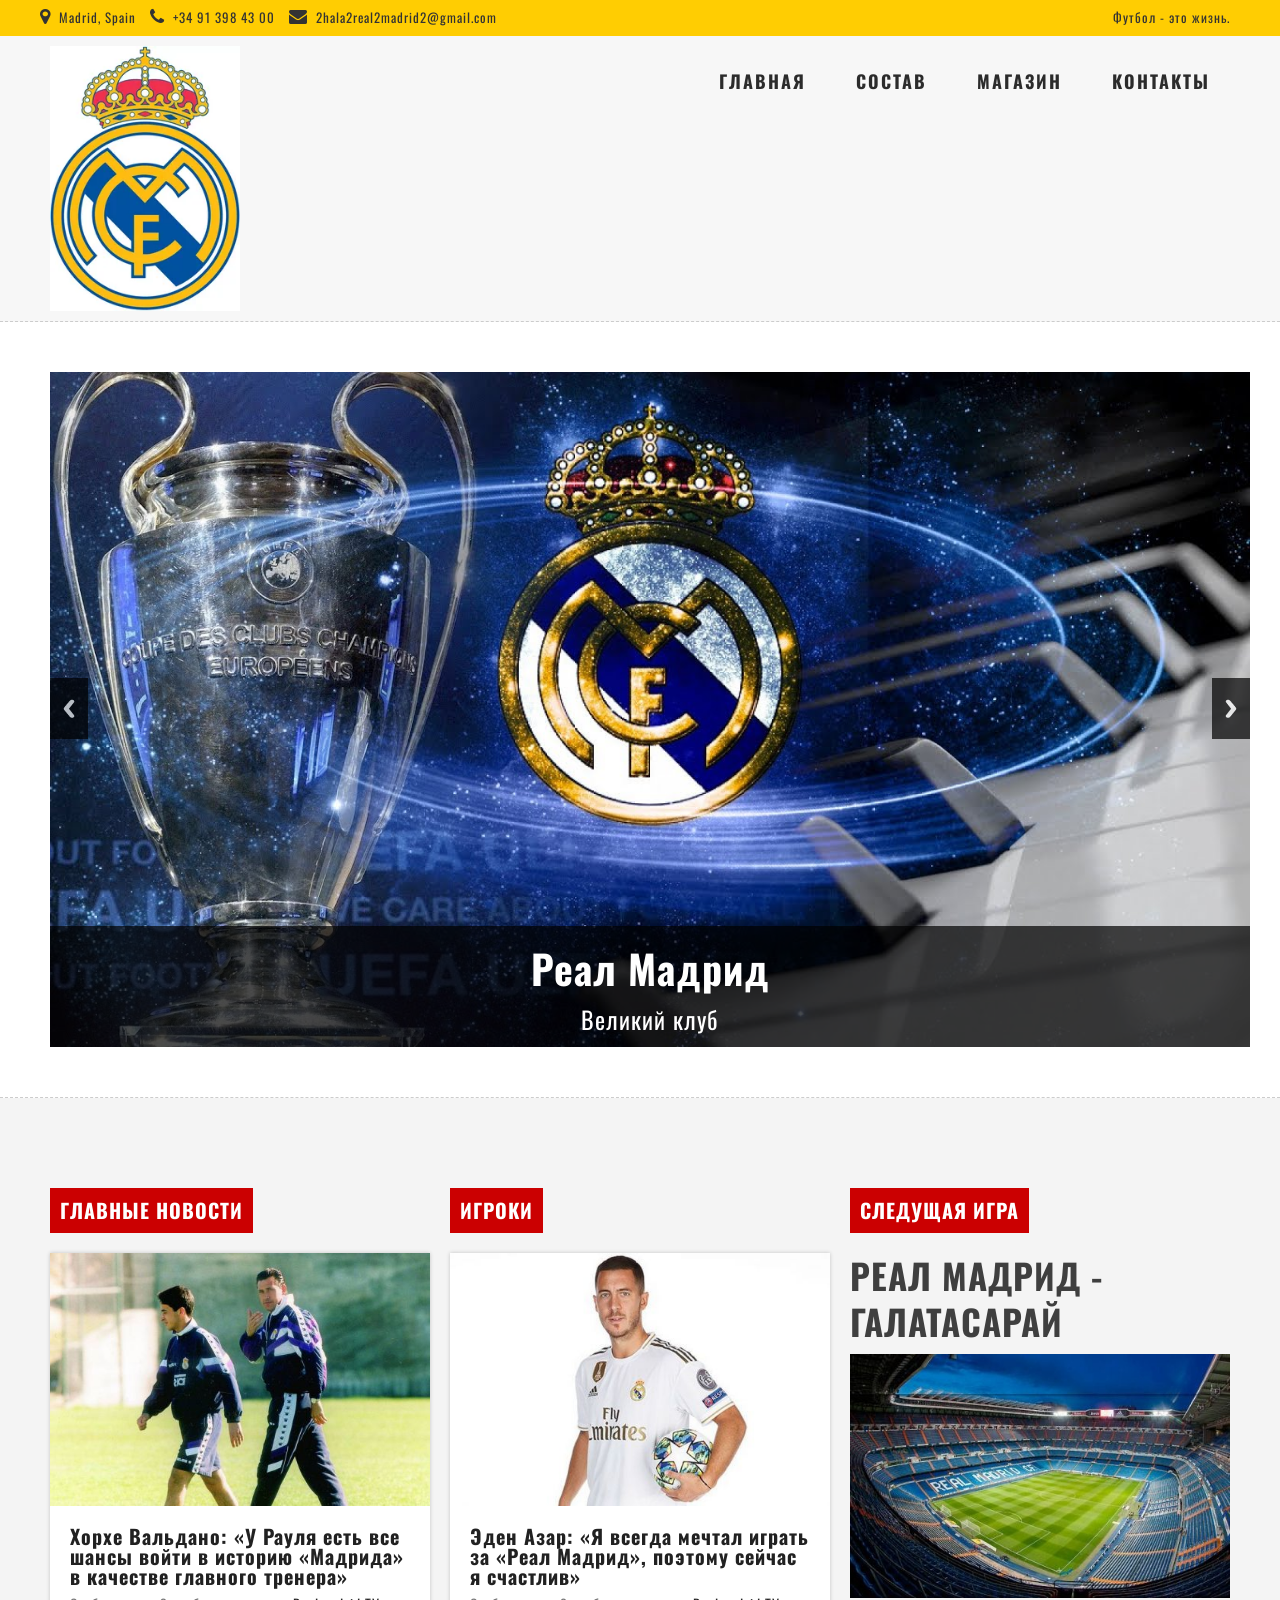
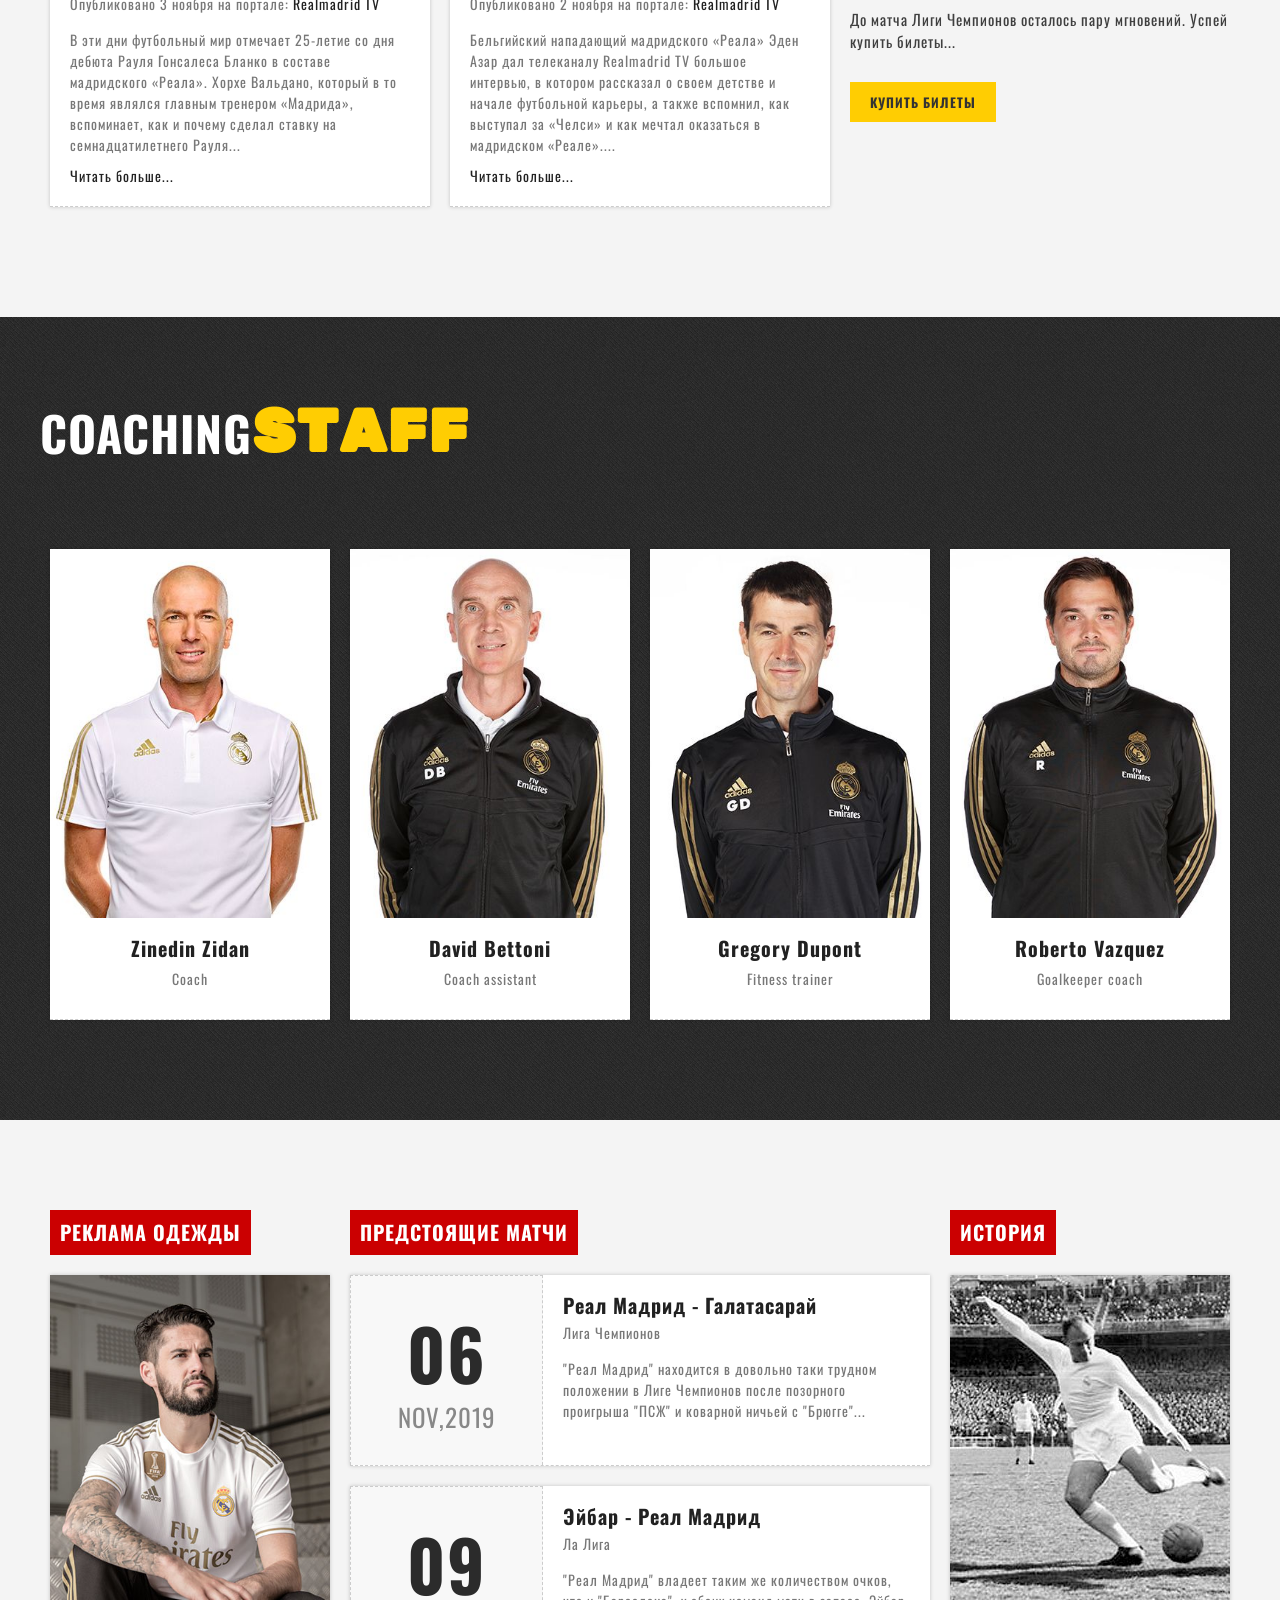
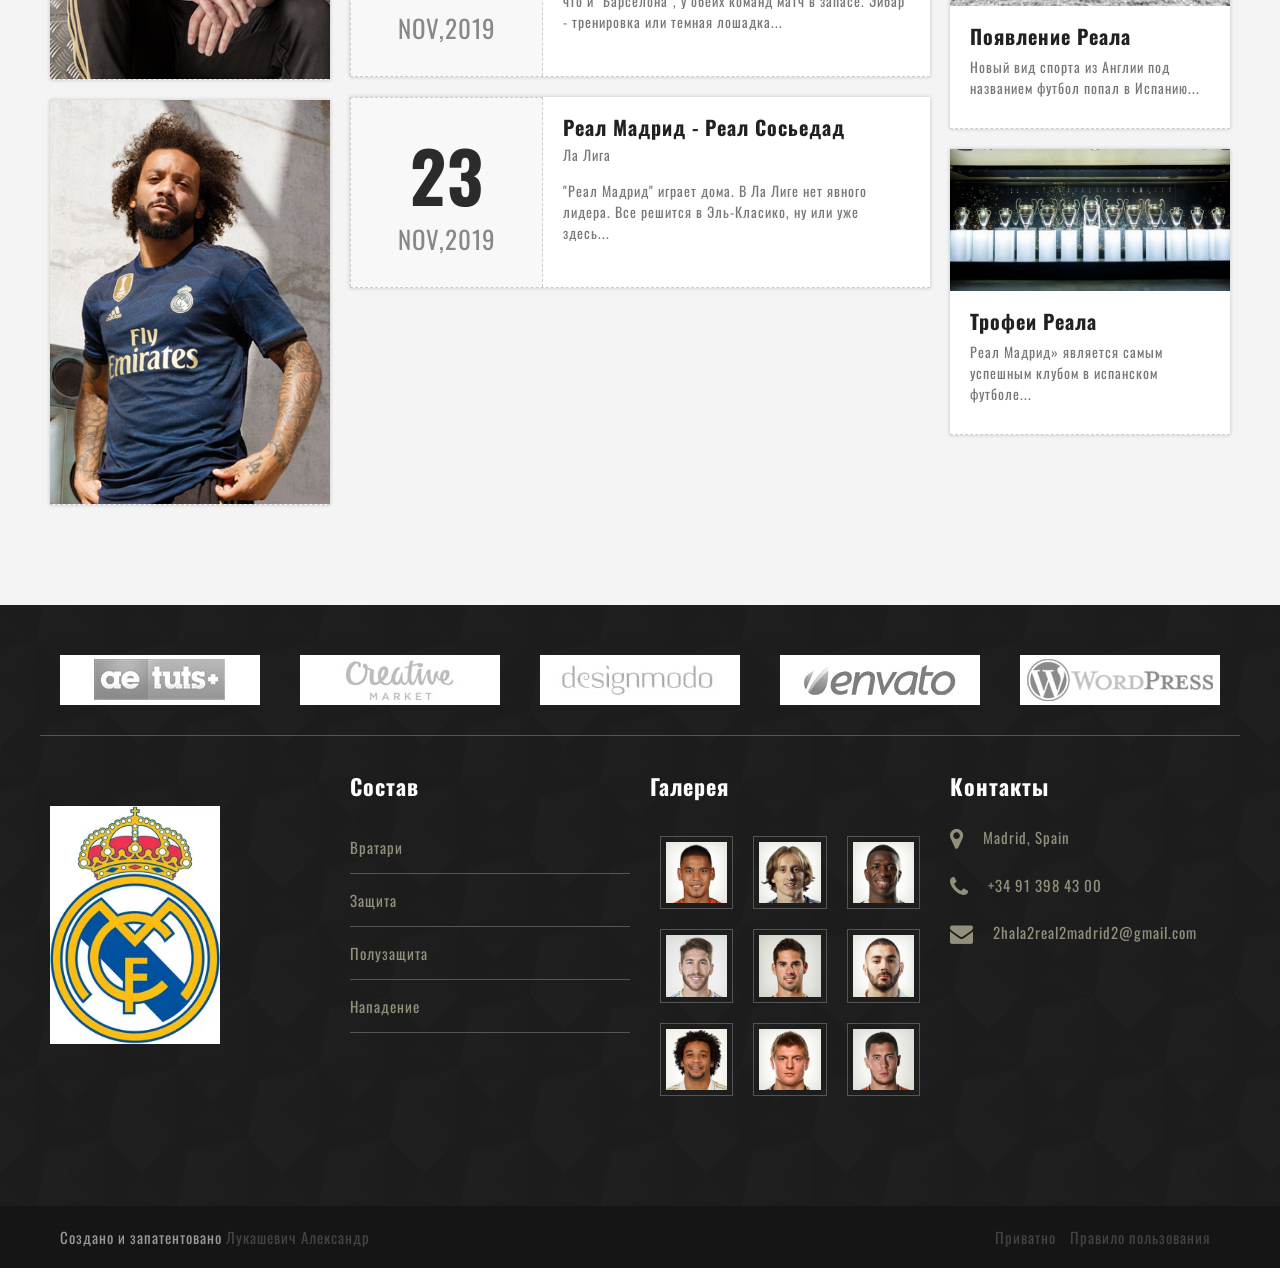
<file: Лукашевич Сайт 3 Заходить на index/index.html>
<!DOCTYPE html>
<!--[if lt IE 7 ]><html class="ie ie6" lang="en"> <![endif]-->
<!--[if IE 7 ]><html class="ie ie7" lang="en"> <![endif]-->
<!--[if IE 8 ]><html class="ie ie8" lang="en"> <![endif]-->
<!--[if (gte IE 9)|!(IE)]><!--><html lang="en"> <!--<![endif]-->
<head>

    <!-- Basic Page Needs
  ================================================== -->
	<meta charset="utf-8">
	<title>zSoccer - Free Html5 Templates</title>
	<meta name="description" content="Free Responsive Html5 Css3 Templates | zerotheme.com">
	<meta name="author" content="www.zerotheme.com">
	
    <!-- Mobile Specific Metas
  ================================================== -->
	<meta name="viewport" content="width=device-width, initial-scale=1, maximum-scale=1">
    
    <!-- CSS
  ================================================== -->
  	<link rel="stylesheet" href="css/zerogrid.css">
	<link rel="stylesheet" href="css/style.css">
	<link rel="stylesheet" href="css/menu.css">
	<link rel="stylesheet" href="css/responsiveslides.css">
	<link href="font-awesome/css/font-awesome.min.css" rel="stylesheet" type="text/css">
	
	<script src="js/jquery-latest.min.js"></script>
	<script src="js/script.js"></script>
    <script src="js/jquery183.min.js"></script>
    <script src="js/responsiveslides.min.js"></script>
    <script>
		// You can also use "$(window).load(function() {"
		$(function () {
		  // Slideshow 
		  $("#slider").responsiveSlides({
			auto: true,
			pager: false,
			nav: true,
			speed: 500,
			namespace: "callbacks",
			before: function () {
			  $('.events').append("<li>before event fired.</li>");
			},
			after: function () {
			  $('.events').append("<li>after event fired.</li>");
			}
		  });
		});
	</script>
	
	
	<!--[if lt IE 8]>
       <div style=' clear: both; text-align:center; position: relative;'>
         <a href="http://windows.microsoft.com/en-US/internet-explorer/products/ie/home?ocid=ie6_countdown_bannercode">
           <img src="http://storage.ie6countdown.com/assets/100/images/banners/warning_bar_0000_us.jpg" border="0" height="42" width="820" alt="You are using an outdated browser. For a faster, safer browsing experience, upgrade for free today." />
        </a>
      </div>
    <![endif]-->
    <!--[if lt IE 9]>
		<script src="js/html5.js"></script>
		<script src="js/css3-mediaqueries.js"></script>
	<![endif]-->
    
</head>
<body>
<div class="wrap-body">

<!-- /////////////////////////////////////////Top -->
<div class="top">
	<div class="zerogrid">
		<div class="row">
			<div class="f-left">
				<span><i class="fa fa-map-marker"></i> Madrid, Spain </span>
				<span><i class="fa fa-phone"></i> +34 91 398 43 00</span>
				<span><i class="fa fa-envelope"></i> 2hala2real2madrid2@gmail.com</span>
			</div>
			<div class="f-right">
				<span>Футбол - это жизнь.</span>
			</div>
		</div>
	</div>
</div>

<!--////////////////////////////////////Header-->
<header>
	<div class="wrap-header zerogrid">
		<div class="row">
			<div id="cssmenu">
				<ul>
				   <li class='active'><a href="index.html">Главная</a></li>
				   <li><a href="contact copy.html">Состав</a></li>
				   <li><a href="contact copy 2.html">Магазин</a></li>
				   <li><a href="contact.html">Контакты</a></li>
				</ul>
			</div>
			<a href='index.html' class="logo"><img src="images/logo.png" /></a>
		</div>
	</div>
</header>
<div class="bg-white">
	<div class="zerogrid">
		<!-- Slideshow -->
		<div class="callbacks_container">
			<ul class="rslides" id="slider">
				<li>
					<img src="images/slideshow-image1.jpg" alt="">
					<div class="caption">
						<h1>Реал Мадрид</h1>
						<span >Великий клуб</span>
					</div>
				</li>
				<li>
					<img src="images/slideshow-image2.jpg" alt="">
					<div class="caption">
						<h1>Реал Мадрид</h1>
						<span >Команда</span>
					</div>
				</li>
				<li>
					<img src="images/slideshow-image3.jpg" alt="">
					<div class="caption">
						<h1>Реал Мадрид</h1>
						<span >Стадион "Сантьяго Бернабеу"</span>
					</div>
				</li>
			</ul>
		</div>
		<div class="clear"></div>
	</div>
</div>

<!--////////////////////////////////////Container-->
<section id="container" class="home-page">
	<div class="wrap-container clearfix">
		<div id="main-content">
			<section class="content-box box-1 box-style-1"><!--Start Box-->
				<div class="wrap-box">
					<div class="zerogrid">
						<div class="row">
							<div class="col-1-3">
								<div class="wrap-col">
									<div class="sub-title">
										<h2>ГЛАВНЫЕ НОВОСТИ</h2>
									</div>
									<div class="item">
										<img src="images/22.jpg" />
										<div class="item-content">
											<a href="http://realmadrid.ru/news/44884/"><h3>Хорхе Вальдано: «У Рауля есть все шансы войти в историю «Мадрида» в качестве главного тренера»</h3></a>
											<div class="info">Опубликовано 3 ноября на портале: <a href="https://www.realmadrid.com/noticias/2019/10/28/hazard-mi-sueno-de-siempre-era-jugar-en-el-real-madrid-y-por-eso-soy-feliz">Realmadrid TV</a></div>
											<p>В эти дни футбольный мир отмечает 25-летие со дня дебюта Рауля Гонсалеса Бланко в составе мадридского «Реала». Хорхе Вальдано, который в то время являлся главным тренером «Мадрида», вспоминает, как и почему сделал ставку на семнадцатилетнего Рауля...</p>
											<a href="http://realmadrid.ru/news/44884/">Читать больше...</a>
										</div>
									</div>
								</div>
							</div>
							<div class="col-1-3">
								<div class="wrap-col">
									<div class="sub-title">
										<h2>ИГРОКИ</h2>
									</div>
									<div class="row">
										<div class="item">
												<img src="images/5.jpg" />
												<div class="item-content">
													<a href="single.html"><h3>Эден Азар: «Я всегда мечтал играть за «Реал Мадрид», поэтому сейчас я счастлив»</h3></a>
													<div class="info">Опубликовано 2 ноября на портале: <a href="https://www.realmadrid.com/noticias/2019/10/28/hazard-mi-sueno-de-siempre-era-jugar-en-el-real-madrid-y-por-eso-soy-feliz">Realmadrid TV</a></div>
													<p>Бельгийский нападающий мадридского «Реала» Эден Азар дал телеканалу Realmadrid TV большое интервью, в котором рассказал о своем детстве и начале футбольной карьеры, а также вспомнил, как выступал за «Челси» и как мечтал оказаться в мадридском «Реале»....</p>
													<a href="http://realmadrid.ru/news/44884/">Читать больше...</a>
												</div>
										</div>
									</div>
								</div>
							</div>
							<div class="col-1-3">
								<div class="wrap-col">
									<div class="sub-title">
										<h2>СЛЕДУЩАЯ ИГРА</h2>
									</div>
									<h2 style="font-size: 35px;line-height: 1.3;margin-bottom: 10px;">РЕАЛ МАДРИД - ГАЛАТАСАРАЙ</h2>
									<img src="images/4.jpg" />
									<p>До матча Лиги Чемпионов осталось пару мгновений. Успей купить билеты...</p>
									<a href="https://www.realmadrid.com/en/tickets/real-madrid-galatasaray-2019-11-06" class="button bt1">КУПИТЬ БИЛЕТЫ</a>
								</div>
							</div>
						</div>
					</div>
				</div>
			</section>
			<section class="content-box box-2 box-style-3"><!--Start Box-->
				<div class="wrap-box">
					<div class="zerogrid">
						<div class="title">
							<h2><span>Сoaching</span>Staff</h2>
						</div>	
						<div class="row">
							<div class="col-1-4">
								<div class="wrap-col">
									<div class="item t-center">
										<div class="item-container">
											<a href="single.html">
												<div class="item-caption">
													<div class="item-caption-inner">
														<div class="item-caption-inner1">
															<span class="user-social"><i class="fa fa-facebook"></i><i class="fa fa-twitter"></i><i class="fa fa-google-plus"></i><i class="fa fa-pinterest"></i></span>
														</div>
													</div>
												</div>
												<img src="images/user1.jpg" />
											</a>
										</div>
										<div class="item-content">
											<a href="single.html"><h3>Zinedin Zidan</h3></a>
											<p>Coach</p>
										</div>
									</div>
								</div>
							</div>
							<div class="col-1-4">
								<div class="wrap-col">
									<div class="item t-center">
										<div class="item-container">
											<a href="single.html">
												<div class="item-caption">
													<div class="item-caption-inner">
														<div class="item-caption-inner1">
															<span class="user-social"><i class="fa fa-facebook"></i><i class="fa fa-twitter"></i><i class="fa fa-google-plus"></i><i class="fa fa-pinterest"></i></span>
														</div>
													</div>
												</div>
												<img src="images/BETTONI_380x501.jpg" />
											</a>
										</div>
										<div class="item-content">
											<a href="single.html"><h3>David Bettoni</h3></a>
											<p>Coach assistant</p>
										</div>
									</div>
								</div>
							</div>
							<div class="col-1-4">
								<div class="wrap-col">
									<div class="item t-center">
										<div class="item-container">
											<a href="single.html">
												<div class="item-caption">
													<div class="item-caption-inner">
														<div class="item-caption-inner1">
															<span class="user-social"><i class="fa fa-facebook"></i><i class="fa fa-twitter"></i><i class="fa fa-google-plus"></i><i class="fa fa-pinterest"></i></span>
														</div>
													</div>
												</div>
												<img src="images/user3.jpg" />
											</a>
										</div>
										<div class="item-content">
											<a href="single.html"><h3>Gregory Dupont</h3></a>
											<p>Fitness trainer</p>
										</div>
									</div>
								</div>
							</div>
							<div class="col-1-4">
								<div class="wrap-col">
									<div class="item t-center">
										<div class="item-container">
											<a href="single.html">
												<div class="item-caption">
													<div class="item-caption-inner">
														<div class="item-caption-inner1">
															<span class="user-social"><i class="fa fa-facebook"></i><i class="fa fa-twitter"></i><i class="fa fa-google-plus"></i><i class="fa fa-pinterest"></i></span>
														</div>
													</div>
												</div>
												<img src="images/ROBERTO VAZQUEZ_380x501.jpg" />
											</a>
										</div>
										<div class="item-content">
											<a href="single.html"><h3>Roberto Vazquez</h3></a>
											<p>Goalkeeper coach</p>
										</div>
									</div>
								</div>
							</div>
						</div>
					</div>
				</div>
			</section>
			<section class="content-box box-4 box-style-1"><!--Start Box-->
				<div class="wrap-box" >
					<div class="zerogrid">
						<div class="row">
							<div class="col-1-4">
								<div class="wrap-col">
									<div class="sub-title">
										<h2>РЕКЛАМА ОДЕЖДЫ</h2>
									</div>
									<div class="item">
										<img src="images/banner.jpg" />
									</div>
									<div class="item">
										<img src="images/banner2.jpg" />
									</div>
								</div>
							</div>
							<div class="col-2-4">
								<div class="wrap-col">
									<div class="sub-title">
										<h2>ПРЕДСТОЯЩИЕ МАТЧИ</h2>
									</div>
									<div class="row">
										<div class="item">
											<div class="col-1-3">
												<div class="item-date-box">
													<div class="item-caption-inner">
														<div class="item-caption-inner1">
															<h3>06</h3>
															<span>NOV,2019</span>
														</div>
													</div>
												</div>
											</div>
											<div class="col-2-3">
												<div class="item-content">
													<a href="https://betzona.ru/real-madrid-galatasaray-prognoz-1572649730.html"><h3>Реал Мадрид - Галатасарай</h3></a>
													<div class="info">Лига Чемпионов </div>
													<p>"Реал Мадрид" находится в довольно таки трудном положении в Лиге Чемпионов после позорного проигрыша "ПСЖ" и коварной ничьей с "Брюгге"...</p>
												</div>
											</div>
											<div class="clear"></div>
										</div>
									</div>
									<div class="row">
										<div class="item">
											<div class="col-1-3">
												<div class="item-date-box">
													<div class="item-caption-inner">
														<div class="item-caption-inner1">
															<h3>09</h3>
															<span>NOV,2019</span>
														</div>
													</div>
												</div>
											</div>
											<div class="col-2-3">
												<div class="item-content">
													<a href="https://soccer365.ru/live/match-eybar-real-madrid-smotret-onlayn/"><h3>Эйбар - Реал Мадрид</h3></a>
													<div class="info">Ла Лига</div>
													<p>"Реал Мадрид" владеет таким же количеством очков, что и "Барселона", у обеих команд матч в запасе. Эйбар - тренировка или темная лошадка...</p>
												</div>
											</div>
											<div class="clear"></div>
										</div>
									</div>
									<div class="row">
										<div class="item">
											<div class="col-1-3">
												<div class="item-date-box">
													<div class="item-caption-inner">
														<div class="item-caption-inner1">
															<h3>23</h3>
															<span>NOV,2019</span>
														</div>
													</div>
												</div>
											</div>
											<div class="col-2-3">
												<div class="item-content">
													<a href="https://soccer365.ru/live/match-real-sosedad-real-madrid-smotret-onlayn/"><h3>Реал Мадрид - Реал Сосьедад</h3></a>
													<div class="info">Ла Лига</div>
													<p>"Реал Мадрид" играет дома. В Ла Лиге нет явного лидера. Все решится в Эль-Класико, ну или уже здесь...</p>
												</div>
											</div>
											<div class="clear"></div>
										</div>
									</div>
								</div>
							</div>
							<div class="col-1-4">
								<div class="wrap-col">
									<div class="sub-title">
										<h2>ИСТОРИЯ</h2>
									</div>
									<div class="item">
										<img src="images/2.jpg" />
										<div class="item-content">
											<a href="https://www.realmadrid.com/en/about-real-madrid/history/football/1900-1910-juan-padros-and-julian-palacios-found-madrid"><h3>Появление Реала</h3></a>
											<p>Новый вид спорта из Англии под названием футбол попал в Испанию...</p>
										</div>
									</div>
									<div class="item">
										<img src="images/3.jpg" />
										<div class="item-content">
											<a href="http://realmadrid.ru/club/trophies/"><h3>Трофеи Реала</h3></a>
											<p>Реал Мадрид» является самым успешным клубом в испанском футболе...</p>
										</div>
									</div>
								</div>
							</div>
						</div>
					</div>
				</div>
			</section>
		</div>
	</div>
</section>

<!--////////////////////////////////////Footer-->
<footer>
	<div class="zerogrid top-footer">
		<div class="row">
			<div class="col-1-5">
				<a href="https://tutsplus.com/tutorials/search/Adobe+After+Effects"><img src="images/15.jpg" /></a>
			</div>
			<div class="col-1-5">
				<a href="https://creativemarket.com/?u=zihaizi"><img src="images/16.jpg" /></a>
			</div>
			<div class="col-1-5">
				<a href="https://designmodo.com"><img src="images/17.jpg" /></a>
			</div>
			<div class="col-1-5">
				<a href="https://envato.com"><img src="images/18.jpg" /></a>
			</div>
			<div class="col-1-5">
				<a href="https://ru.wordpress.com/create/?sgmt=gb&utm_source=google&utm_campaign=google_wpcom_search_brand_desktop_row_ru&utm_medium=paid_search&keyword=wordpress&creative=271669256056&campaignid=911312535&adgroupid=51101043970&matchtype=e&device=c&network=g&cpn=911312535&device=c&pl=&targetid=kwd-313411415&locationid=9069578&gclid=Cj0KCQjw9fntBRCGARIsAGjFq5HBcgF45nw-vDv7XM8x_NiJ84sRMkhQmD6nPayi55XPDNTm7Z0lw-gaAlzkEALw_wcB&gclsrc=aw.ds"><img src="images/19.jpg" /></a>
			</div>
		</div>
	</div>
	<div class="zerogrid wrap-footer">
		<div class="row">
			<div class="col-1-4 col-footer-1">
				<div class="wrap-col">
					<a href="index.html" class="logo"><img src="images/logo.png" /></a>
				</div>
			</div>
			<div class="col-1-4 col-footer-2">
				<div class="wrap-col">
					<h3>Cостав</h3>
					<ul>
						<li><a href="contact copy.html">Вратари</a></li>
						<li><a href="contact copy.html">Защита</a></li>
						<li><a href="contact copy.html">Полузащита</a></li>
						<li><a href="contact copy.html">Нападение</a></li>
					</ul>
				</div>
			</div>
			<div class="col-1-4 col-footer-3">
				<div class="wrap-col">
					<h3>Галерея</h3>
					<div class="row">
						<div class="col-1-3">
							<div class="wrap-col">
								<a href="contact copy.html"><img src="images/6.jpg" /></a>
								<a href="contact copy.html"><img src="images/7.jpg" /></a>
								<a href="contact copy.html"><img src="images/8.jpg" /></a>
							</div>
						</div>
						<div class="col-1-3">
							<div class="wrap-col">
								<a href="contact copy.html"><img src="images/9.jpg" /></a>
								<a href="contact copy.html"><img src="images/10.jpg" /></a>
								<a href="contact copy.html"><img src="images/13.jpg" /></a>
							</div>
						</div>
						<div class="col-1-3">
							<div class="wrap-col">
								<a href="contact copy.html"><img src="images/1.jpg" /></a>
								<a href="contact copy.html"><img src="images/11.jpg" /></a>
								<a href="contact copy.html"><img src="images/12.jpg" /></a>
							</div>
						</div>
					</div>
				</div>
			</div>
			<div class="col-1-4 col-footer-4">
				<div class="wrap-col">
					<h3>Контакты</h3>
					<span><i class="fa fa-map-marker"></i> Madrid, Spain </span>
					<span><i class="fa fa-phone"></i> +34 91 398 43 00</span>
					<span><i class="fa fa-envelope"></i> 2hala2real2madrid2@gmail.com</span>
				</div>
			</div>
		</div>
	</div>
</footer>
<div class="copyright">
	<div class="zerogrid wrapper">
		Создано и запатентовано <a href="1. Главная страница сайта.html">Лукашевич Александр</a>
		<ul class="quick-link f-right">
			<li><a href="#">Приватно</a></li>
			<li><a href="#">Правило пользования</a></li>
		</ul>
	</div>
</div>

</div>
</body></html>
</file>
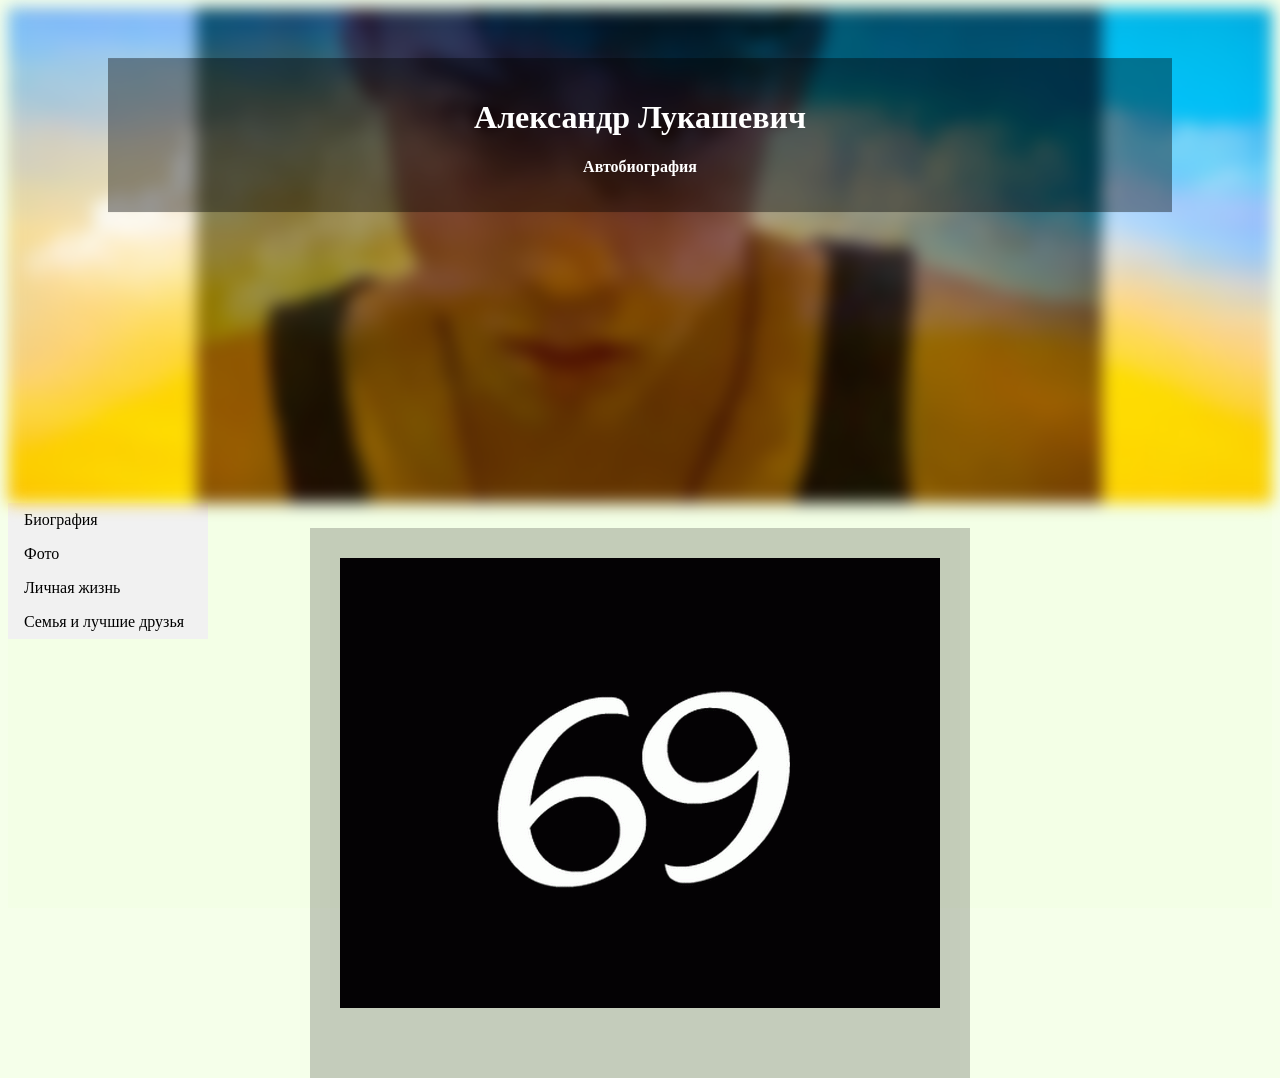
<file: Лукашевич Сайт 3 Заходить на index/691.html>
<!DOCTYPE html>
<html lang="ru">
<head>
    <meta charset="UTF-8">
    <title>Инфа о Унике</title>

    <!-- Подключить файл style.css -->
    <link rel="stylesheet" type="text/css" href="style.css">
</head>
<body>

<div class="bg-image"></div>

<div class="bg-text">
    <h1>Александр Лукашевич</h1>
    <p>Автобиография</p>
</div>

<div class="menu_block">
    <ul>
        <li><a href="index.html">Биография</a></li>
        <li><a href="minsk.html">Фото</a></li>
    <li><a href="univ.html">Личная жизнь</a></li>
        <li><a href="family.html">Cемья и лучшие друзья</a></li>
    </ul>
</div>

<div class="main_block">
        <img src="69.gif" > 
    <br>
    <br>
    <br>

</div>
</body>
</html>
</file>
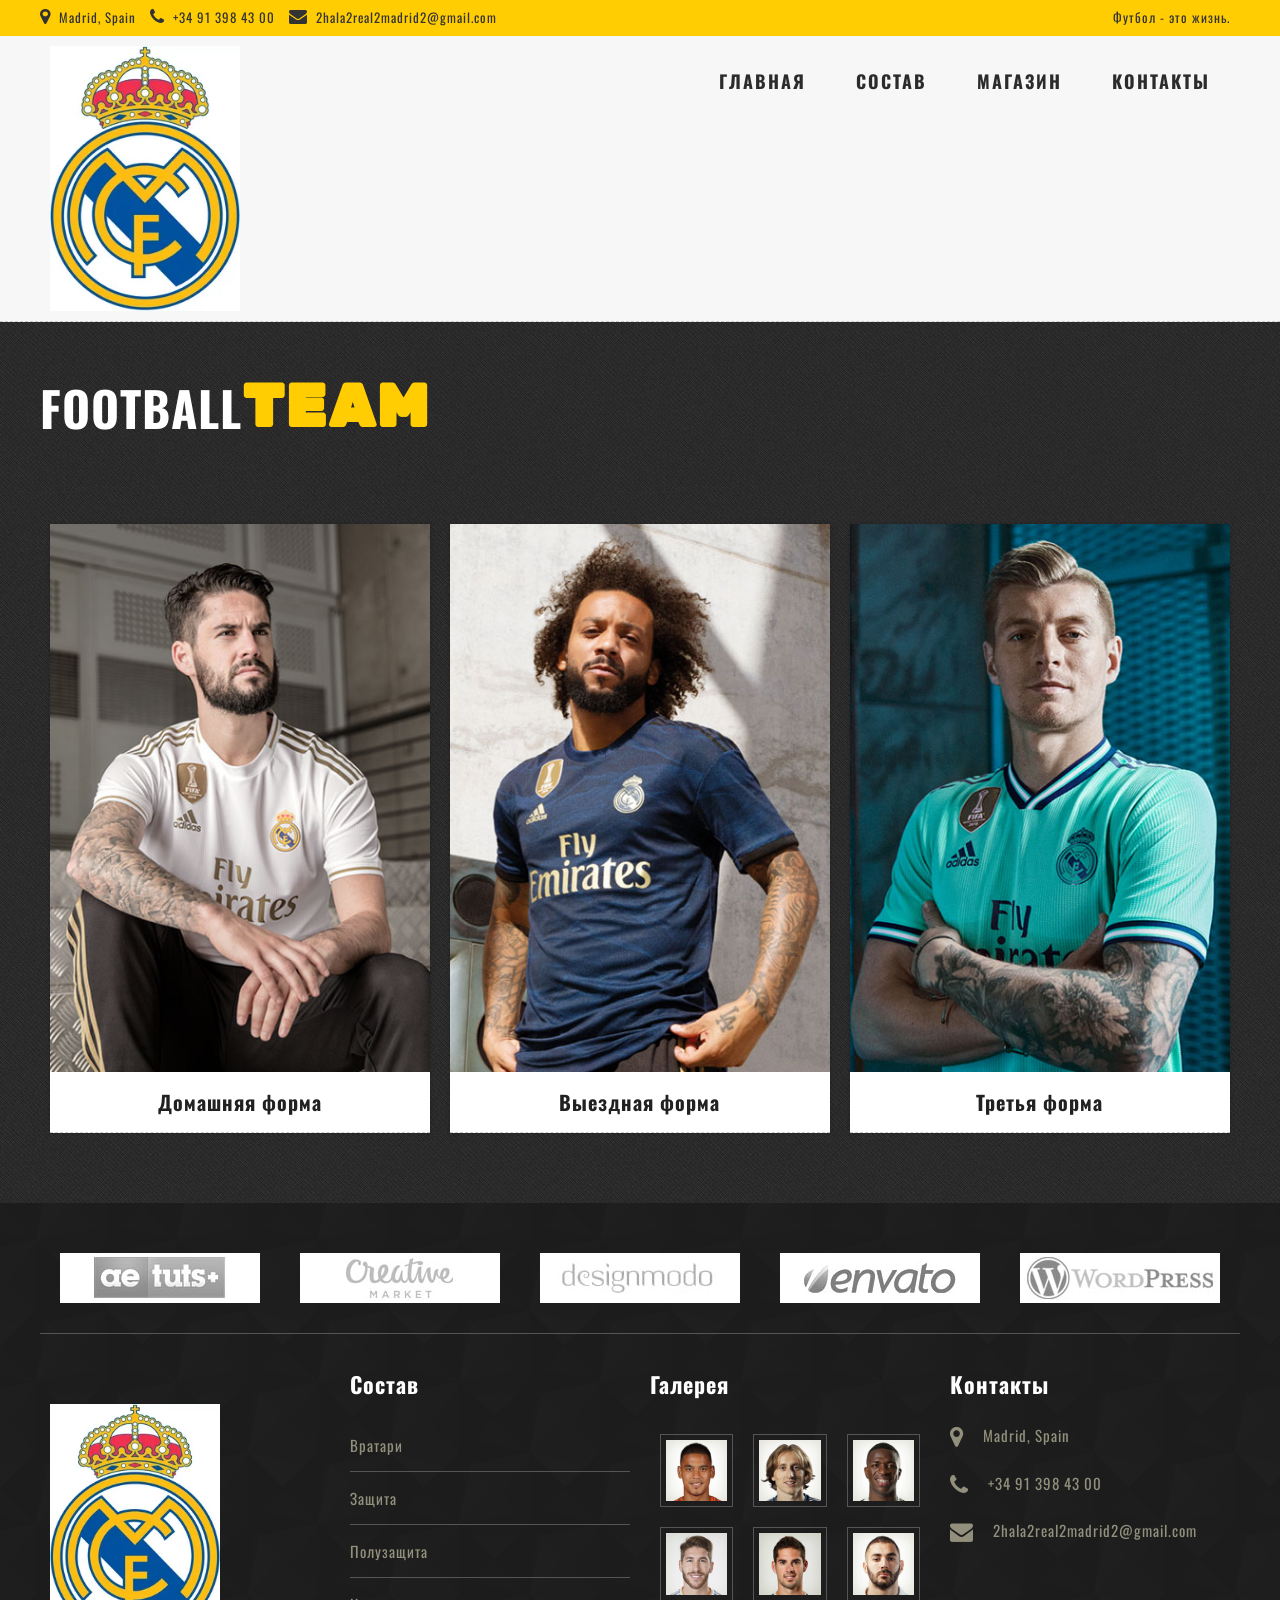
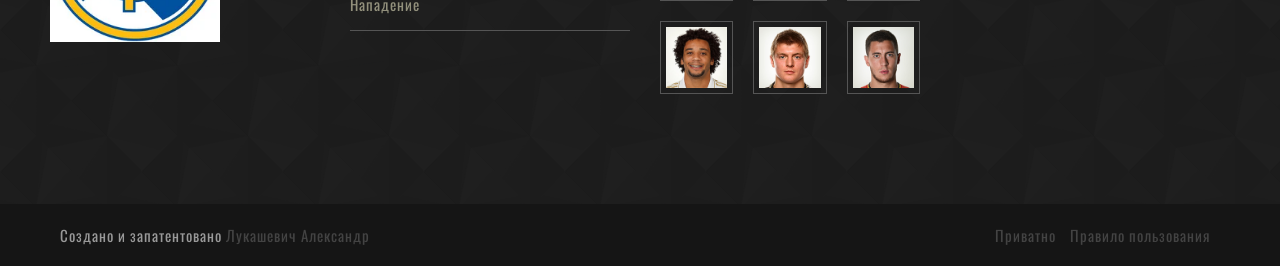
<file: Лукашевич Сайт 3 Заходить на index/contact copy 2.html>
<!DOCTYPE html>
<!--[if lt IE 7 ]><html class="ie ie6" lang="en"> <![endif]-->
<!--[if IE 7 ]><html class="ie ie7" lang="en"> <![endif]-->
<!--[if IE 8 ]><html class="ie ie8" lang="en"> <![endif]-->
<!--[if (gte IE 9)|!(IE)]><!--><html lang="en"> <!--<![endif]-->
<head>

    <!-- Basic Page Needs
  ================================================== -->
	<meta charset="utf-8">
	<title>zSoccer - Free Html5 Templates</title>
	<meta name="description" content="Free Responsive Html5 Css3 Templates | zerotheme.com">
	<meta name="author" content="www.zerotheme.com">
	
    <!-- Mobile Specific Metas
  ================================================== -->
	<meta name="viewport" content="width=device-width, initial-scale=1, maximum-scale=1">
    
    <!-- CSS
  ================================================== -->
  	<link rel="stylesheet" href="css/zerogrid.css">
	<link rel="stylesheet" href="css/style.css">
	<link rel="stylesheet" href="css/menu.css">
	<link rel="stylesheet" href="css/responsiveslides.css">
	<link href="font-awesome/css/font-awesome.min.css" rel="stylesheet" type="text/css">
	
	<script src="js/jquery-latest.min.js"></script>
	<script src="js/script.js"></script>
    <script src="js/jquery183.min.js"></script>
    <script src="js/responsiveslides.min.js"></script>
    <script>
		// You can also use "$(window).load(function() {"
		$(function () {
		  // Slideshow 
		  $("#slider").responsiveSlides({
			auto: true,
			pager: false,
			nav: true,
			speed: 500,
			namespace: "callbacks",
			before: function () {
			  $('.events').append("<li>before event fired.</li>");
			},
			after: function () {
			  $('.events').append("<li>after event fired.</li>");
			}
		  });
		});
	</script>
	
	
	<!--[if lt IE 8]>
       <div style=' clear: both; text-align:center; position: relative;'>
         <a href="http://windows.microsoft.com/en-US/internet-explorer/products/ie/home?ocid=ie6_countdown_bannercode">
           <img src="http://storage.ie6countdown.com/assets/100/images/banners/warning_bar_0000_us.jpg" border="0" height="42" width="820" alt="You are using an outdated browser. For a faster, safer browsing experience, upgrade for free today." />
        </a>
      </div>
    <![endif]-->
    <!--[if lt IE 9]>
		<script src="js/html5.js"></script>
		<script src="js/css3-mediaqueries.js"></script>
	<![endif]-->
    
</head>
<body>

<!-- /////////////////////////////////////////Top -->
<div class="top">
		<div class="zerogrid">
			<div class="row">
				<div class="f-left">
					<span><i class="fa fa-map-marker"></i> Madrid, Spain </span>
					<span><i class="fa fa-phone"></i> +34 91 398 43 00</span>
					<span><i class="fa fa-envelope"></i> 2hala2real2madrid2@gmail.com</span>
				</div>
				<div class="f-right">
					<span>Футбол - это жизнь.</span>
				</div>
			</div>
		</div>
	</div>
	

<!--////////////////////////////////////Header-->
<header>
		<div class="wrap-header zerogrid">
			<div class="row">
				<div id="cssmenu">
					<ul>
					   <li class='active'><a href="index.html">Главная</a></li>
					   <li><a href="contact copy.html">Состав</a></li>
					   <li><a href="contact copy 2.html">Магазин</a></li>
					   <li><a href="contact.html">Контакты</a></li>
					</ul>
				</div>
				<a href='index.html' class="logo"><img src="images/logo.png" /></a>
			</div>
		</div>
	</header>



<!--////////////////////////////////////Container-->
<section class="content-box box-2 box-style-3"><!--Start Box-->
	<div class="wrap-box">
		<div class="zerogrid">
			<div class="title">
				<h2><span>FOOTBALL</span>TEAM</h2>
			</div>	
			<div class="row">
				<div class="col-1-3">
					<div class="wrap-col">
						<div class="item t-center">
							<div class="item-container">
								<a href="contact copy 5.html">
									<div class="item-caption">
										<div class="item-caption-inner">
											
										</div>
									</div>
									<img src="images/banner.jpg" />
								</a>
							</div>
							<div class="item-content">
								<a href="contact copy 3.html"><h3>Домашняя форма</h3></a>
								
							</div>
						</div>
					</div>
				</div>
				<div class="col-1-3">
						<div class="wrap-col">
							<div class="item t-center">
								<div class="item-container">
									<a href="contact copy 4.html">
										<div class="item-caption">
											<div class="item-caption-inner">
																						</div>
										</div>
										<img src="images/banner2.jpg" />
									</a>
								</div>
								<div class="item-content">
									<a href="contact copy 3.html"><h3>Выездная форма</h3></a>
									
								</div>
							</div>
						</div>
					</div>
					<div class="col-1-3">
							<div class="wrap-col">
								<div class="item t-center">
									<div class="item-container">
										<a href="contact copy 3.html">
											<div class="item-caption">
												<div class="item-caption-inner">
												
												</div>
											</div>
											<img src="images/banner3.jpg" />
										</a>
									</div>
									<div class="item-content">
										<a href="contact copy 3.html"><h3>Третья форма</h3></a>
										
									</div>
								</div>
							</div>
						</div>
					
			</div>
		</div>
	</div>
</section>
<!--////////////////////////////////////Footer-->
<footer>
		<div class="zerogrid top-footer">
			<div class="row">
				<div class="col-1-5">
					<a href="https://tutsplus.com/tutorials/search/Adobe+After+Effects"><img src="images/15.jpg" /></a>
				</div>
				<div class="col-1-5">
					<a href="https://creativemarket.com/?u=zihaizi"><img src="images/16.jpg" /></a>
				</div>
				<div class="col-1-5">
					<a href="https://designmodo.com"><img src="images/17.jpg" /></a>
				</div>
				<div class="col-1-5">
					<a href="https://envato.com"><img src="images/18.jpg" /></a>
				</div>
				<div class="col-1-5">
					<a href="https://ru.wordpress.com/create/?sgmt=gb&utm_source=google&utm_campaign=google_wpcom_search_brand_desktop_row_ru&utm_medium=paid_search&keyword=wordpress&creative=271669256056&campaignid=911312535&adgroupid=51101043970&matchtype=e&device=c&network=g&cpn=911312535&device=c&pl=&targetid=kwd-313411415&locationid=9069578&gclid=Cj0KCQjw9fntBRCGARIsAGjFq5HBcgF45nw-vDv7XM8x_NiJ84sRMkhQmD6nPayi55XPDNTm7Z0lw-gaAlzkEALw_wcB&gclsrc=aw.ds"><img src="images/19.jpg" /></a>
				</div>
			</div>
		</div>
		<div class="zerogrid wrap-footer">
			<div class="row">
				<div class="col-1-4 col-footer-1">
					<div class="wrap-col">
						<a href="index.html" class="logo"><img src="images/logo.png" /></a>
					</div>
				</div>
				<div class="col-1-4 col-footer-2">
					<div class="wrap-col">
						<h3>Cостав</h3>
						<ul>
							<li><a href="contact copy.html">Вратари</a></li>
							<li><a href="contact copy.html">Защита</a></li>
							<li><a href="contact copy.html">Полузащита</a></li>
							<li><a href="contact copy.html">Нападение</a></li>
						</ul>
					</div>
				</div>
				<div class="col-1-4 col-footer-3">
					<div class="wrap-col">
						<h3>Галерея</h3>
						<div class="row">
							<div class="col-1-3">
								<div class="wrap-col">
									<a href="contact copy.html"><img src="images/6.jpg" /></a>
									<a href="contact copy.html"><img src="images/7.jpg" /></a>
									<a href="contact copy.html"><img src="images/8.jpg" /></a>
								</div>
							</div>
							<div class="col-1-3">
								<div class="wrap-col">
									<a href="contact copy.html"><img src="images/9.jpg" /></a>
									<a href="contact copy.html"><img src="images/10.jpg" /></a>
									<a href="contact copy.html"><img src="images/13.jpg" /></a>
								</div>
							</div>
							<div class="col-1-3">
								<div class="wrap-col">
									<a href="contact copy.html"><img src="images/1.jpg" /></a>
									<a href="contact copy.html"><img src="images/11.jpg" /></a>
									<a href="contact copy.html"><img src="images/12.jpg" /></a>
								</div>
							</div>
						</div>
					</div>
				</div>
				<div class="col-1-4 col-footer-4">
					<div class="wrap-col">
						<h3>Контакты</h3>
						<span><i class="fa fa-map-marker"></i> Madrid, Spain </span>
						<span><i class="fa fa-phone"></i> +34 91 398 43 00</span>
						<span><i class="fa fa-envelope"></i> 2hala2real2madrid2@gmail.com</span>
					</div>
				</div>
			</div>
		</div>
	</footer>
	<div class="copyright">
		<div class="zerogrid wrapper">
			Создано и запатентовано <a href="1. Главная страница сайта.html">Лукашевич Александр</a>
			<ul class="quick-link f-right">
				<li><a href="#">Приватно</a></li>
				<li><a href="#">Правило пользования</a></li>
			</ul>
		</div>
	</div>

	<!-- Google Map -->
	<script>
		$('.maps').click(function () {
		$('.maps iframe').css("pointer-events", "auto");
	});

	$( ".maps" ).mouseleave(function() {
	  $('.maps iframe').css("pointer-events", "none"); 
	});
	</script>

</div>
</body></html>
</file>
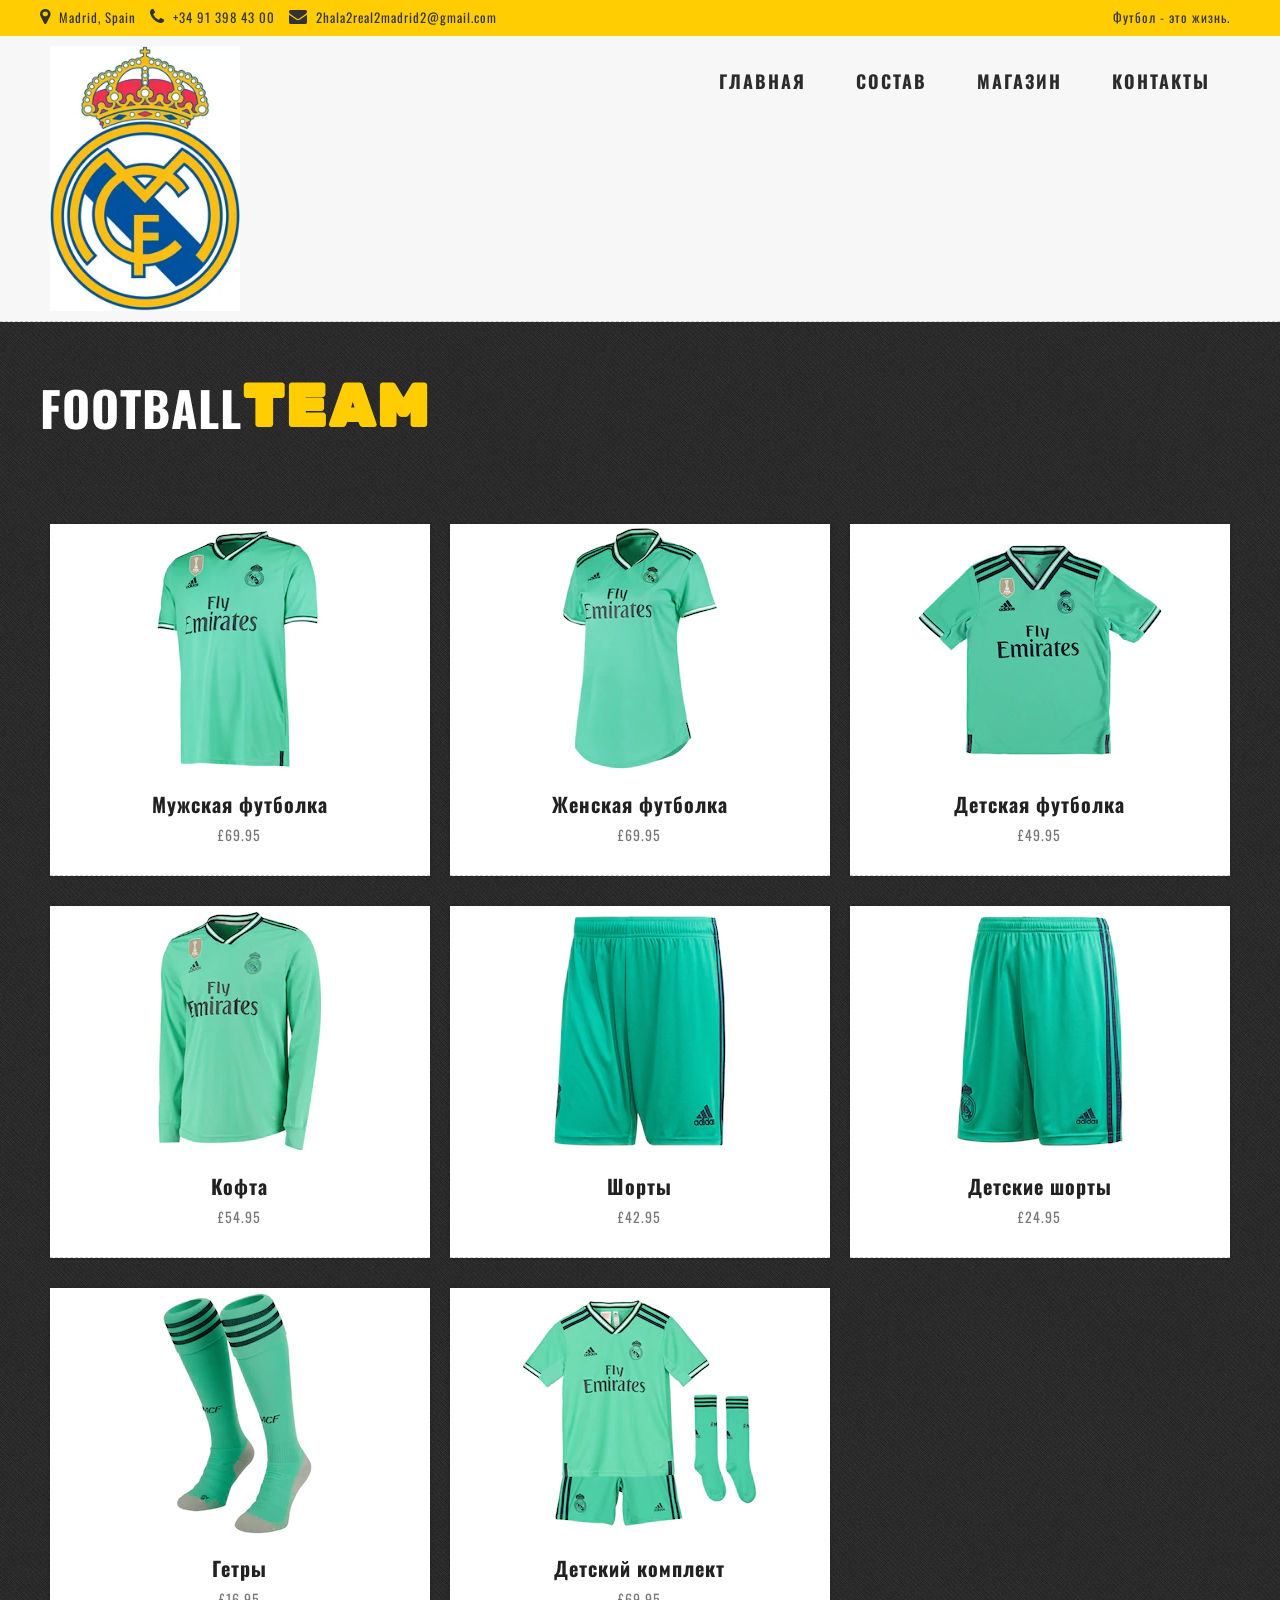
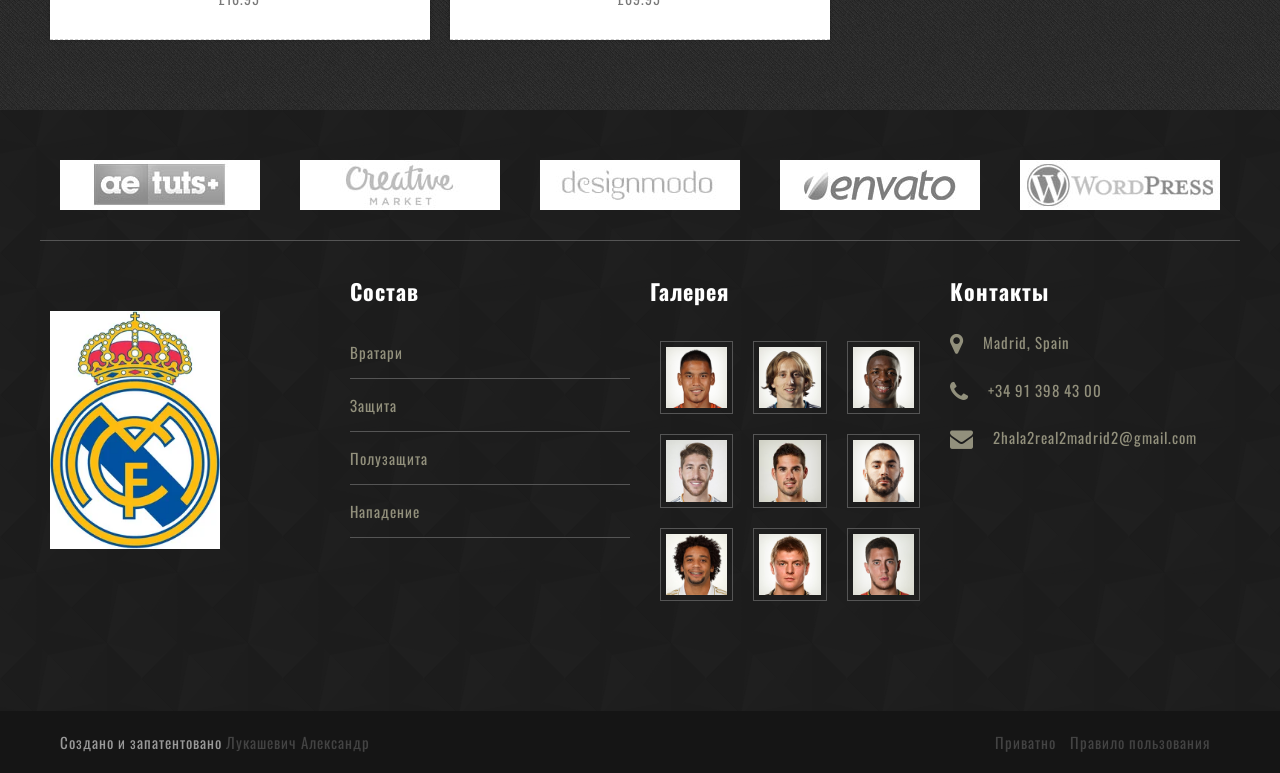
<file: Лукашевич Сайт 3 Заходить на index/contact copy 3.html>
<!DOCTYPE html>
<!--[if lt IE 7 ]><html class="ie ie6" lang="en"> <![endif]-->
<!--[if IE 7 ]><html class="ie ie7" lang="en"> <![endif]-->
<!--[if IE 8 ]><html class="ie ie8" lang="en"> <![endif]-->
<!--[if (gte IE 9)|!(IE)]><!--><html lang="en"> <!--<![endif]-->
<head>

    <!-- Basic Page Needs
  ================================================== -->
	<meta charset="utf-8">
	<title>zSoccer - Free Html5 Templates</title>
	<meta name="description" content="Free Responsive Html5 Css3 Templates | zerotheme.com">
	<meta name="author" content="www.zerotheme.com">
	
    <!-- Mobile Specific Metas
  ================================================== -->
	<meta name="viewport" content="width=device-width, initial-scale=1, maximum-scale=1">
    
    <!-- CSS
  ================================================== -->
  	<link rel="stylesheet" href="css/zerogrid.css">
	<link rel="stylesheet" href="css/style.css">
	<link rel="stylesheet" href="css/menu.css">
	<link rel="stylesheet" href="css/responsiveslides.css">
	<link href="font-awesome/css/font-awesome.min.css" rel="stylesheet" type="text/css">
	
	<script src="js/jquery-latest.min.js"></script>
	<script src="js/script.js"></script>
    <script src="js/jquery183.min.js"></script>
    <script src="js/responsiveslides.min.js"></script>
    <script>
		// You can also use "$(window).load(function() {"
		$(function () {
		  // Slideshow 
		  $("#slider").responsiveSlides({
			auto: true,
			pager: false,
			nav: true,
			speed: 500,
			namespace: "callbacks",
			before: function () {
			  $('.events').append("<li>before event fired.</li>");
			},
			after: function () {
			  $('.events').append("<li>after event fired.</li>");
			}
		  });
		});
	</script>
	
	
	<!--[if lt IE 8]>
       <div style=' clear: both; text-align:center; position: relative;'>
         <a href="http://windows.microsoft.com/en-US/internet-explorer/products/ie/home?ocid=ie6_countdown_bannercode">
           <img src="http://storage.ie6countdown.com/assets/100/images/banners/warning_bar_0000_us.jpg" border="0" height="42" width="820" alt="You are using an outdated browser. For a faster, safer browsing experience, upgrade for free today." />
        </a>
      </div>
    <![endif]-->
    <!--[if lt IE 9]>
		<script src="js/html5.js"></script>
		<script src="js/css3-mediaqueries.js"></script>
	<![endif]-->
    
</head>
<body>

<!-- /////////////////////////////////////////Top -->
<div class="top">
		<div class="zerogrid">
			<div class="row">
				<div class="f-left">
					<span><i class="fa fa-map-marker"></i> Madrid, Spain </span>
					<span><i class="fa fa-phone"></i> +34 91 398 43 00</span>
					<span><i class="fa fa-envelope"></i> 2hala2real2madrid2@gmail.com</span>
				</div>
				<div class="f-right">
					<span>Футбол - это жизнь.</span>
				</div>
			</div>
		</div>
	</div>
	

<!--////////////////////////////////////Header-->
<header>
		<div class="wrap-header zerogrid">
			<div class="row">
				<div id="cssmenu">
					<ul>
					   <li class='active'><a href="index.html">Главная</a></li>
					   <li><a href="contact copy.html">Состав</a></li>
					   <li><a href="contact copy 2.html">Магазин</a></li>
					   <li><a href="contact.html">Контакты</a></li>
					</ul>
				</div>
				<a href='index.html' class="logo"><img src="images/logo.png" /></a>
			</div>
		</div>
	</header>



<!--////////////////////////////////////Container-->
<section class="content-box box-2 box-style-3"><!--Start Box-->
	<div class="wrap-box">
		<div class="zerogrid">
			<div class="title">
				<h2><span>FOOTBALL</span>TEAM</h2>
			</div>	
			<div class="row">
				<div class="col-1-3">
					<div class="wrap-col">
						<div class="item t-center">
							<div class="item-container">
								<a href="https://shop.realmadrid.com/stores/realmadrid/en?portal=H3LCPD3L&CMP=PSC-H3LCPD3L">
									<div class="item-caption">
										
									</div>
									<img src="images/3mt.jpg" />
								</a>
							</div>
							<div class="item-content">
								<a href="https://shop.realmadrid.com/stores/realmadrid/en?portal=H3LCPD3L&CMP=PSC-H3LCPD3L"><h3>Мужская футболка</h3></a>
								<p>£69.95</p>
							</div>
						</div>
					</div>
				</div>
				<div class="col-1-3">
						<div class="wrap-col">
							<div class="item t-center">
								<div class="item-container">
									<a href="https://shop.realmadrid.com/stores/realmadrid/en?portal=H3LCPD3L&CMP=PSC-H3LCPD3L">
										<div class="item-caption">
											<div class="item-caption-inner">
											
											</div>
										</div>
										<img src="images/3wt.jpg" />
									</a>
								</div>
								<div class="item-content">
									<a href="https://shop.realmadrid.com/stores/realmadrid/en?portal=H3LCPD3L&CMP=PSC-H3LCPD3L"><h3>Женская футболка</h3></a>
									<p>£69.95</p>
								</div>
							</div>
						</div>
					</div>
					<div class="col-1-3">
							<div class="wrap-col">
								<div class="item t-center">
									<div class="item-container">
										<a href="https://shop.realmadrid.com/stores/realmadrid/en?portal=H3LCPD3L&CMP=PSC-H3LCPD3L">
											<div class="item-caption">
												<div class="item-caption-inner">
												
												</div>
											</div>
											<img src="images/3kt.jpg" />
										</a>
									</div>
									<div class="item-content">
										<a href="https://shop.realmadrid.com/stores/realmadrid/en?portal=H3LCPD3L&CMP=PSC-H3LCPD3L"><h3>Детская футболка</h3></a>
										<p>£49.95</p>
									</div>
								</div>
							</div>
						</div>
						<div class="col-1-3">
								<div class="wrap-col">
									<div class="item t-center">
										<div class="item-container">
											<a href="https://shop.realmadrid.com/stores/realmadrid/en?portal=H3LCPD3L&CMP=PSC-H3LCPD3L">
												<div class="item-caption">
													<div class="item-caption-inner">
													
													</div>
												</div>
												<img src="images/3k.jpg" />
											</a>
										</div>
										<div class="item-content">
											<a href="https://shop.realmadrid.com/stores/realmadrid/en?portal=H3LCPD3L&CMP=PSC-H3LCPD3L"><h3>Кофта</h3></a>
											<p>£54.95</p>
										</div>
									</div>
								</div>
							</div>
							<div class="col-1-3">
									<div class="wrap-col">
										<div class="item t-center">
											<div class="item-container">
												<a href="https://shop.realmadrid.com/stores/realmadrid/en?portal=H3LCPD3L&CMP=PSC-H3LCPD3L">
													<div class="item-caption">
														<div class="item-caption-inner">
														
														</div>
													</div>
													<img src="images/3s.jpg" />
												</a>
											</div>
											<div class="item-content">
												<a href="https://shop.realmadrid.com/stores/realmadrid/en?portal=H3LCPD3L&CMP=PSC-H3LCPD3L"><h3>Шорты</h3></a>
												<p>£42.95</p>
											</div>
										</div>
									</div>
								</div>
								<div class="col-1-3">
										<div class="wrap-col">
											<div class="item t-center">
												<div class="item-container">
													<a href="https://shop.realmadrid.com/stores/realmadrid/en?portal=H3LCPD3L&CMP=PSC-H3LCPD3L">
														<div class="item-caption">
															<div class="item-caption-inner">
															
															</div>
														</div>
														<img src="images/3ks.jpg" />
													</a>
												</div>
												<div class="item-content">
													<a href="https://shop.realmadrid.com/stores/realmadrid/en?portal=H3LCPD3L&CMP=PSC-H3LCPD3L"><h3>Детские шорты</h3></a>
													<p>£24.95</p>
												</div>
											</div>
										</div>
									</div>
									<div class="col-1-3">
											<div class="wrap-col">
												<div class="item t-center">
													<div class="item-container">
														<a href="https://shop.realmadrid.com/stores/realmadrid/en?portal=H3LCPD3L&CMP=PSC-H3LCPD3L">
															<div class="item-caption">
																<div class="item-caption-inner">
																
																</div>
															</div>
															<img src="images/3g.jpg" />
														</a>
													</div>
													<div class="item-content">
														<a href="https://shop.realmadrid.com/stores/realmadrid/en?portal=H3LCPD3L&CMP=PSC-H3LCPD3L"><h3>Гетры</h3></a>
														<p>£16.95</p>	
													</div>
												</div>
											</div>
										</div>
										<div class="col-1-3">
												<div class="wrap-col">
													<div class="item t-center">
														<div class="item-container">
															<a href="https://shop.realmadrid.com/stores/realmadrid/en?portal=H3LCPD3L&CMP=PSC-H3LCPD3L">
																<div class="item-caption">
																	<div class="item-caption-inner">
																	
																	</div>
																</div>
																<img src="images/3full.jpg" />
															</a>
														</div>
														<div class="item-content">
															<a href="https://shop.realmadrid.com/stores/realmadrid/en?portal=H3LCPD3L&CMP=PSC-H3LCPD3L"><h3>Детский комплект</h3></a>
															<p>£69.95</p>	
														</div>
													</div>
												</div>
											</div>
			</div>
		</div>
	</div>
</section>
<!--////////////////////////////////////Footer-->
<footer>
		<div class="zerogrid top-footer">
			<div class="row">
				<div class="col-1-5">
					<a href="https://tutsplus.com/tutorials/search/Adobe+After+Effects"><img src="images/15.jpg" /></a>
				</div>
				<div class="col-1-5">
					<a href="https://creativemarket.com/?u=zihaizi"><img src="images/16.jpg" /></a>
				</div>
				<div class="col-1-5">
					<a href="https://designmodo.com"><img src="images/17.jpg" /></a>
				</div>
				<div class="col-1-5">
					<a href="https://envato.com"><img src="images/18.jpg" /></a>
				</div>
				<div class="col-1-5">
					<a href="https://ru.wordpress.com/create/?sgmt=gb&utm_source=google&utm_campaign=google_wpcom_search_brand_desktop_row_ru&utm_medium=paid_search&keyword=wordpress&creative=271669256056&campaignid=911312535&adgroupid=51101043970&matchtype=e&device=c&network=g&cpn=911312535&device=c&pl=&targetid=kwd-313411415&locationid=9069578&gclid=Cj0KCQjw9fntBRCGARIsAGjFq5HBcgF45nw-vDv7XM8x_NiJ84sRMkhQmD6nPayi55XPDNTm7Z0lw-gaAlzkEALw_wcB&gclsrc=aw.ds"><img src="images/19.jpg" /></a>
				</div>
			</div>
		</div>
		<div class="zerogrid wrap-footer">
			<div class="row">
				<div class="col-1-4 col-footer-1">
					<div class="wrap-col">
						<a href="index.html" class="logo"><img src="images/logo.png" /></a>
					</div>
				</div>
				<div class="col-1-4 col-footer-2">
					<div class="wrap-col">
						<h3>Cостав</h3>
						<ul>
							<li><a href="contact copy.html">Вратари</a></li>
							<li><a href="contact copy.html">Защита</a></li>
							<li><a href="contact copy.html">Полузащита</a></li>
							<li><a href="contact copy.html">Нападение</a></li>
						</ul>
					</div>
				</div>
				<div class="col-1-4 col-footer-3">
					<div class="wrap-col">
						<h3>Галерея</h3>
						<div class="row">
							<div class="col-1-3">
								<div class="wrap-col">
									<a href="contact copy.html"><img src="images/6.jpg" /></a>
									<a href="contact copy.html"><img src="images/7.jpg" /></a>
									<a href="contact copy.html"><img src="images/8.jpg" /></a>
								</div>
							</div>
							<div class="col-1-3">
								<div class="wrap-col">
									<a href="contact copy.html"><img src="images/9.jpg" /></a>
									<a href="contact copy.html"><img src="images/10.jpg" /></a>
									<a href="contact copy.html"><img src="images/13.jpg" /></a>
								</div>
							</div>
							<div class="col-1-3">
								<div class="wrap-col">
									<a href="contact copy.html"><img src="images/1.jpg" /></a>
									<a href="contact copy.html"><img src="images/11.jpg" /></a>
									<a href="contact copy.html"><img src="images/12.jpg" /></a>
								</div>
							</div>
						</div>
					</div>
				</div>
				<div class="col-1-4 col-footer-4">
					<div class="wrap-col">
						<h3>Контакты</h3>
						<span><i class="fa fa-map-marker"></i> Madrid, Spain </span>
						<span><i class="fa fa-phone"></i> +34 91 398 43 00</span>
						<span><i class="fa fa-envelope"></i> 2hala2real2madrid2@gmail.com</span>
					</div>
				</div>
			</div>
		</div>
	</footer>
	<div class="copyright">
		<div class="zerogrid wrapper">
			Создано и запатентовано <a href="1. Главная страница сайта.html">Лукашевич Александр</a>
			<ul class="quick-link f-right">
				<li><a href="#">Приватно</a></li>
				<li><a href="#">Правило пользования</a></li>
			</ul>
		</div>
	</div>

	<!-- Google Map -->
	<script>
		$('.maps').click(function () {
		$('.maps iframe').css("pointer-events", "auto");
	});

	$( ".maps" ).mouseleave(function() {
	  $('.maps iframe').css("pointer-events", "none"); 
	});
	</script>

</div>
</body></html>
</file>
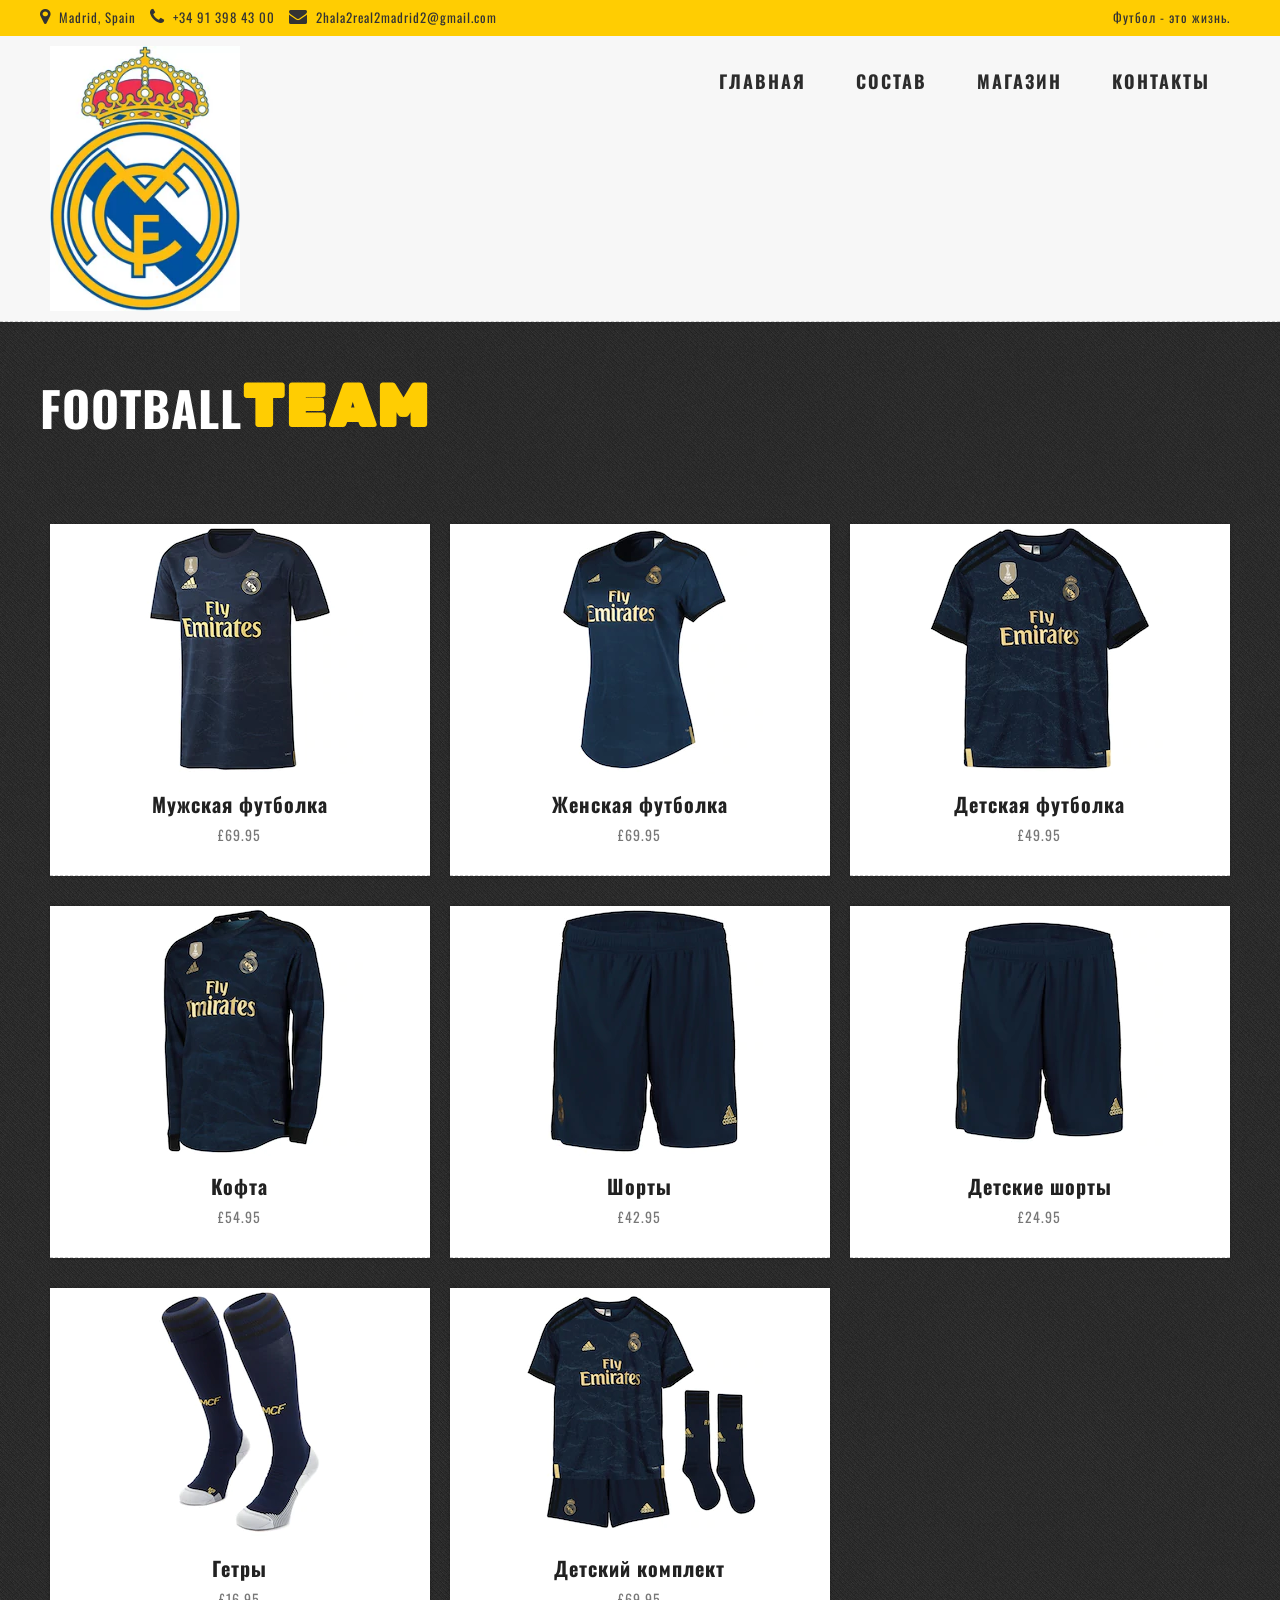
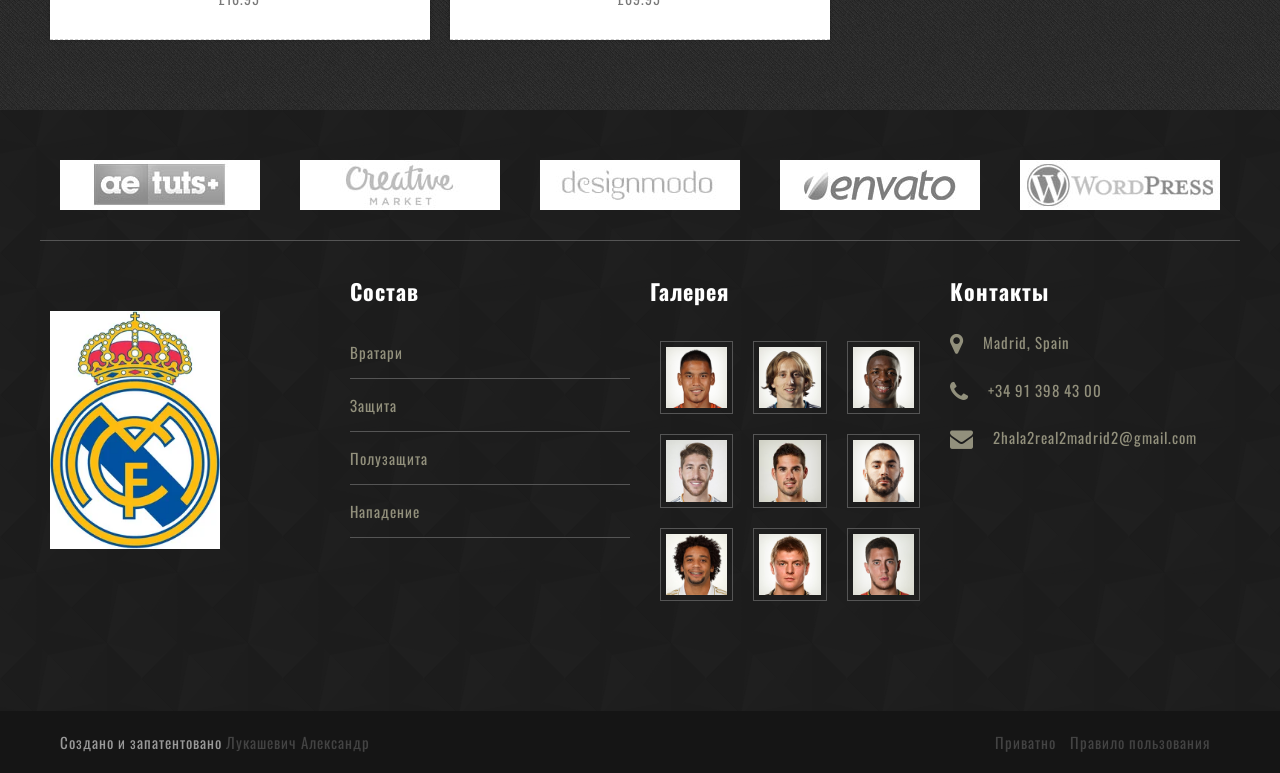
<file: Лукашевич Сайт 3 Заходить на index/contact copy 4.html>
<!DOCTYPE html>
<!--[if lt IE 7 ]><html class="ie ie6" lang="en"> <![endif]-->
<!--[if IE 7 ]><html class="ie ie7" lang="en"> <![endif]-->
<!--[if IE 8 ]><html class="ie ie8" lang="en"> <![endif]-->
<!--[if (gte IE 9)|!(IE)]><!--><html lang="en"> <!--<![endif]-->
<head>

    <!-- Basic Page Needs
  ================================================== -->
	<meta charset="utf-8">
	<title>zSoccer - Free Html5 Templates</title>
	<meta name="description" content="Free Responsive Html5 Css3 Templates | zerotheme.com">
	<meta name="author" content="www.zerotheme.com">
	
    <!-- Mobile Specific Metas
  ================================================== -->
	<meta name="viewport" content="width=device-width, initial-scale=1, maximum-scale=1">
    
    <!-- CSS
  ================================================== -->
  	<link rel="stylesheet" href="css/zerogrid.css">
	<link rel="stylesheet" href="css/style.css">
	<link rel="stylesheet" href="css/menu.css">
	<link rel="stylesheet" href="css/responsiveslides.css">
	<link href="font-awesome/css/font-awesome.min.css" rel="stylesheet" type="text/css">
	
	<script src="js/jquery-latest.min.js"></script>
	<script src="js/script.js"></script>
    <script src="js/jquery183.min.js"></script>
    <script src="js/responsiveslides.min.js"></script>
    <script>
		// You can also use "$(window).load(function() {"
		$(function () {
		  // Slideshow 
		  $("#slider").responsiveSlides({
			auto: true,
			pager: false,
			nav: true,
			speed: 500,
			namespace: "callbacks",
			before: function () {
			  $('.events').append("<li>before event fired.</li>");
			},
			after: function () {
			  $('.events').append("<li>after event fired.</li>");
			}
		  });
		});
	</script>
	
	
	<!--[if lt IE 8]>
       <div style=' clear: both; text-align:center; position: relative;'>
         <a href="http://windows.microsoft.com/en-US/internet-explorer/products/ie/home?ocid=ie6_countdown_bannercode">
           <img src="http://storage.ie6countdown.com/assets/100/images/banners/warning_bar_0000_us.jpg" border="0" height="42" width="820" alt="You are using an outdated browser. For a faster, safer browsing experience, upgrade for free today." />
        </a>
      </div>
    <![endif]-->
    <!--[if lt IE 9]>
		<script src="js/html5.js"></script>
		<script src="js/css3-mediaqueries.js"></script>
	<![endif]-->
    
</head>
<body>

<!-- /////////////////////////////////////////Top -->
<div class="top">
		<div class="zerogrid">
			<div class="row">
				<div class="f-left">
					<span><i class="fa fa-map-marker"></i> Madrid, Spain </span>
					<span><i class="fa fa-phone"></i> +34 91 398 43 00</span>
					<span><i class="fa fa-envelope"></i> 2hala2real2madrid2@gmail.com</span>
				</div>
				<div class="f-right">
					<span>Футбол - это жизнь.</span>
				</div>
			</div>
		</div>
	</div>
	

<!--////////////////////////////////////Header-->
<header>
		<div class="wrap-header zerogrid">
			<div class="row">
				<div id="cssmenu">
					<ul>
					   <li class='active'><a href="index.html">Главная</a></li>
					   <li><a href="contact copy.html">Состав</a></li>
					   <li><a href="contact copy 2.html">Магазин</a></li>
					   <li><a href="contact.html">Контакты</a></li>
					</ul>
				</div>
				<a href='index.html' class="logo"><img src="images/logo.png" /></a>
			</div>
		</div>
	</header>



<!--////////////////////////////////////Container-->
<section class="content-box box-2 box-style-3"><!--Start Box-->
	<div class="wrap-box">
		<div class="zerogrid">
			<div class="title">
				<h2><span>FOOTBALL</span>TEAM</h2>
			</div>	
			<div class="row">
				<div class="col-1-3">
					<div class="wrap-col">
						<div class="item t-center">
							<div class="item-container">
								<a href="https://shop.realmadrid.com/stores/realmadrid/en?portal=H3LCPD3L&CMP=PSC-H3LCPD3L">
									<div class="item-caption">
										
									</div>
									<img src="images/2mt.jpg" />
								</a>
							</div>
							<div class="item-content">
								<a href="https://shop.realmadrid.com/stores/realmadrid/en?portal=H3LCPD3L&CMP=PSC-H3LCPD3L"><h3>Мужская футболка</h3></a>
								<p>£69.95</p>
							</div>
						</div>
					</div>
				</div>
				<div class="col-1-3">
						<div class="wrap-col">
							<div class="item t-center">
								<div class="item-container">
									<a href="https://shop.realmadrid.com/stores/realmadrid/en?portal=H3LCPD3L&CMP=PSC-H3LCPD3L">
										<div class="item-caption">
											<div class="item-caption-inner">
											
											</div>
										</div>
										<img src="images/2wt.jpg" />
									</a>
								</div>
								<div class="item-content">
									<a href="https://shop.realmadrid.com/stores/realmadrid/en?portal=H3LCPD3L&CMP=PSC-H3LCPD3L"><h3>Женская футболка</h3></a>
									<p>£69.95</p>
								</div>
							</div>
						</div>
					</div>
					<div class="col-1-3">
							<div class="wrap-col">
								<div class="item t-center">
									<div class="item-container">
										<a href="https://shop.realmadrid.com/stores/realmadrid/en?portal=H3LCPD3L&CMP=PSC-H3LCPD3L">
											<div class="item-caption">
												<div class="item-caption-inner">
												
												</div>
											</div>
											<img src="images/2kt.jpg" />
										</a>
									</div>
									<div class="item-content">
										<a href="https://shop.realmadrid.com/stores/realmadrid/en?portal=H3LCPD3L&CMP=PSC-H3LCPD3L"><h3>Детская футболка</h3></a>
										<p>£49.95</p>
									</div>
								</div>
							</div>
						</div>
						<div class="col-1-3">
								<div class="wrap-col">
									<div class="item t-center">
										<div class="item-container">
											<a href="https://shop.realmadrid.com/stores/realmadrid/en?portal=H3LCPD3L&CMP=PSC-H3LCPD3L">
												<div class="item-caption">
													<div class="item-caption-inner">
													
													</div>
												</div>
												<img src="images/2k.jpg" />
											</a>
										</div>
										<div class="item-content">
											<a href="https://shop.realmadrid.com/stores/realmadrid/en?portal=H3LCPD3L&CMP=PSC-H3LCPD3L"><h3>Кофта</h3></a>
											<p>£54.95</p>
										</div>
									</div>
								</div>
							</div>
							<div class="col-1-3">
									<div class="wrap-col">
										<div class="item t-center">
											<div class="item-container">
												<a href="https://shop.realmadrid.com/stores/realmadrid/en?portal=H3LCPD3L&CMP=PSC-H3LCPD3L">
													<div class="item-caption">
														<div class="item-caption-inner">
														
														</div>
													</div>
													<img src="images/2s.jpg" />
												</a>
											</div>
											<div class="item-content">
												<a href="https://shop.realmadrid.com/stores/realmadrid/en?portal=H3LCPD3L&CMP=PSC-H3LCPD3L"><h3>Шорты</h3></a>
												<p>£42.95</p>
											</div>
										</div>
									</div>
								</div>
								<div class="col-1-3">
										<div class="wrap-col">
											<div class="item t-center">
												<div class="item-container">
													<a href="https://shop.realmadrid.com/stores/realmadrid/en?portal=H3LCPD3L&CMP=PSC-H3LCPD3L">
														<div class="item-caption">
															<div class="item-caption-inner">
															
															</div>
														</div>
														<img src="images/2ks.jpg" />
													</a>
												</div>
												<div class="item-content">
													<a href="https://shop.realmadrid.com/stores/realmadrid/en?portal=H3LCPD3L&CMP=PSC-H3LCPD3L"><h3>Детские шорты</h3></a>
													<p>£24.95</p>
												</div>
											</div>
										</div>
									</div>
									<div class="col-1-3">
											<div class="wrap-col">
												<div class="item t-center">
													<div class="item-container">
														<a href="https://shop.realmadrid.com/stores/realmadrid/en?portal=H3LCPD3L&CMP=PSC-H3LCPD3L">
															<div class="item-caption">
																<div class="item-caption-inner">
																
																</div>
															</div>
															<img src="images/2g.jpg" />
														</a>
													</div>
													<div class="item-content">
														<a href="https://shop.realmadrid.com/stores/realmadrid/en?portal=H3LCPD3L&CMP=PSC-H3LCPD3L"><h3>Гетры</h3></a>
														<p>£16.95</p>	
													</div>
												</div>
											</div>
										</div>
										<div class="col-1-3">
												<div class="wrap-col">
													<div class="item t-center">
														<div class="item-container">
															<a href="https://shop.realmadrid.com/stores/realmadrid/en?portal=H3LCPD3L&CMP=PSC-H3LCPD3L">
																<div class="item-caption">
																	<div class="item-caption-inner">
																	
																	</div>
																</div>
																<img src="images/2full.jpg" />
															</a>
														</div>
														<div class="item-content">
															<a href="https://shop.realmadrid.com/stores/realmadrid/en?portal=H3LCPD3L&CMP=PSC-H3LCPD3L"><h3>Детский комплект</h3></a>
															<p>£69.95</p>	
														</div>
													</div>
												</div>
											</div>
			</div>
		</div>
	</div>
</section>
<!--////////////////////////////////////Footer-->
<footer>
		<div class="zerogrid top-footer">
			<div class="row">
				<div class="col-1-5">
					<a href="https://tutsplus.com/tutorials/search/Adobe+After+Effects"><img src="images/15.jpg" /></a>
				</div>
				<div class="col-1-5">
					<a href="https://creativemarket.com/?u=zihaizi"><img src="images/16.jpg" /></a>
				</div>
				<div class="col-1-5">
					<a href="https://designmodo.com"><img src="images/17.jpg" /></a>
				</div>
				<div class="col-1-5">
					<a href="https://envato.com"><img src="images/18.jpg" /></a>
				</div>
				<div class="col-1-5">
					<a href="https://ru.wordpress.com/create/?sgmt=gb&utm_source=google&utm_campaign=google_wpcom_search_brand_desktop_row_ru&utm_medium=paid_search&keyword=wordpress&creative=271669256056&campaignid=911312535&adgroupid=51101043970&matchtype=e&device=c&network=g&cpn=911312535&device=c&pl=&targetid=kwd-313411415&locationid=9069578&gclid=Cj0KCQjw9fntBRCGARIsAGjFq5HBcgF45nw-vDv7XM8x_NiJ84sRMkhQmD6nPayi55XPDNTm7Z0lw-gaAlzkEALw_wcB&gclsrc=aw.ds"><img src="images/19.jpg" /></a>
				</div>
			</div>
		</div>
		<div class="zerogrid wrap-footer">
			<div class="row">
				<div class="col-1-4 col-footer-1">
					<div class="wrap-col">
						<a href="index.html" class="logo"><img src="images/logo.png" /></a>
					</div>
				</div>
				<div class="col-1-4 col-footer-2">
					<div class="wrap-col">
						<h3>Cостав</h3>
						<ul>
							<li><a href="contact copy.html">Вратари</a></li>
							<li><a href="contact copy.html">Защита</a></li>
							<li><a href="contact copy.html">Полузащита</a></li>
							<li><a href="contact copy.html">Нападение</a></li>
						</ul>
					</div>
				</div>
				<div class="col-1-4 col-footer-3">
					<div class="wrap-col">
						<h3>Галерея</h3>
						<div class="row">
							<div class="col-1-3">
								<div class="wrap-col">
									<a href="contact copy.html"><img src="images/6.jpg" /></a>
									<a href="contact copy.html"><img src="images/7.jpg" /></a>
									<a href="contact copy.html"><img src="images/8.jpg" /></a>
								</div>
							</div>
							<div class="col-1-3">
								<div class="wrap-col">
									<a href="contact copy.html"><img src="images/9.jpg" /></a>
									<a href="contact copy.html"><img src="images/10.jpg" /></a>
									<a href="contact copy.html"><img src="images/13.jpg" /></a>
								</div>
							</div>
							<div class="col-1-3">
								<div class="wrap-col">
									<a href="contact copy.html"><img src="images/1.jpg" /></a>
									<a href="contact copy.html"><img src="images/11.jpg" /></a>
									<a href="contact copy.html"><img src="images/12.jpg" /></a>
								</div>
							</div>
						</div>
					</div>
				</div>
				<div class="col-1-4 col-footer-4">
					<div class="wrap-col">
						<h3>Контакты</h3>
						<span><i class="fa fa-map-marker"></i> Madrid, Spain </span>
						<span><i class="fa fa-phone"></i> +34 91 398 43 00</span>
						<span><i class="fa fa-envelope"></i> 2hala2real2madrid2@gmail.com</span>
					</div>
				</div>
			</div>
		</div>
	</footer>
	<div class="copyright">
		<div class="zerogrid wrapper">
			Создано и запатентовано <a href="1. Главная страница сайта.html">Лукашевич Александр</a>
			<ul class="quick-link f-right">
				<li><a href="#">Приватно</a></li>
				<li><a href="#">Правило пользования</a></li>
			</ul>
		</div>
	</div>

	<!-- Google Map -->
	<script>
		$('.maps').click(function () {
		$('.maps iframe').css("pointer-events", "auto");
	});

	$( ".maps" ).mouseleave(function() {
	  $('.maps iframe').css("pointer-events", "none"); 
	});
	</script>

</div>
</body></html>
</file>
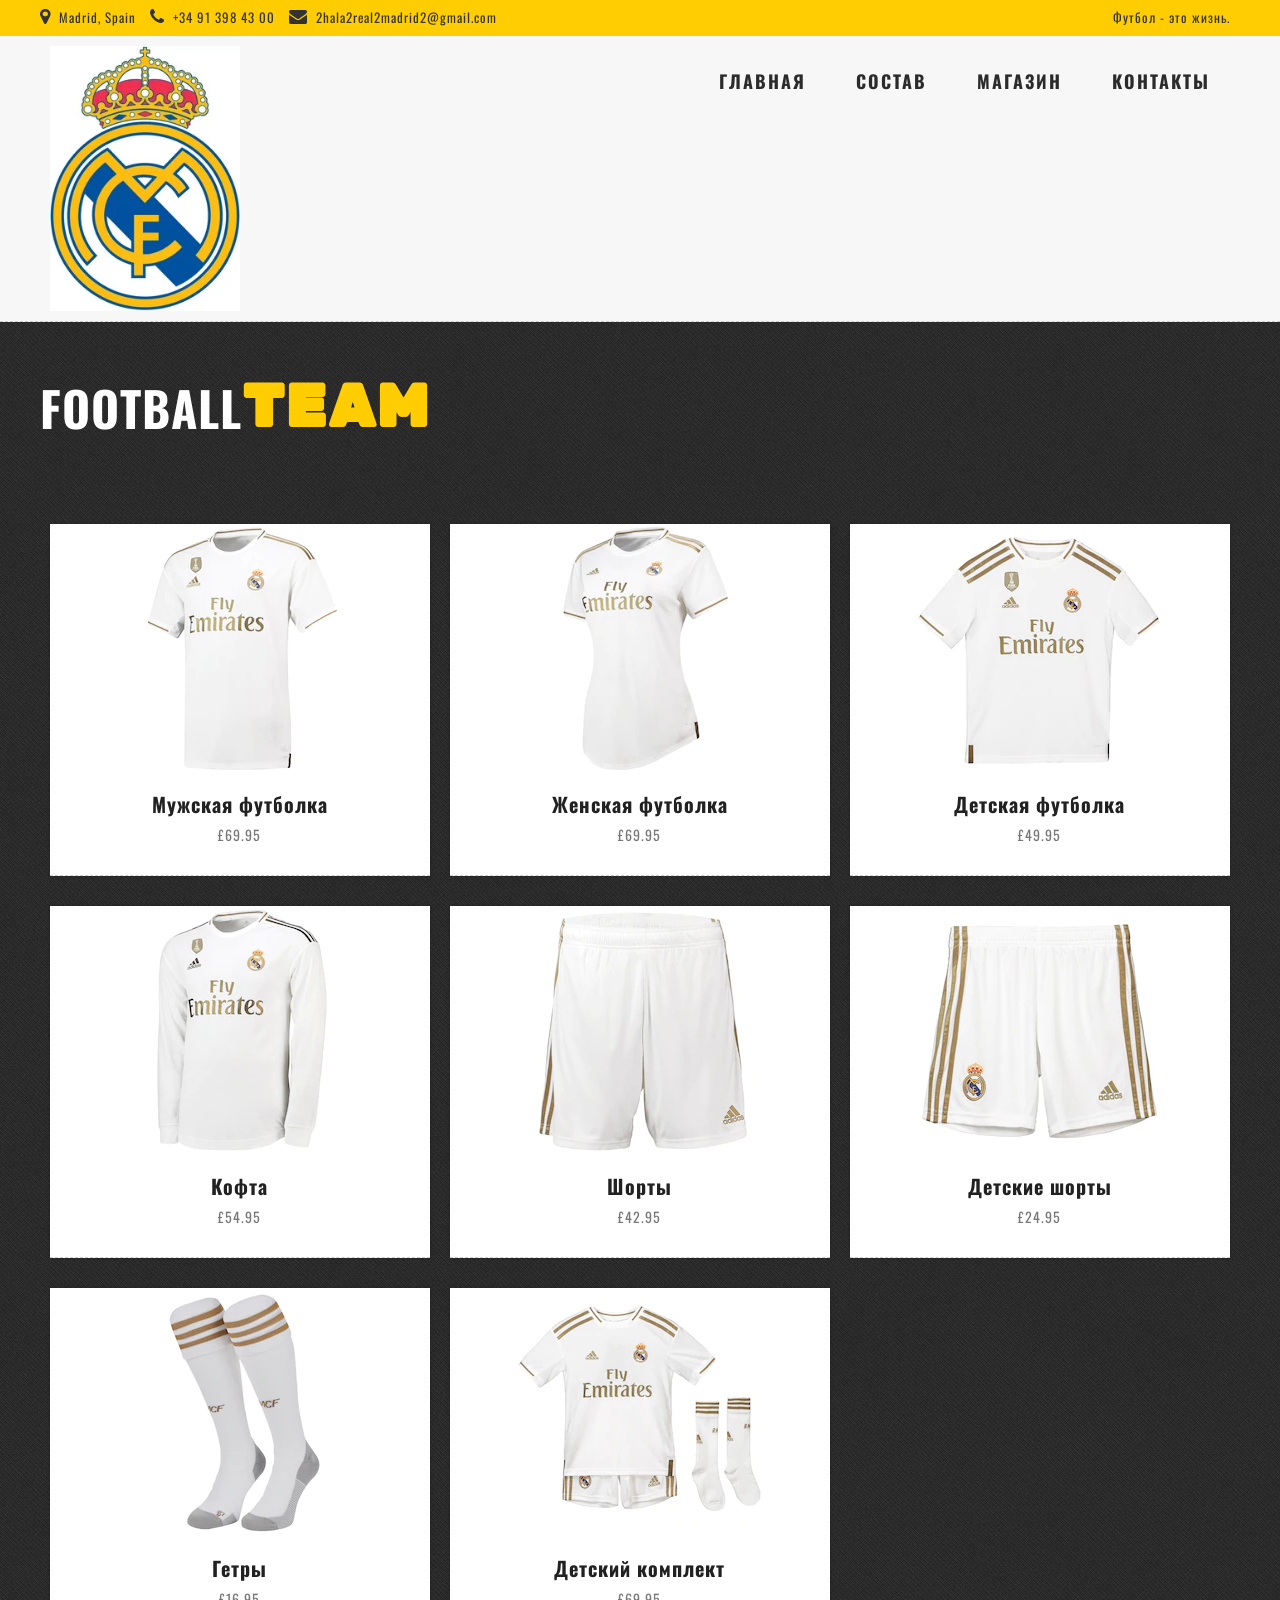
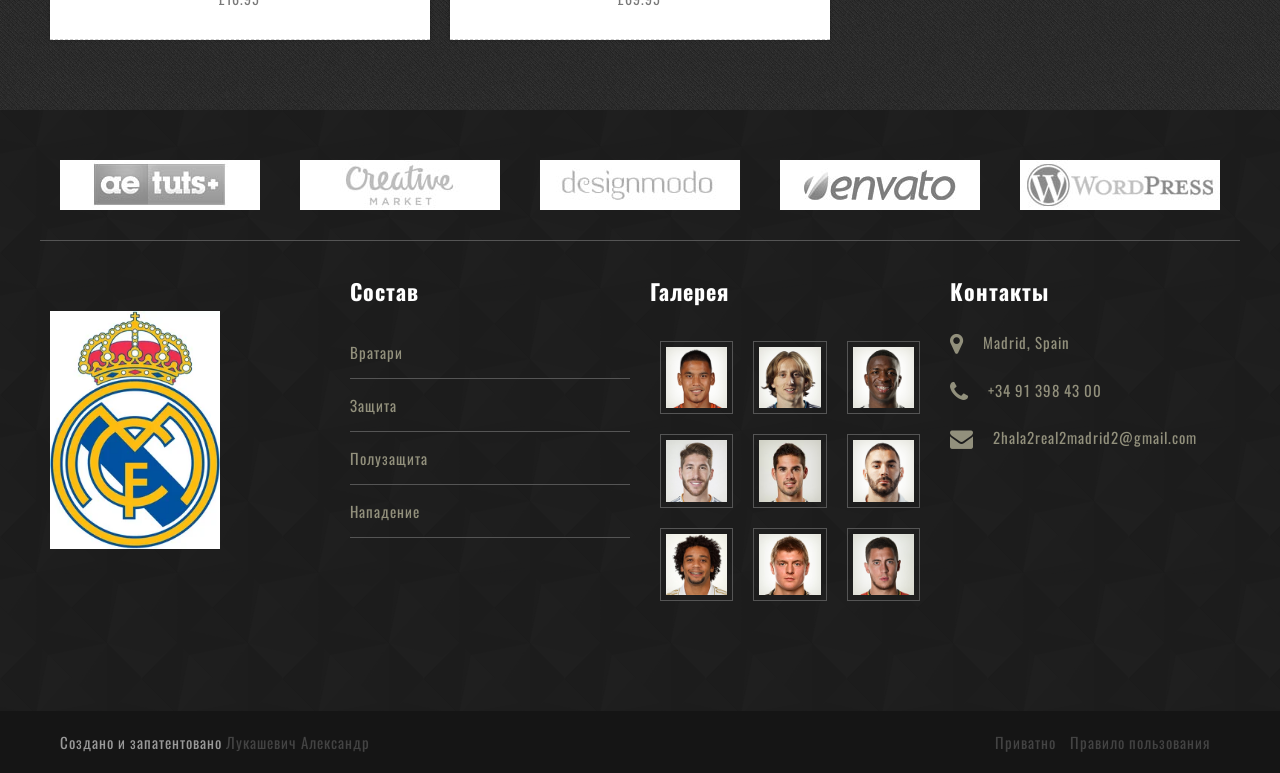
<file: Лукашевич Сайт 3 Заходить на index/contact copy 5.html>
<!DOCTYPE html>
<!--[if lt IE 7 ]><html class="ie ie6" lang="en"> <![endif]-->
<!--[if IE 7 ]><html class="ie ie7" lang="en"> <![endif]-->
<!--[if IE 8 ]><html class="ie ie8" lang="en"> <![endif]-->
<!--[if (gte IE 9)|!(IE)]><!--><html lang="en"> <!--<![endif]-->
<head>

    <!-- Basic Page Needs
  ================================================== -->
	<meta charset="utf-8">
	<title>zSoccer - Free Html5 Templates</title>
	<meta name="description" content="Free Responsive Html5 Css3 Templates | zerotheme.com">
	<meta name="author" content="www.zerotheme.com">
	
    <!-- Mobile Specific Metas
  ================================================== -->
	<meta name="viewport" content="width=device-width, initial-scale=1, maximum-scale=1">
    
    <!-- CSS
  ================================================== -->
  	<link rel="stylesheet" href="css/zerogrid.css">
	<link rel="stylesheet" href="css/style.css">
	<link rel="stylesheet" href="css/menu.css">
	<link rel="stylesheet" href="css/responsiveslides.css">
	<link href="font-awesome/css/font-awesome.min.css" rel="stylesheet" type="text/css">
	
	<script src="js/jquery-latest.min.js"></script>
	<script src="js/script.js"></script>
    <script src="js/jquery183.min.js"></script>
    <script src="js/responsiveslides.min.js"></script>
    <script>
		// You can also use "$(window).load(function() {"
		$(function () {
		  // Slideshow 
		  $("#slider").responsiveSlides({
			auto: true,
			pager: false,
			nav: true,
			speed: 500,
			namespace: "callbacks",
			before: function () {
			  $('.events').append("<li>before event fired.</li>");
			},
			after: function () {
			  $('.events').append("<li>after event fired.</li>");
			}
		  });
		});
	</script>
	
	
	<!--[if lt IE 8]>
       <div style=' clear: both; text-align:center; position: relative;'>
         <a href="http://windows.microsoft.com/en-US/internet-explorer/products/ie/home?ocid=ie6_countdown_bannercode">
           <img src="http://storage.ie6countdown.com/assets/100/images/banners/warning_bar_0000_us.jpg" border="0" height="42" width="820" alt="You are using an outdated browser. For a faster, safer browsing experience, upgrade for free today." />
        </a>
      </div>
    <![endif]-->
    <!--[if lt IE 9]>
		<script src="js/html5.js"></script>
		<script src="js/css3-mediaqueries.js"></script>
	<![endif]-->
    
</head>
<body>

<!-- /////////////////////////////////////////Top -->
<div class="top">
		<div class="zerogrid">
			<div class="row">
				<div class="f-left">
					<span><i class="fa fa-map-marker"></i> Madrid, Spain </span>
					<span><i class="fa fa-phone"></i> +34 91 398 43 00</span>
					<span><i class="fa fa-envelope"></i> 2hala2real2madrid2@gmail.com</span>
				</div>
				<div class="f-right">
					<span>Футбол - это жизнь.</span>
				</div>
			</div>
		</div>
	</div>
	

<!--////////////////////////////////////Header-->
<header>
		<div class="wrap-header zerogrid">
			<div class="row">
				<div id="cssmenu">
					<ul>
					   <li class='active'><a href="index.html">Главная</a></li>
					   <li><a href="contact copy.html">Состав</a></li>
					   <li><a href="contact copy 2.html">Магазин</a></li>
					   <li><a href="contact.html">Контакты</a></li>
					</ul>
				</div>
				<a href='index.html' class="logo"><img src="images/logo.png" /></a>
			</div>
		</div>
	</header>



<!--////////////////////////////////////Container-->
<section class="content-box box-2 box-style-3"><!--Start Box-->
	<div class="wrap-box">
		<div class="zerogrid">
			<div class="title">
				<h2><span>FOOTBALL</span>TEAM</h2>
			</div>	
			<div class="row">
				<div class="col-1-3">
					<div class="wrap-col">
						<div class="item t-center">
							<div class="item-container">
								<a href="https://shop.realmadrid.com/stores/realmadrid/en?portal=H3LCPD3L&CMP=PSC-H3LCPD3L">
									<div class="item-caption">
										
									</div>
									<img src="images/1mt.jpg" />
								</a>
							</div>
							<div class="item-content">
								<a href="https://shop.realmadrid.com/stores/realmadrid/en?portal=H3LCPD3L&CMP=PSC-H3LCPD3L"><h3>Мужская футболка</h3></a>
								<p>£69.95</p>
							</div>
						</div>
					</div>
				</div>
				<div class="col-1-3">
						<div class="wrap-col">
							<div class="item t-center">
								<div class="item-container">
									<a href="https://shop.realmadrid.com/stores/realmadrid/en?portal=H3LCPD3L&CMP=PSC-H3LCPD3L">
										<div class="item-caption">
											<div class="item-caption-inner">
											
											</div>
										</div>
										<img src="images/1wt.jpg" />
									</a>
								</div>
								<div class="item-content">
									<a href="https://shop.realmadrid.com/stores/realmadrid/en?portal=H3LCPD3L&CMP=PSC-H3LCPD3L"><h3>Женская футболка</h3></a>
									<p>£69.95</p>
								</div>
							</div>
						</div>
					</div>
					<div class="col-1-3">
							<div class="wrap-col">
								<div class="item t-center">
									<div class="item-container">
										<a href="https://shop.realmadrid.com/stores/realmadrid/en?portal=H3LCPD3L&CMP=PSC-H3LCPD3L">
											<div class="item-caption">
												<div class="item-caption-inner">
												
												</div>
											</div>
											<img src="images/1kt.jpg" />
										</a>
									</div>
									<div class="item-content">
										<a href="https://shop.realmadrid.com/stores/realmadrid/en?portal=H3LCPD3L&CMP=PSC-H3LCPD3L"><h3>Детская футболка</h3></a>
										<p>£49.95</p>
									</div>
								</div>
							</div>
						</div>
						<div class="col-1-3">
								<div class="wrap-col">
									<div class="item t-center">
										<div class="item-container">
											<a href="https://shop.realmadrid.com/stores/realmadrid/en?portal=H3LCPD3L&CMP=PSC-H3LCPD3L">
												<div class="item-caption">
													<div class="item-caption-inner">
													
													</div>
												</div>
												<img src="images/1k.jpg" />
											</a>
										</div>
										<div class="item-content">
											<a href="https://shop.realmadrid.com/stores/realmadrid/en?portal=H3LCPD3L&CMP=PSC-H3LCPD3L"><h3>Кофта</h3></a>
											<p>£54.95</p>
										</div>
									</div>
								</div>
							</div>
							<div class="col-1-3">
									<div class="wrap-col">
										<div class="item t-center">
											<div class="item-container">
												<a href="https://shop.realmadrid.com/stores/realmadrid/en?portal=H3LCPD3L&CMP=PSC-H3LCPD3L">
													<div class="item-caption">
														<div class="item-caption-inner">
														
														</div>
													</div>
													<img src="images/1s.jpg" />
												</a>
											</div>
											<div class="item-content">
												<a href="https://shop.realmadrid.com/stores/realmadrid/en?portal=H3LCPD3L&CMP=PSC-H3LCPD3L"><h3>Шорты</h3></a>
												<p>£42.95</p>
											</div>
										</div>
									</div>
								</div>
								<div class="col-1-3">
										<div class="wrap-col">
											<div class="item t-center">
												<div class="item-container">
													<a href="https://shop.realmadrid.com/stores/realmadrid/en?portal=H3LCPD3L&CMP=PSC-H3LCPD3L">
														<div class="item-caption">
															<div class="item-caption-inner">
															
															</div>
														</div>
														<img src="images/1ks.jpg" />
													</a>
												</div>
												<div class="item-content">
													<a href="https://shop.realmadrid.com/stores/realmadrid/en?portal=H3LCPD3L&CMP=PSC-H3LCPD3L"><h3>Детские шорты</h3></a>
													<p>£24.95</p>
												</div>
											</div>
										</div>
									</div>
									<div class="col-1-3">
											<div class="wrap-col">
												<div class="item t-center">
													<div class="item-container">
														<a href="https://shop.realmadrid.com/stores/realmadrid/en?portal=H3LCPD3L&CMP=PSC-H3LCPD3L">
															<div class="item-caption">
																<div class="item-caption-inner">
																
																</div>
															</div>
															<img src="images/1g.jpg" />
														</a>
													</div>
													<div class="item-content">
														<a href="https://shop.realmadrid.com/stores/realmadrid/en?portal=H3LCPD3L&CMP=PSC-H3LCPD3L"><h3>Гетры</h3></a>
														<p>£16.95</p>	
													</div>
												</div>
											</div>
										</div>
										<div class="col-1-3">
												<div class="wrap-col">
													<div class="item t-center">
														<div class="item-container">
															<a href="https://shop.realmadrid.com/stores/realmadrid/en?portal=H3LCPD3L&CMP=PSC-H3LCPD3L">
																<div class="item-caption">
																	<div class="item-caption-inner">
																	
																	</div>
																</div>
																<img src="images/1full.jpg" />
															</a>
														</div>
														<div class="item-content">
															<a href="https://shop.realmadrid.com/stores/realmadrid/en?portal=H3LCPD3L&CMP=PSC-H3LCPD3L"><h3>Детский комплект</h3></a>
															<p>£69.95</p>	
														</div>
													</div>
												</div>
											</div>
			</div>
		</div>
	</div>
</section>
<!--////////////////////////////////////Footer-->
<footer>
		<div class="zerogrid top-footer">
			<div class="row">
				<div class="col-1-5">
					<a href="https://tutsplus.com/tutorials/search/Adobe+After+Effects"><img src="images/15.jpg" /></a>
				</div>
				<div class="col-1-5">
					<a href="https://creativemarket.com/?u=zihaizi"><img src="images/16.jpg" /></a>
				</div>
				<div class="col-1-5">
					<a href="https://designmodo.com"><img src="images/17.jpg" /></a>
				</div>
				<div class="col-1-5">
					<a href="https://envato.com"><img src="images/18.jpg" /></a>
				</div>
				<div class="col-1-5">
					<a href="https://ru.wordpress.com/create/?sgmt=gb&utm_source=google&utm_campaign=google_wpcom_search_brand_desktop_row_ru&utm_medium=paid_search&keyword=wordpress&creative=271669256056&campaignid=911312535&adgroupid=51101043970&matchtype=e&device=c&network=g&cpn=911312535&device=c&pl=&targetid=kwd-313411415&locationid=9069578&gclid=Cj0KCQjw9fntBRCGARIsAGjFq5HBcgF45nw-vDv7XM8x_NiJ84sRMkhQmD6nPayi55XPDNTm7Z0lw-gaAlzkEALw_wcB&gclsrc=aw.ds"><img src="images/19.jpg" /></a>
				</div>
			</div>
		</div>
		<div class="zerogrid wrap-footer">
			<div class="row">
				<div class="col-1-4 col-footer-1">
					<div class="wrap-col">
						<a href="index.html" class="logo"><img src="images/logo.png" /></a>
					</div>
				</div>
				<div class="col-1-4 col-footer-2">
					<div class="wrap-col">
						<h3>Cостав</h3>
						<ul>
							<li><a href="contact copy.html">Вратари</a></li>
							<li><a href="contact copy.html">Защита</a></li>
							<li><a href="contact copy.html">Полузащита</a></li>
							<li><a href="contact copy.html">Нападение</a></li>
						</ul>
					</div>
				</div>
				<div class="col-1-4 col-footer-3">
					<div class="wrap-col">
						<h3>Галерея</h3>
						<div class="row">
							<div class="col-1-3">
								<div class="wrap-col">
									<a href="contact copy.html"><img src="images/6.jpg" /></a>
									<a href="contact copy.html"><img src="images/7.jpg" /></a>
									<a href="contact copy.html"><img src="images/8.jpg" /></a>
								</div>
							</div>
							<div class="col-1-3">
								<div class="wrap-col">
									<a href="contact copy.html"><img src="images/9.jpg" /></a>
									<a href="contact copy.html"><img src="images/10.jpg" /></a>
									<a href="contact copy.html"><img src="images/13.jpg" /></a>
								</div>
							</div>
							<div class="col-1-3">
								<div class="wrap-col">
									<a href="contact copy.html"><img src="images/1.jpg" /></a>
									<a href="contact copy.html"><img src="images/11.jpg" /></a>
									<a href="contact copy.html"><img src="images/12.jpg" /></a>
								</div>
							</div>
						</div>
					</div>
				</div>
				<div class="col-1-4 col-footer-4">
					<div class="wrap-col">
						<h3>Контакты</h3>
						<span><i class="fa fa-map-marker"></i> Madrid, Spain </span>
						<span><i class="fa fa-phone"></i> +34 91 398 43 00</span>
						<span><i class="fa fa-envelope"></i> 2hala2real2madrid2@gmail.com</span>
					</div>
				</div>
			</div>
		</div>
	</footer>
	<div class="copyright">
		<div class="zerogrid wrapper">
			Создано и запатентовано <a href="1. Главная страница сайта.html">Лукашевич Александр</a>
			<ul class="quick-link f-right">
				<li><a href="#">Приватно</a></li>
				<li><a href="#">Правило пользования</a></li>
			</ul>
		</div>
	</div>

	<!-- Google Map -->
	<script>
		$('.maps').click(function () {
		$('.maps iframe').css("pointer-events", "auto");
	});

	$( ".maps" ).mouseleave(function() {
	  $('.maps iframe').css("pointer-events", "none"); 
	});
	</script>

</div>
</body></html>
</file>
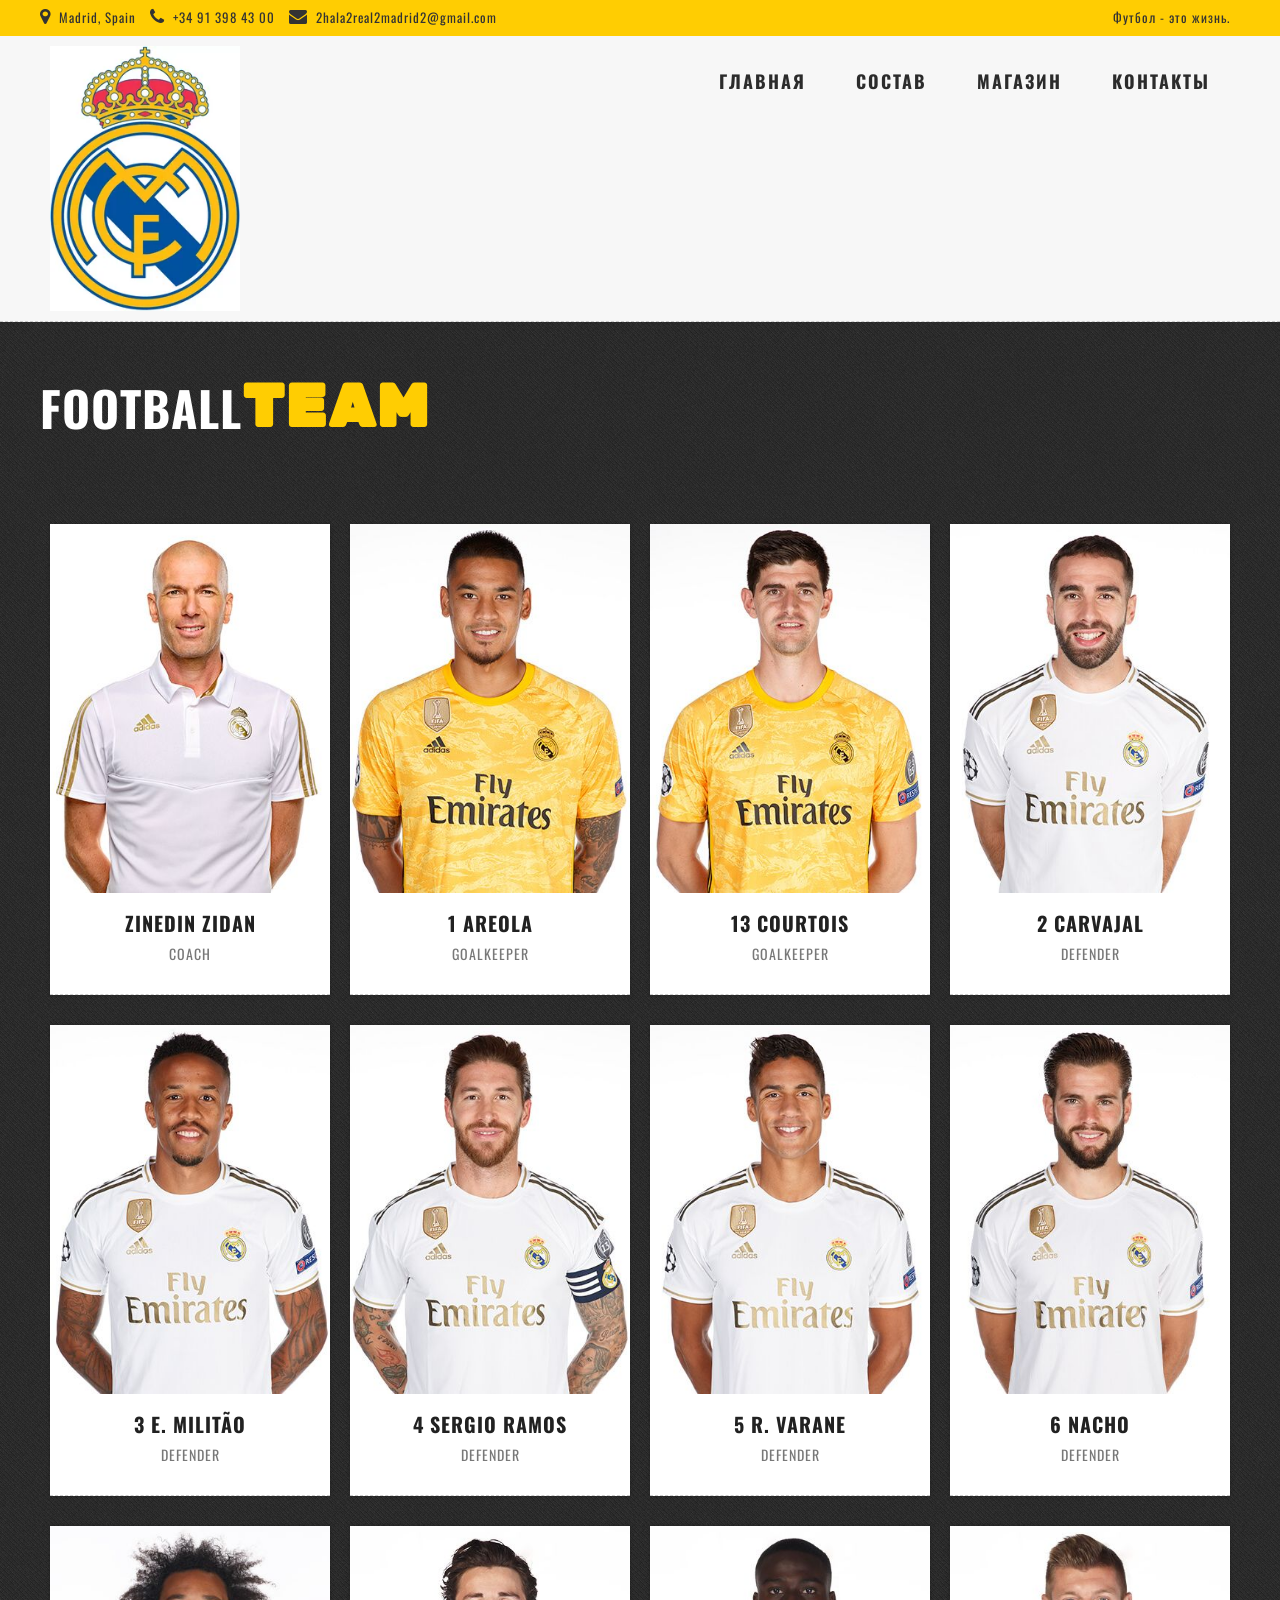
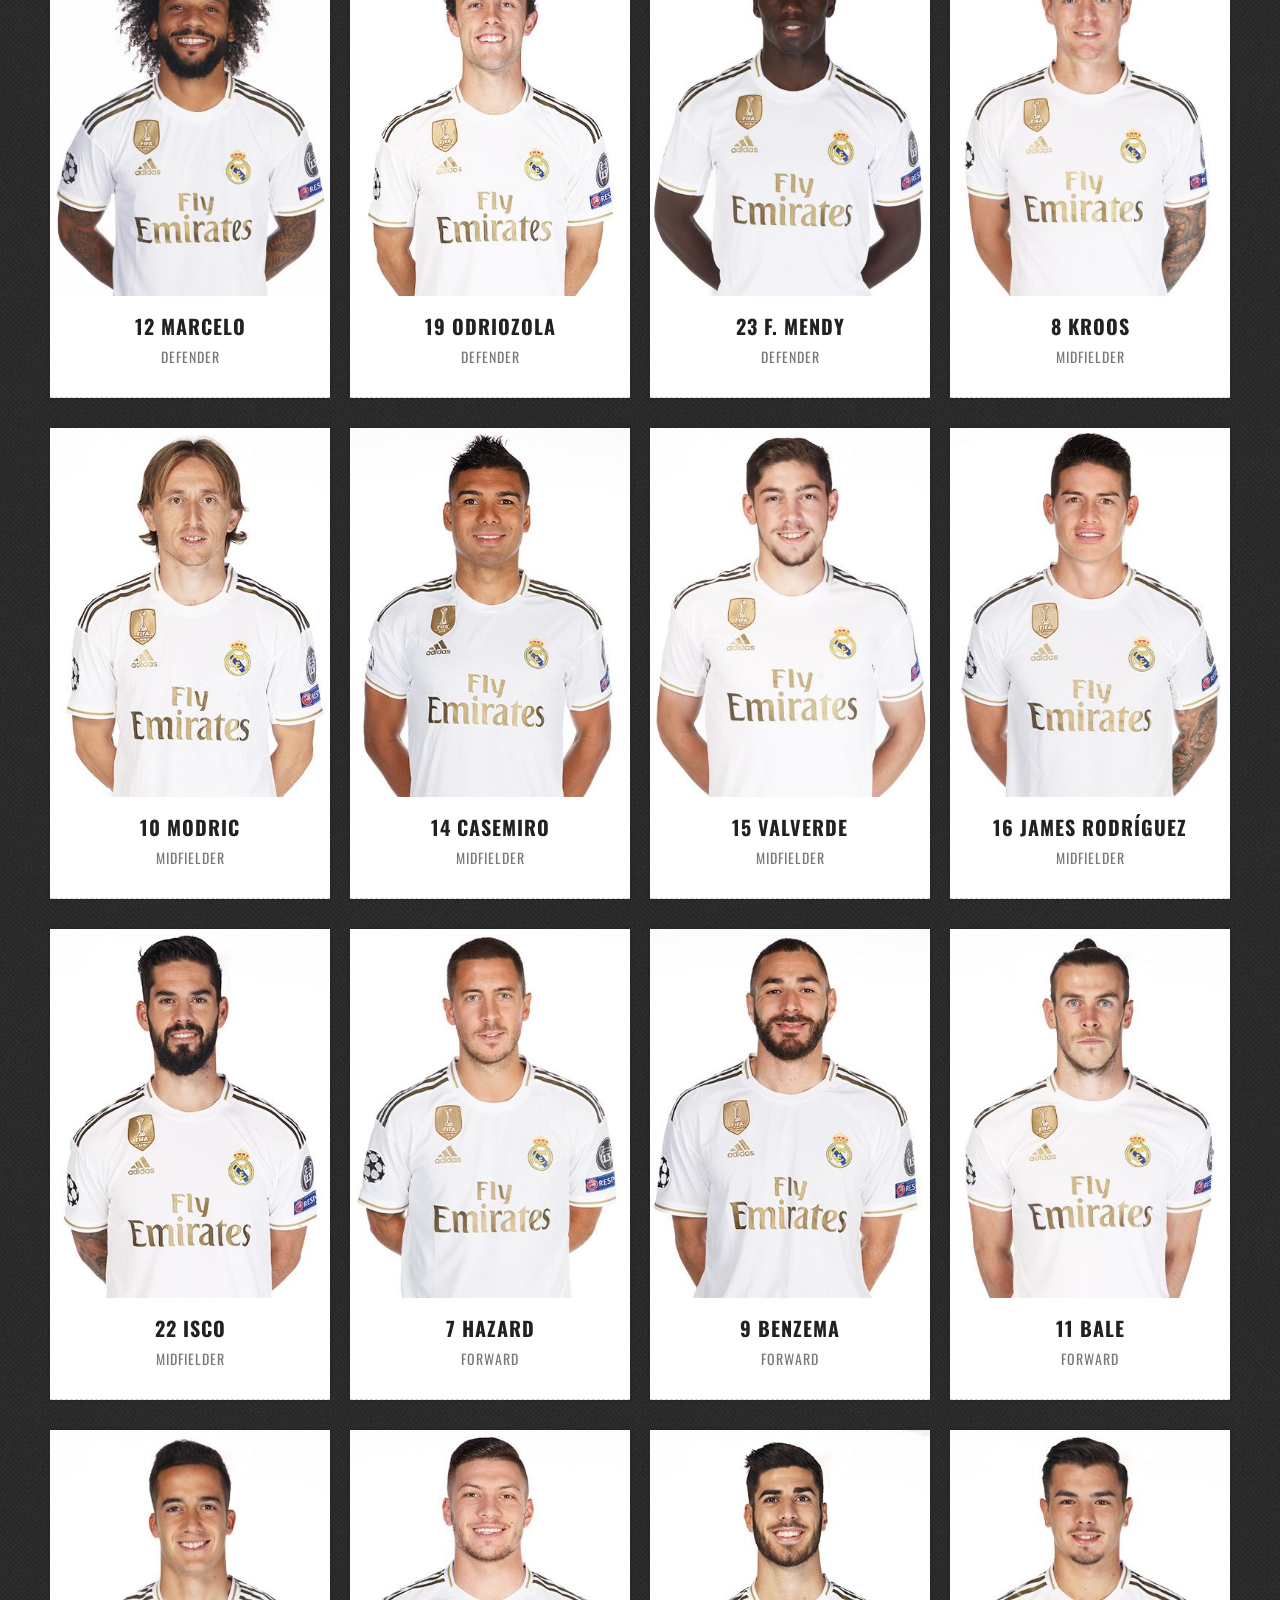
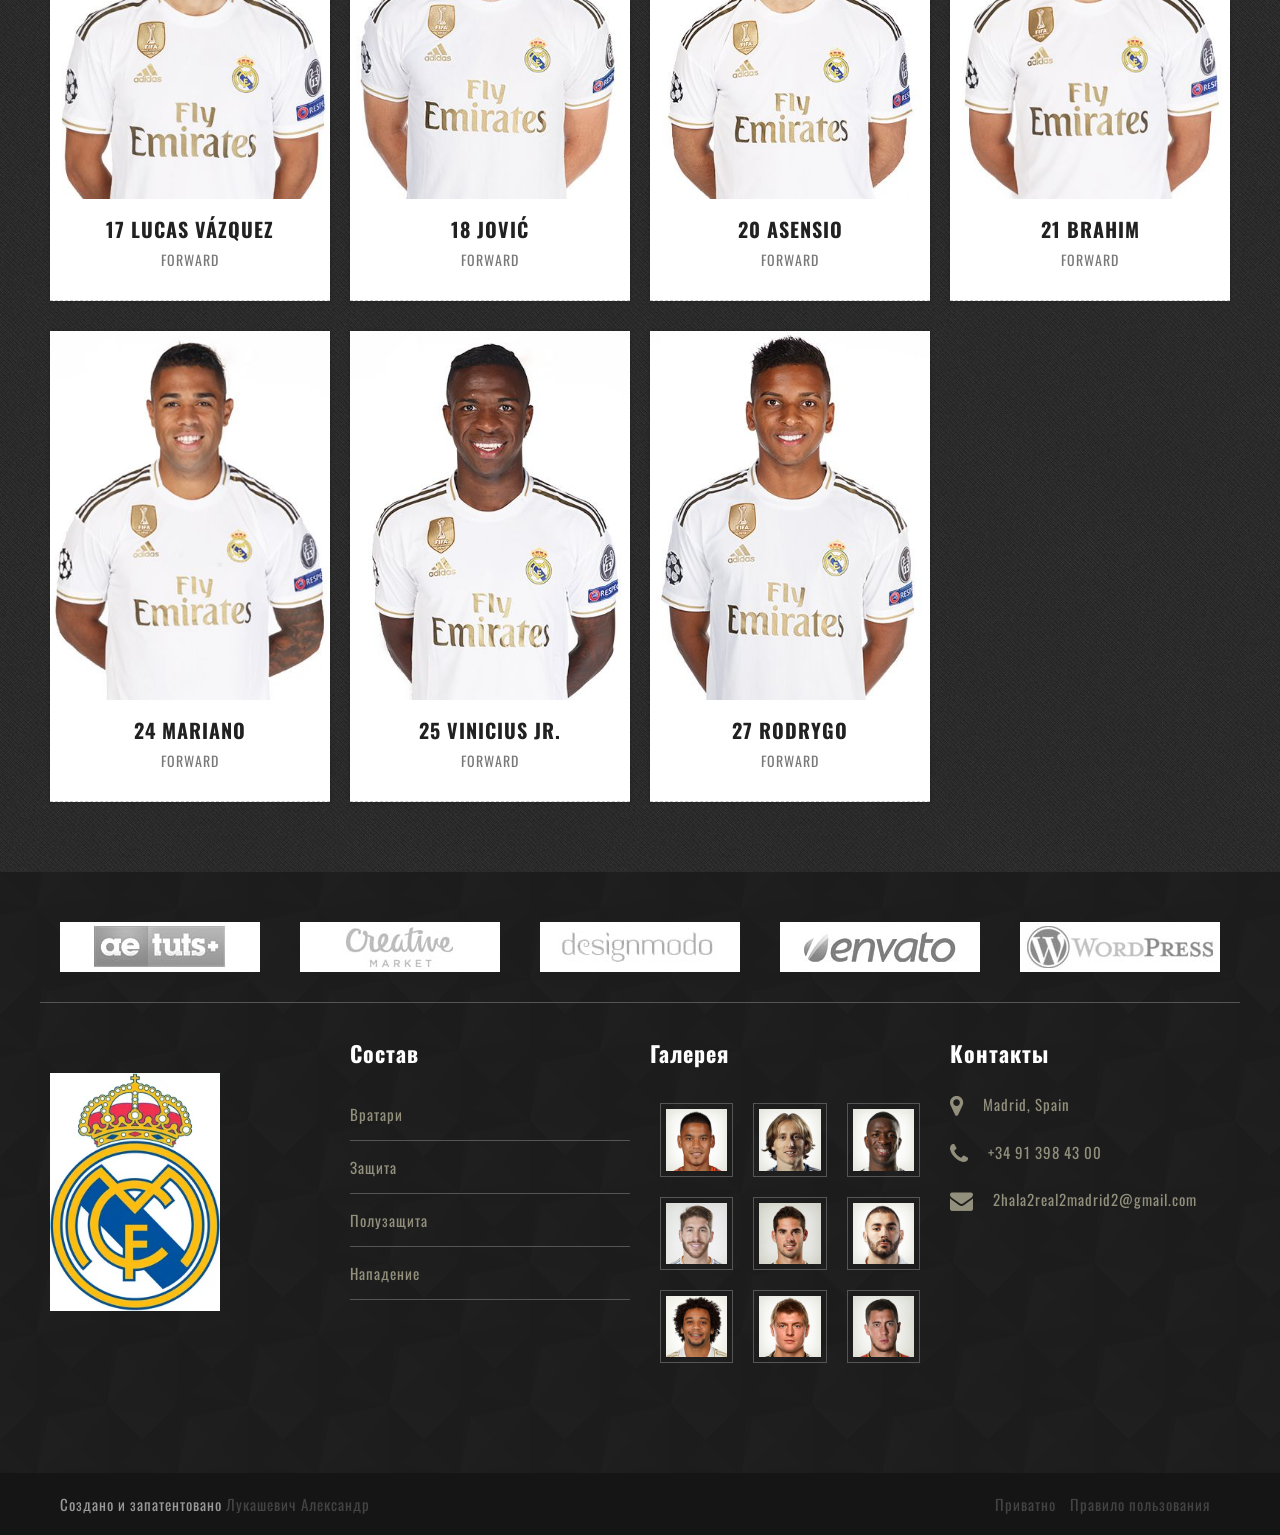
<file: Лукашевич Сайт 3 Заходить на index/contact copy.html>
<!DOCTYPE html>
<!--[if lt IE 7 ]><html class="ie ie6" lang="en"> <![endif]-->
<!--[if IE 7 ]><html class="ie ie7" lang="en"> <![endif]-->
<!--[if IE 8 ]><html class="ie ie8" lang="en"> <![endif]-->
<!--[if (gte IE 9)|!(IE)]><!--><html lang="en"> <!--<![endif]-->
<head>

    <!-- Basic Page Needs
  ================================================== -->
	<meta charset="utf-8">
	<title>zSoccer - Free Html5 Templates</title>
	<meta name="description" content="Free Responsive Html5 Css3 Templates | zerotheme.com">
	<meta name="author" content="www.zerotheme.com">
	
    <!-- Mobile Specific Metas
  ================================================== -->
	<meta name="viewport" content="width=device-width, initial-scale=1, maximum-scale=1">
    
    <!-- CSS
  ================================================== -->
  	<link rel="stylesheet" href="css/zerogrid.css">
	<link rel="stylesheet" href="css/style.css">
	<link rel="stylesheet" href="css/menu.css">
	<link rel="stylesheet" href="css/responsiveslides.css">
	<link href="font-awesome/css/font-awesome.min.css" rel="stylesheet" type="text/css">
	
	<script src="js/jquery-latest.min.js"></script>
	<script src="js/script.js"></script>
    <script src="js/jquery183.min.js"></script>
    <script src="js/responsiveslides.min.js"></script>
    <script>
		// You can also use "$(window).load(function() {"
		$(function () {
		  // Slideshow 
		  $("#slider").responsiveSlides({
			auto: true,
			pager: false,
			nav: true,
			speed: 500,
			namespace: "callbacks",
			before: function () {
			  $('.events').append("<li>before event fired.</li>");
			},
			after: function () {
			  $('.events').append("<li>after event fired.</li>");
			}
		  });
		});
	</script>
	
	
	<!--[if lt IE 8]>
       <div style=' clear: both; text-align:center; position: relative;'>
         <a href="http://windows.microsoft.com/en-US/internet-explorer/products/ie/home?ocid=ie6_countdown_bannercode">
           <img src="http://storage.ie6countdown.com/assets/100/images/banners/warning_bar_0000_us.jpg" border="0" height="42" width="820" alt="You are using an outdated browser. For a faster, safer browsing experience, upgrade for free today." />
        </a>
      </div>
    <![endif]-->
    <!--[if lt IE 9]>
		<script src="js/html5.js"></script>
		<script src="js/css3-mediaqueries.js"></script>
	<![endif]-->
    
</head>
<body>
<div class="wrap-body">

<!-- /////////////////////////////////////////Top -->
<div class="top">
		<div class="zerogrid">
			<div class="row">
				<div class="f-left">
					<span><i class="fa fa-map-marker"></i> Madrid, Spain </span>
					<span><i class="fa fa-phone"></i> +34 91 398 43 00</span>
					<span><i class="fa fa-envelope"></i> 2hala2real2madrid2@gmail.com</span>
				</div>
				<div class="f-right">
					<span>Футбол - это жизнь.</span>
				</div>
			</div>
		</div>
	</div>
	<header>
			<div class="wrap-header zerogrid">
				<div class="row">
					<div id="cssmenu">
						<ul>
						   <li class='active'><a href="index.html">Главная</a></li>
						   <li><a href="contact copy.html">Состав</a></li>
						   <li><a href="contact copy 2.html">Магазин</a></li>
						   <li><a href="contact.html">Контакты</a></li>
						</ul>
					</div>
					<a href='index.html' class="logo"><img src="images/logo.png" /></a>
				</div>
			</div>
		</header>


<!--////////////////////////////////////Container-->
<section class="content-box box-2 box-style-3"><!--Start Box-->
	<div class="wrap-box">
		<div class="zerogrid">
			<div class="title">
				<h2><span>FOOTBALL</span>TEAM</h2>
			</div>	
			<div class="row">
				<div class="col-1-4">
					<div class="wrap-col">
						<div class="item t-center">
							<div class="item-container">
								<a href="single.html">
									<div class="item-caption">
										<div class="item-caption-inner">
											<div class="item-caption-inner1">
												<span class="user-social"><i class="fa fa-facebook"></i><i class="fa fa-twitter"></i><i class="fa fa-google-plus"></i><i class="fa fa-pinterest"></i></span>
											</div>
										</div>
									</div>
									<img src="images/user1.jpg" />
								</a>
							</div>
							<div class="item-content">
								<a href="single.html"><h3>ZINEDIN ZIDAN</h3></a>
								<p>COACH</p>
							</div>
						</div>
					</div>
				</div>
				<div class="col-1-4">
					<div class="wrap-col">
						<div class="item t-center">
							<div class="item-container">
								<a href="single.html">
									<div class="item-caption">
										<div class="item-caption-inner">
											<div class="item-caption-inner1">
												<span class="user-social"><i class="fa fa-facebook"></i><i class="fa fa-twitter"></i><i class="fa fa-google-plus"></i><i class="fa fa-pinterest"></i></span>
											</div>
										</div>
									</div>
									<img src="images/Areola.jpg" />
								</a>
							</div>
							<div class="item-content">
								<a href="single.html"><h3>1
										AREOLA</h3></a>
								<p>GOALKEEPER</p>
							</div>
						</div>
					</div>
				</div>
				<div class="col-1-4">
					<div class="wrap-col">
						<div class="item t-center">
							<div class="item-container">
								<a href="single.html">
									<div class="item-caption">
										<div class="item-caption-inner">
											<div class="item-caption-inner1">
												<span class="user-social"><i class="fa fa-facebook"></i><i class="fa fa-twitter"></i><i class="fa fa-google-plus"></i><i class="fa fa-pinterest"></i></span>
											</div>
										</div>
									</div>
									<img src="images/Courtois.jpg" />
								</a>
							</div>
							<div class="item-content">
								<a href="single.html"><h3>13
										COURTOIS</h3></a>
								<p>GOALKEEPER</p>
							</div>
						</div>
					</div>
				</div>
				<div class="col-1-4">
					<div class="wrap-col">
						<div class="item t-center">
							<div class="item-container">
								<a href="single.html">
									<div class="item-caption">
										<div class="item-caption-inner">
											<div class="item-caption-inner1">
												<span class="user-social"><i class="fa fa-facebook"></i><i class="fa fa-twitter"></i><i class="fa fa-google-plus"></i><i class="fa fa-pinterest"></i></span>
											</div>
										</div>
									</div>
									<img src="images/Carvajhal.jpg" />
								</a>
							</div>
							<div class="item-content">
								<a href="single.html"><h3>2
										CARVAJAL</h3></a>
								<p>DEFENDER</p>
							</div>
						</div>
					</div>
				</div>
				<div class="col-1-4">
						<div class="wrap-col">
							<div class="item t-center">
								<div class="item-container">
									<a href="single.html">
										<div class="item-caption">
											<div class="item-caption-inner">
												<div class="item-caption-inner1">
													<span class="user-social"><i class="fa fa-facebook"></i><i class="fa fa-twitter"></i><i class="fa fa-google-plus"></i><i class="fa fa-pinterest"></i></span>
												</div>
											</div>
										</div>
										<img src="images/MILITAO.jpg" />
									</a>
								</div>
								<div class="item-content">
									<a href="single.html"><h3>3
											E. MILITÃO</h3></a>
									<p>DEFENDER</p>
								</div>
							</div>
						</div>
					</div>
					<div class="col-1-4">
							<div class="wrap-col">
								<div class="item t-center">
									<div class="item-container">
										<a href="single.html">
											<div class="item-caption">
												<div class="item-caption-inner">
													<div class="item-caption-inner1">
														<span class="user-social"><i class="fa fa-facebook"></i><i class="fa fa-twitter"></i><i class="fa fa-google-plus"></i><i class="fa fa-pinterest"></i></span>
													</div>
												</div>
											</div>
											<img src="images/RAMOS_380x501.jpg" />
										</a>
									</div>
									<div class="item-content">
										<a href="single.html"><h3>4
												SERGIO RAMOS</h3></a>
										<p>DEFENDER</p>
									</div>
								</div>
							</div>
						</div>
						<div class="col-1-4">
								<div class="wrap-col">
									<div class="item t-center">
										<div class="item-container">
											<a href="single.html">
												<div class="item-caption">
													<div class="item-caption-inner">
														<div class="item-caption-inner1">
															<span class="user-social"><i class="fa fa-facebook"></i><i class="fa fa-twitter"></i><i class="fa fa-google-plus"></i><i class="fa fa-pinterest"></i></span>
														</div>
													</div>
												</div>
												<img src="images/VARANE_380x501.jpg" />
											</a>
										</div>
										<div class="item-content">
											<a href="single.html"><h3>5
													R. VARANE</h3></a>
											<p>DEFENDER</p>
										</div>
									</div>
								</div>
							</div>
							<div class="col-1-4">
									<div class="wrap-col">
										<div class="item t-center">
											<div class="item-container">
												<a href="single.html">
													<div class="item-caption">
														<div class="item-caption-inner">
															<div class="item-caption-inner1">
																<span class="user-social"><i class="fa fa-facebook"></i><i class="fa fa-twitter"></i><i class="fa fa-google-plus"></i><i class="fa fa-pinterest"></i></span>
															</div>
														</div>
													</div>
													<img src="images/NACHO_380x501.jpg" />
												</a>
											</div>
											<div class="item-content">
												<a href="single.html"><h3>6
														NACHO</h3></a>
												<p>DEFENDER</p>
											</div>
										</div>
									</div>
								</div>
								<div class="col-1-4">
										<div class="wrap-col">
											<div class="item t-center">
												<div class="item-container">
													<a href="single.html">
														<div class="item-caption">
															<div class="item-caption-inner">
																<div class="item-caption-inner1">
																	<span class="user-social"><i class="fa fa-facebook"></i><i class="fa fa-twitter"></i><i class="fa fa-google-plus"></i><i class="fa fa-pinterest"></i></span>
																</div>
															</div>
														</div>
														<img src="images/MARCELO_380x501.jpg" />
													</a>
												</div>
												<div class="item-content">
													<a href="single.html"><h3>12
															MARCELO</h3></a>
													<p>DEFENDER</p>
												</div>
											</div>
										</div>
									</div>
									<div class="col-1-4">
											<div class="wrap-col">
												<div class="item t-center">
													<div class="item-container">
														<a href="single.html">
															<div class="item-caption">
																<div class="item-caption-inner">
																	<div class="item-caption-inner1">
																		<span class="user-social"><i class="fa fa-facebook"></i><i class="fa fa-twitter"></i><i class="fa fa-google-plus"></i><i class="fa fa-pinterest"></i></span>
																	</div>
																</div>
															</div>
															<img src="images/ODRIOZOLA.jpg" />
														</a>
													</div>
													<div class="item-content">
														<a href="single.html"><h3>19
																ODRIOZOLA</h3></a>
														<p>DEFENDER</p>
													</div>
												</div>
											</div>
										</div>
										<div class="col-1-4">
												<div class="wrap-col">
													<div class="item t-center">
														<div class="item-container">
															<a href="single.html">
																<div class="item-caption">
																	<div class="item-caption-inner">
																		<div class="item-caption-inner1">
																			<span class="user-social"><i class="fa fa-facebook"></i><i class="fa fa-twitter"></i><i class="fa fa-google-plus"></i><i class="fa fa-pinterest"></i></span>
																		</div>
																	</div>
																</div>
																<img src="images/MENDY_380x501.jpg" />
															</a>
														</div>
														<div class="item-content">
															<a href="single.html"><h3>23
																	F. MENDY</h3></a>
															<p>DEFENDER</p>
														</div>
													</div>
												</div>
											</div>
											<div class="col-1-4">
													<div class="wrap-col">
														<div class="item t-center">
															<div class="item-container">
																<a href="single.html">
																	<div class="item-caption">
																		<div class="item-caption-inner">
																			<div class="item-caption-inner1">
																				<span class="user-social"><i class="fa fa-facebook"></i><i class="fa fa-twitter"></i><i class="fa fa-google-plus"></i><i class="fa fa-pinterest"></i></span>
																			</div>
																		</div>
																	</div>
																	<img src="images/KROOS.jpg" />
																</a>
															</div>
															<div class="item-content">
																<a href="single.html"><h3>8
																		KROOS</h3></a>
																<p>MIDFIELDER</p>
															</div>
														</div>
													</div>
												</div>
												<div class="col-1-4">
														<div class="wrap-col">
															<div class="item t-center">
																<div class="item-container">
																	<a href="single.html">
																		<div class="item-caption">
																			<div class="item-caption-inner">
																				<div class="item-caption-inner1">
																					<span class="user-social"><i class="fa fa-facebook"></i><i class="fa fa-twitter"></i><i class="fa fa-google-plus"></i><i class="fa fa-pinterest"></i></span>
																				</div>
																			</div>
																		</div>
																		<img src="images/MODRIC_380x501.jpg" />
																	</a>
																</div>
																<div class="item-content">
																	<a href="single.html"><h3>10
																			MODRIC</h3></a>
																	<p>MIDFIELDER</p>
																</div>
															</div>
														</div>
													</div>
													<div class="col-1-4">
															<div class="wrap-col">
																<div class="item t-center">
																	<div class="item-container">
																		<a href="single.html">
																			<div class="item-caption">
																				<div class="item-caption-inner">
																					<div class="item-caption-inner1">
																						<span class="user-social"><i class="fa fa-facebook"></i><i class="fa fa-twitter"></i><i class="fa fa-google-plus"></i><i class="fa fa-pinterest"></i></span>
																					</div>
																				</div>
																			</div>
																			<img src="images/CASEMIRO_380x501.jpg" />
																		</a>
																	</div>
																	<div class="item-content">
																		<a href="single.html"><h3>14
																				CASEMIRO</h3></a>
																		<p>MIDFIELDER</p>
																	</div>
																</div>
															</div>
														</div>
														<div class="col-1-4">
																<div class="wrap-col">
																	<div class="item t-center">
																		<div class="item-container">
																			<a href="single.html">
																				<div class="item-caption">
																					<div class="item-caption-inner">
																						<div class="item-caption-inner1">
																							<span class="user-social"><i class="fa fa-facebook"></i><i class="fa fa-twitter"></i><i class="fa fa-google-plus"></i><i class="fa fa-pinterest"></i></span>
																						</div>
																					</div>
																				</div>
																				<img src="images/VALVERDE_380x501.jpg" />
																			</a>
																		</div>
																		<div class="item-content">
																			<a href="single.html"><h3>15
																					VALVERDE</h3></a>
																			<p>MIDFIELDER</p>
																		</div>
																	</div>
																</div>
															</div>
															<div class="col-1-4">
																	<div class="wrap-col">
																		<div class="item t-center">
																			<div class="item-container">
																				<a href="single.html">
																					<div class="item-caption">
																						<div class="item-caption-inner">
																							<div class="item-caption-inner1">
																								<span class="user-social"><i class="fa fa-facebook"></i><i class="fa fa-twitter"></i><i class="fa fa-google-plus"></i><i class="fa fa-pinterest"></i></span>
																							</div>
																						</div>
																					</div>
																					<img src="images/JAMES_380x501.jpg" />
																				</a>
																			</div>
																			<div class="item-content">
																				<a href="single.html"><h3>16
																						JAMES RODRÍGUEZ</h3></a>
																				<p>MIDFIELDER</p>
																			</div>
																		</div>
																	</div>
																</div>
																<div class="col-1-4">
																		<div class="wrap-col">
																			<div class="item t-center">
																				<div class="item-container">
																					<a href="single.html">
																						<div class="item-caption">
																							<div class="item-caption-inner">
																								<div class="item-caption-inner1">
																									<span class="user-social"><i class="fa fa-facebook"></i><i class="fa fa-twitter"></i><i class="fa fa-google-plus"></i><i class="fa fa-pinterest"></i></span>
																								</div>
																							</div>
																						</div>
																						<img src="images/ISCO_380x501.jpg" />
																					</a>
																				</div>
																				<div class="item-content">
																					<a href="single.html"><h3>22
																							ISCO</h3></a>
																					<p>MIDFIELDER</p>
																				</div>
																			</div>
																		</div>
																	</div>
																	<div class="col-1-4">
																			<div class="wrap-col">
																				<div class="item t-center">
																					<div class="item-container">
																						<a href="single.html">
																							<div class="item-caption">
																								<div class="item-caption-inner">
																									<div class="item-caption-inner1">
																										<span class="user-social"><i class="fa fa-facebook"></i><i class="fa fa-twitter"></i><i class="fa fa-google-plus"></i><i class="fa fa-pinterest"></i></span>
																									</div>
																								</div>
																							</div>
																							<img src="images/HAZARD_380x501.jpg" />
																						</a>
																					</div>
																					<div class="item-content">
																						<a href="single.html"><h3>7
																								HAZARD</h3></a>
																						<p>FORWARD</p>
																					</div>
																				</div>
																			</div>
																		</div>
																		<div class="col-1-4">
																				<div class="wrap-col">
																					<div class="item t-center">
																						<div class="item-container">
																							<a href="single.html">
																								<div class="item-caption">
																									<div class="item-caption-inner">
																										<div class="item-caption-inner1">
																											<span class="user-social"><i class="fa fa-facebook"></i><i class="fa fa-twitter"></i><i class="fa fa-google-plus"></i><i class="fa fa-pinterest"></i></span>
																										</div>
																									</div>
																								</div>
																								<img src="images/BENZEMA_380x501.jpg" />
																							</a>
																						</div>
																						<div class="item-content">
																							<a href="single.html"><h3>9
																									BENZEMA</h3></a>
																							<p>FORWARD</p>
																						</div>
																					</div>
																				</div>
																			</div>
																			<div class="col-1-4">
																					<div class="wrap-col">
																						<div class="item t-center">
																							<div class="item-container">
																								<a href="single.html">
																									<div class="item-caption">
																										<div class="item-caption-inner">
																											<div class="item-caption-inner1">
																												<span class="user-social"><i class="fa fa-facebook"></i><i class="fa fa-twitter"></i><i class="fa fa-google-plus"></i><i class="fa fa-pinterest"></i></span>
																											</div>
																										</div>
																									</div>
																									<img src="images/BALE_380x501.jpg" />
																								</a>
																							</div>
																							<div class="item-content">
																								<a href="single.html"><h3>11
																										BALE</h3></a>
																								<p>FORWARD</p>
																							</div>
																						</div>
																					</div>
																				</div>
																				<div class="col-1-4">
																						<div class="wrap-col">
																							<div class="item t-center">
																								<div class="item-container">
																									<a href="single.html">
																										<div class="item-caption">
																											<div class="item-caption-inner">
																												<div class="item-caption-inner1">
																													<span class="user-social"><i class="fa fa-facebook"></i><i class="fa fa-twitter"></i><i class="fa fa-google-plus"></i><i class="fa fa-pinterest"></i></span>
																												</div>
																											</div>
																										</div>
																										<img src="images/LUCAS_V__380x501.jpg" />
																									</a>
																								</div>
																								<div class="item-content">
																									<a href="single.html"><h3>17
																											LUCAS VÁZQUEZ</h3></a>
																									<p>FORWARD</p>
																								</div>
																							</div>
																						</div>
																					</div>
																					<div class="col-1-4">
																							<div class="wrap-col">
																								<div class="item t-center">
																									<div class="item-container">
																										<a href="single.html">
																											<div class="item-caption">
																												<div class="item-caption-inner">
																													<div class="item-caption-inner1">
																														<span class="user-social"><i class="fa fa-facebook"></i><i class="fa fa-twitter"></i><i class="fa fa-google-plus"></i><i class="fa fa-pinterest"></i></span>
																													</div>
																												</div>
																											</div>
																											<img src="images/JOVIC_380x501.jpg" />
																										</a>
																									</div>
																									<div class="item-content">
																										<a href="single.html"><h3>18
																												JOVIĆ</h3></a>
																										<p>FORWARD</p>
																									</div>
																								</div>
																							</div>
																						</div>
																						<div class="col-1-4">
																								<div class="wrap-col">
																									<div class="item t-center">
																										<div class="item-container">
																											<a href="single.html">
																												<div class="item-caption">
																													<div class="item-caption-inner">
																														<div class="item-caption-inner1">
																															<span class="user-social"><i class="fa fa-facebook"></i><i class="fa fa-twitter"></i><i class="fa fa-google-plus"></i><i class="fa fa-pinterest"></i></span>
																														</div>
																													</div>
																												</div>
																												<img src="images/ASENSIO_380x501.jpg" />
																											</a>
																										</div>
																										<div class="item-content">
																											<a href="single.html"><h3>20
																													ASENSIO</h3></a>
																											<p>FORWARD</p>
																										</div>
																									</div>
																								</div>
																							</div>
																							<div class="col-1-4">
																									<div class="wrap-col">
																										<div class="item t-center">
																											<div class="item-container">
																												<a href="single.html">
																													<div class="item-caption">
																														<div class="item-caption-inner">
																															<div class="item-caption-inner1">
																																<span class="user-social"><i class="fa fa-facebook"></i><i class="fa fa-twitter"></i><i class="fa fa-google-plus"></i><i class="fa fa-pinterest"></i></span>
																															</div>
																														</div>
																													</div>
																													<img src="images/BRAHIM_380x501.jpg" />
																												</a>
																											</div>
																											<div class="item-content">
																												<a href="single.html"><h3>21
																														BRAHIM</h3></a>
																												<p>FORWARD</p>
																											</div>
																										</div>
																									</div>
																								</div>
																								<div class="col-1-4">
																										<div class="wrap-col">
																											<div class="item t-center">
																												<div class="item-container">
																													<a href="single.html">
																														<div class="item-caption">
																															<div class="item-caption-inner">
																																<div class="item-caption-inner1">
																																	<span class="user-social"><i class="fa fa-facebook"></i><i class="fa fa-twitter"></i><i class="fa fa-google-plus"></i><i class="fa fa-pinterest"></i></span>
																																</div>
																															</div>
																														</div>
																														<img src="images/MARIANO_380x501.jpg" />
																													</a>
																												</div>
																												<div class="item-content">
																													<a href="single.html"><h3>24
																															MARIANO</h3></a>
																													<p>FORWARD</p>
																												</div>
																											</div>
																										</div>
																									</div>
																									<div class="col-1-4">
																											<div class="wrap-col">
																												<div class="item t-center">
																													<div class="item-container">
																														<a href="single.html">
																															<div class="item-caption">
																																<div class="item-caption-inner">
																																	<div class="item-caption-inner1">
																																		<span class="user-social"><i class="fa fa-facebook"></i><i class="fa fa-twitter"></i><i class="fa fa-google-plus"></i><i class="fa fa-pinterest"></i></span>
																																	</div>
																																</div>
																															</div>
																															<img src="images/VINICIUS_380x501.jpg" />
																														</a>
																													</div>
																													<div class="item-content">
																														<a href="single.html"><h3>25
																																VINICIUS JR.</h3></a>
																														<p>FORWARD</p>
																													</div>
																												</div>
																											</div>
																										</div>
																										<div class="col-1-4">	<div class="wrap-col">
						<div class="item t-center">
							<div class="item-container">
								<a href="single.html">
									<div class="item-caption">
										<div class="item-caption-inner">
											<div class="item-caption-inner1">
												<span class="user-social"><i class="fa fa-facebook"></i><i class="fa fa-twitter"></i><i class="fa fa-google-plus"></i><i class="fa fa-pinterest"></i></span>
											</div>
										</div>
									</div>
									<img src="images/RODRYGO_380x501.jpg" />
								</a>
							</div>
							<div class="item-content">
								<a href="single.html"><h3>27
										RODRYGO</h3></a>
								<p>FORWARD</p>
							</div>
						</div>
					</div>
				</div>
			</div>
		</div>
	</div>
</section>
<!--////////////////////////////////////Footer-->
<footer>
		<div class="zerogrid top-footer">
			<div class="row">
				<div class="col-1-5">
					<a href="https://tutsplus.com/tutorials/search/Adobe+After+Effects"><img src="images/15.jpg" /></a>
				</div>
				<div class="col-1-5">
					<a href="https://creativemarket.com/?u=zihaizi"><img src="images/16.jpg" /></a>
				</div>
				<div class="col-1-5">
					<a href="https://designmodo.com"><img src="images/17.jpg" /></a>
				</div>
				<div class="col-1-5">
					<a href="https://envato.com"><img src="images/18.jpg" /></a>
				</div>
				<div class="col-1-5">
					<a href="https://ru.wordpress.com/create/?sgmt=gb&utm_source=google&utm_campaign=google_wpcom_search_brand_desktop_row_ru&utm_medium=paid_search&keyword=wordpress&creative=271669256056&campaignid=911312535&adgroupid=51101043970&matchtype=e&device=c&network=g&cpn=911312535&device=c&pl=&targetid=kwd-313411415&locationid=9069578&gclid=Cj0KCQjw9fntBRCGARIsAGjFq5HBcgF45nw-vDv7XM8x_NiJ84sRMkhQmD6nPayi55XPDNTm7Z0lw-gaAlzkEALw_wcB&gclsrc=aw.ds"><img src="images/19.jpg" /></a>
				</div>
			</div>
		</div>
		<div class="zerogrid wrap-footer">
			<div class="row">
				<div class="col-1-4 col-footer-1">
					<div class="wrap-col">
						<a href="index.html" class="logo"><img src="images/logo.png" /></a>
					</div>
				</div>
				<div class="col-1-4 col-footer-2">
					<div class="wrap-col">
						<h3>Cостав</h3>
						<ul>
							<li><a href="contact copy.html">Вратари</a></li>
							<li><a href="contact copy.html">Защита</a></li>
							<li><a href="contact copy.html">Полузащита</a></li>
							<li><a href="contact copy.html">Нападение</a></li>
						</ul>
					</div>
				</div>
				<div class="col-1-4 col-footer-3">
					<div class="wrap-col">
						<h3>Галерея</h3>
						<div class="row">
							<div class="col-1-3">
								<div class="wrap-col">
									<a href="contact copy.html"><img src="images/6.jpg" /></a>
									<a href="contact copy.html"><img src="images/7.jpg" /></a>
									<a href="contact copy.html"><img src="images/8.jpg" /></a>
								</div>
							</div>
							<div class="col-1-3">
								<div class="wrap-col">
									<a href="contact copy.html"><img src="images/9.jpg" /></a>
									<a href="contact copy.html"><img src="images/10.jpg" /></a>
									<a href="contact copy.html"><img src="images/13.jpg" /></a>
								</div>
							</div>
							<div class="col-1-3">
								<div class="wrap-col">
									<a href="contact copy.html"><img src="images/1.jpg" /></a>
									<a href="contact copy.html"><img src="images/11.jpg" /></a>
									<a href="contact copy.html"><img src="images/12.jpg" /></a>
								</div>
							</div>
						</div>
					</div>
				</div>
				<div class="col-1-4 col-footer-4">
					<div class="wrap-col">
						<h3>Контакты</h3>
						<span><i class="fa fa-map-marker"></i> Madrid, Spain </span>
						<span><i class="fa fa-phone"></i> +34 91 398 43 00</span>
						<span><i class="fa fa-envelope"></i> 2hala2real2madrid2@gmail.com</span>
					</div>
				</div>
			</div>
		</div>
	</footer>
	<div class="copyright">
		<div class="zerogrid wrapper">
			Создано и запатентовано <a href="1. Главная страница сайта.html">Лукашевич Александр</a>
			<ul class="quick-link f-right">
				<li><a href="#">Приватно</a></li>
				<li><a href="#">Правило пользования</a></li>
			</ul>
		</div>
	</div>

	<!-- Google Map -->
	<script>
		$('.maps').click(function () {
		$('.maps iframe').css("pointer-events", "auto");
	});

	$( ".maps" ).mouseleave(function() {
	  $('.maps iframe').css("pointer-events", "none"); 
	});
	</script>

</div>
</body></html>
</file>
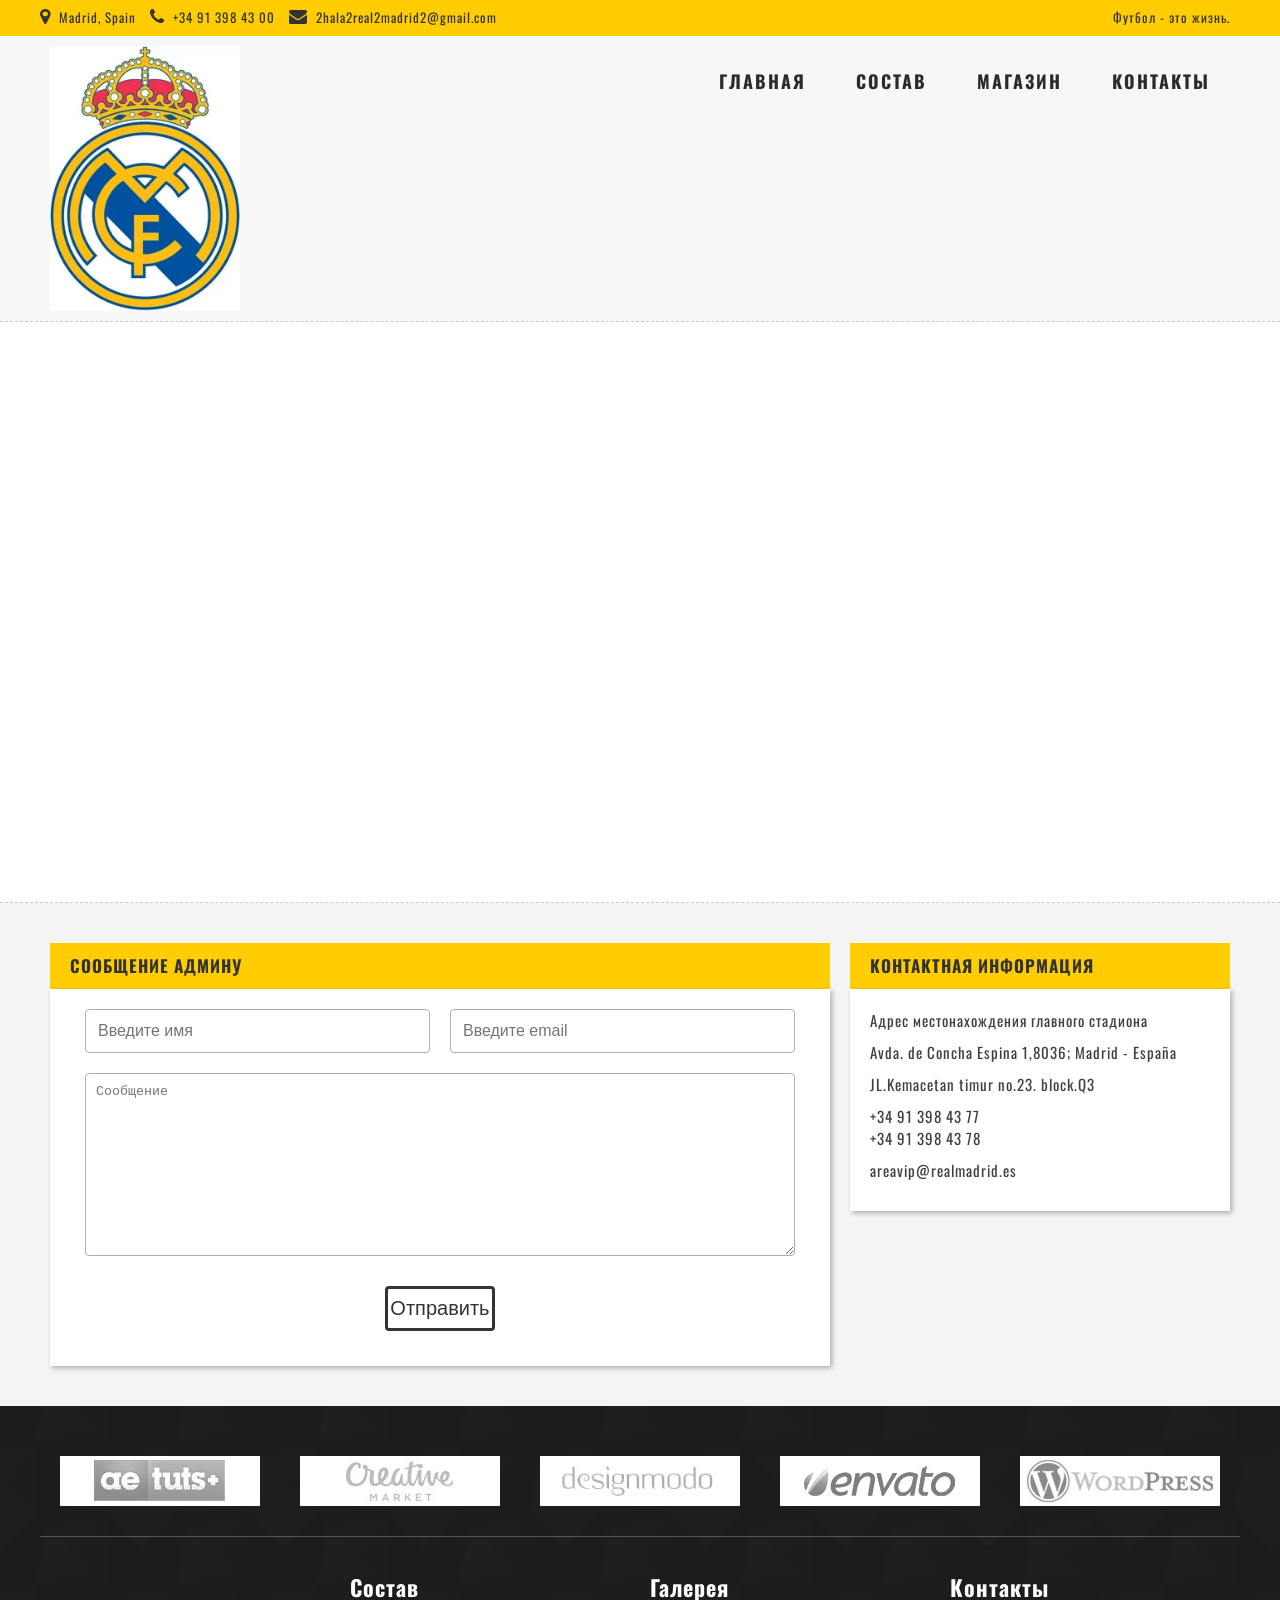
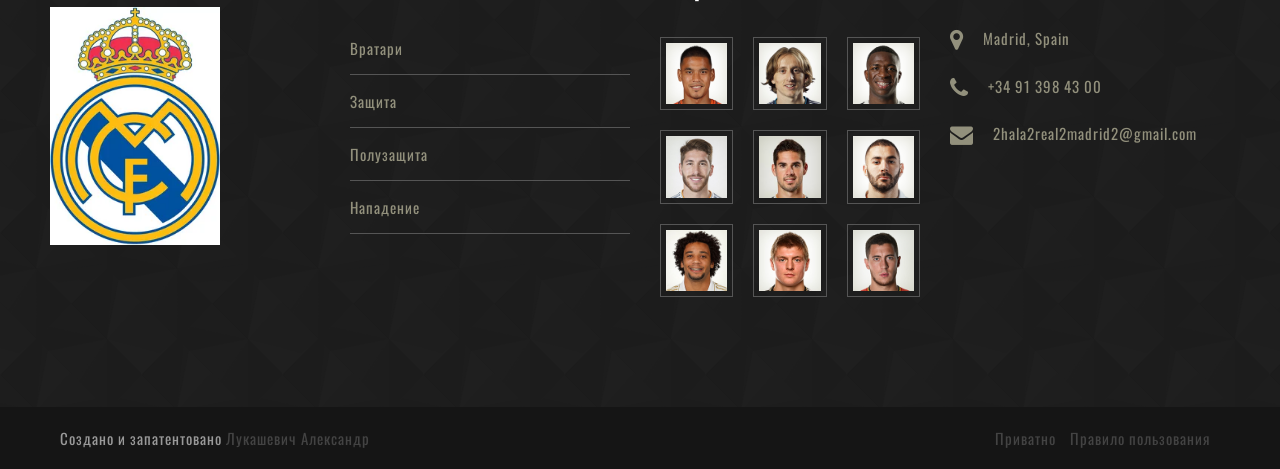
<file: Лукашевич Сайт 3 Заходить на index/contact.html>
<!DOCTYPE html>
<!--[if lt IE 7 ]><html class="ie ie6" lang="en"> <![endif]-->
<!--[if IE 7 ]><html class="ie ie7" lang="en"> <![endif]-->
<!--[if IE 8 ]><html class="ie ie8" lang="en"> <![endif]-->
<!--[if (gte IE 9)|!(IE)]><!--><html lang="en"> <!--<![endif]-->
<head>

    <!-- Basic Page Needs
  ================================================== -->
	<meta charset="utf-8">
	<title>zSoccer - Free Html5 Templates</title>
	<meta name="description" content="Free Responsive Html5 Css3 Templates | zerotheme.com">
	<meta name="author" content="www.zerotheme.com">
	
    <!-- Mobile Specific Metas
  ================================================== -->
	<meta name="viewport" content="width=device-width, initial-scale=1, maximum-scale=1">
    
    <!-- CSS
  ================================================== -->
  	<link rel="stylesheet" href="css/zerogrid.css">
	<link rel="stylesheet" href="css/style.css">
	<link rel="stylesheet" href="css/menu.css">
	<link rel="stylesheet" href="css/responsiveslides.css">
	<link href="font-awesome/css/font-awesome.min.css" rel="stylesheet" type="text/css">
	
	<script src="js/jquery-latest.min.js"></script>
	<script src="js/script.js"></script>
    <script src="js/jquery183.min.js"></script>
    <script src="js/responsiveslides.min.js"></script>
    <script>
		// You can also use "$(window).load(function() {"
		$(function () {
		  // Slideshow 
		  $("#slider").responsiveSlides({
			auto: true,
			pager: false,
			nav: true,
			speed: 500,
			namespace: "callbacks",
			before: function () {
			  $('.events').append("<li>before event fired.</li>");
			},
			after: function () {
			  $('.events').append("<li>after event fired.</li>");
			}
		  });
		});
	</script>
	
	
	<!--[if lt IE 8]>
       <div style=' clear: both; text-align:center; position: relative;'>
         <a href="http://windows.microsoft.com/en-US/internet-explorer/products/ie/home?ocid=ie6_countdown_bannercode">
           <img src="http://storage.ie6countdown.com/assets/100/images/banners/warning_bar_0000_us.jpg" border="0" height="42" width="820" alt="You are using an outdated browser. For a faster, safer browsing experience, upgrade for free today." />
        </a>
      </div>
    <![endif]-->
    <!--[if lt IE 9]>
		<script src="js/html5.js"></script>
		<script src="js/css3-mediaqueries.js"></script>
	<![endif]-->
    
</head>
<body>
<div class="wrap-body">

<!-- /////////////////////////////////////////Top -->
<div class="top">
		<div class="zerogrid">
			<div class="row">
				<div class="f-left">
					<span><i class="fa fa-map-marker"></i> Madrid, Spain </span>
					<span><i class="fa fa-phone"></i> +34 91 398 43 00</span>
					<span><i class="fa fa-envelope"></i> 2hala2real2madrid2@gmail.com</span>
				</div>
				<div class="f-right">
					<span>Футбол - это жизнь.</span>
				</div>
			</div>
		</div>
	</div>
	

<!--////////////////////////////////////Header-->
<header>
	<div class="wrap-header zerogrid">
		<div class="row">
			<div id="cssmenu">
				<ul>
				   <li class='active'><a href="index.html">Главная</a></li>
				   <li><a href="contact copy.html">Состав</a></li>
				   <li><a href="contact copy 2.html">Магазин</a></li>
				   <li><a href="contact.html">Контакты</a></li>
				</ul>
			</div>
			<a href='index.html' class="logo"><img src="images/logo.png" /></a>
		</div>
	</div>
</header>
<div class="bg-white">
	<div class="zerogrid">
		<div class='embed-container maps'>
			<iframe src="https://www.google.com/maps/embed?40.4530541,-3.6905332,17z/data=!3m1!4b1!4m5!3m4!1s0xd4228e23705d39f:0xa8fff6d26e2b1988!8m2!3d40.4530541!4d-3.6883445" width="100%" height="450px" frameborder="0" style="border: 0"></iframe>
		</div>
	</div>
</div>


<!--////////////////////////////////////Container-->
<section id="container">
	<div class="zerogrid">
		<div class="wrap-container clearfix">
			<div id="main-content">
				<div class="wrap-box"><!--Start Box-->
					<div class="row">
						<div class="col-2-3">
							<div class="wrap-col">
								<div class="contact">
									<div class="contact-header">
										<h5>Сообщение админу</h5>
									</div>
									<div id="contact_form">
										<form name="form1" id="ff" method="post" action="contact.php">
											<label class="row">
												<div class="col-1-2">
													<div class="wrap-col">
														<input type="text" name="name" id="name" placeholder="Введите имя" required="required" />
													</div>
												</div>
												<div class="col-1-2">
													<div class="wrap-col">
														<input type="email" name="email" id="email" placeholder="Введите email" required="required" />
													</div>
												</div>
											</label>
											
											<label class="row">
												<div class="wrap-col">
													<textarea name="message" id="message" class="form-control" rows="4" cols="25" required="required"
													placeholder="Сообщение"></textarea>
												</div>
											</label>
											<center><input class="sendButton" type="submit" name="submitcontact" value="Отправить"></center>
										</form>
									</div>
								</div>
							</div>
						</div>
						<div class="col-1-3">
							<div class="wrap-col">
								<div class="contact-header">
									<h5>Контактная информация</h5>
								</div>
								<div style="background: #fff; padding: 20px; box-shadow: 2px 2px 5px 0px rgba(0,0,0,0.3);">
									<span>Адрес местонахождения главного стадиона</span>
									<p>Avda. de Concha Espina 1,8036; Madrid - España</p>
									<p>JL.Kemacetan timur no.23. block.Q3<br>
									   <p>+34 91 398 43 77<br>
										+34 91 398 43 78</p>
									<p>areavip@realmadrid.es</p>
								</div>
							</div>
						</div>
					</div>
				</div>
			</div>
		</div>
	</div>
</section>

<!--////////////////////////////////////Footer-->
<footer>
		<div class="zerogrid top-footer">
			<div class="row">
				<div class="col-1-5">
					<a href="https://tutsplus.com/tutorials/search/Adobe+After+Effects"><img src="images/15.jpg" /></a>
				</div>
				<div class="col-1-5">
					<a href="https://creativemarket.com/?u=zihaizi"><img src="images/16.jpg" /></a>
				</div>
				<div class="col-1-5">
					<a href="https://designmodo.com"><img src="images/17.jpg" /></a>
				</div>
				<div class="col-1-5">
					<a href="https://envato.com"><img src="images/18.jpg" /></a>
				</div>
				<div class="col-1-5">
					<a href="https://ru.wordpress.com/create/?sgmt=gb&utm_source=google&utm_campaign=google_wpcom_search_brand_desktop_row_ru&utm_medium=paid_search&keyword=wordpress&creative=271669256056&campaignid=911312535&adgroupid=51101043970&matchtype=e&device=c&network=g&cpn=911312535&device=c&pl=&targetid=kwd-313411415&locationid=9069578&gclid=Cj0KCQjw9fntBRCGARIsAGjFq5HBcgF45nw-vDv7XM8x_NiJ84sRMkhQmD6nPayi55XPDNTm7Z0lw-gaAlzkEALw_wcB&gclsrc=aw.ds"><img src="images/19.jpg" /></a>
				</div>
			</div>
		</div>
		<div class="zerogrid wrap-footer">
			<div class="row">
				<div class="col-1-4 col-footer-1">
					<div class="wrap-col">
						<a href="index.html" class="logo"><img src="images/logo.png" /></a>
					</div>
				</div>
				<div class="col-1-4 col-footer-2">
					<div class="wrap-col">
						<h3>Cостав</h3>
						<ul>
							<li><a href="contact copy.html">Вратари</a></li>
							<li><a href="contact copy.html">Защита</a></li>
							<li><a href="contact copy.html">Полузащита</a></li>
							<li><a href="contact copy.html">Нападение</a></li>
						</ul>
					</div>
				</div>
				<div class="col-1-4 col-footer-3">
					<div class="wrap-col">
						<h3>Галерея</h3>
						<div class="row">
							<div class="col-1-3">
								<div class="wrap-col">
									<a href="contact copy.html"><img src="images/6.jpg" /></a>
									<a href="contact copy.html"><img src="images/7.jpg" /></a>
									<a href="contact copy.html"><img src="images/8.jpg" /></a>
								</div>
							</div>
							<div class="col-1-3">
								<div class="wrap-col">
									<a href="contact copy.html"><img src="images/9.jpg" /></a>
									<a href="contact copy.html"><img src="images/10.jpg" /></a>
									<a href="contact copy.html"><img src="images/13.jpg" /></a>
								</div>
							</div>
							<div class="col-1-3">
								<div class="wrap-col">
									<a href="contact copy.htmlv"><img src="images/1.jpg" /></a>
									<a href="contact copy.html"><img src="images/11.jpg" /></a>
									<a href="contact copy.html"><img src="images/12.jpg" /></a>
								</div>
							</div>
						</div>
					</div>
				</div>
				<div class="col-1-4 col-footer-4">
					<div class="wrap-col">
						<h3>Контакты</h3>
						<span><i class="fa fa-map-marker"></i> Madrid, Spain </span>
						<span><i class="fa fa-phone"></i> +34 91 398 43 00</span>
						<span><i class="fa fa-envelope"></i> 2hala2real2madrid2@gmail.com</span>
					</div>
				</div>
			</div>
		</div>
	</footer>
	<div class="copyright">
		<div class="zerogrid wrapper">
			Создано и запатентовано <a href="1. Главная страница сайта.html">Лукашевич Александр</a>
			<ul class="quick-link f-right">
				<li><a href="#">Приватно</a></li>
				<li><a href="#">Правило пользования</a></li>
			</ul>
		</div>
	</div>

	<!-- Google Map -->
	<script>
		$('.maps').click(function () {
		$('.maps iframe').css("pointer-events", "auto");
	});

	$( ".maps" ).mouseleave(function() {
	  $('.maps iframe').css("pointer-events", "none"); 
	});
	</script>

</div>
</body></html>
</file>
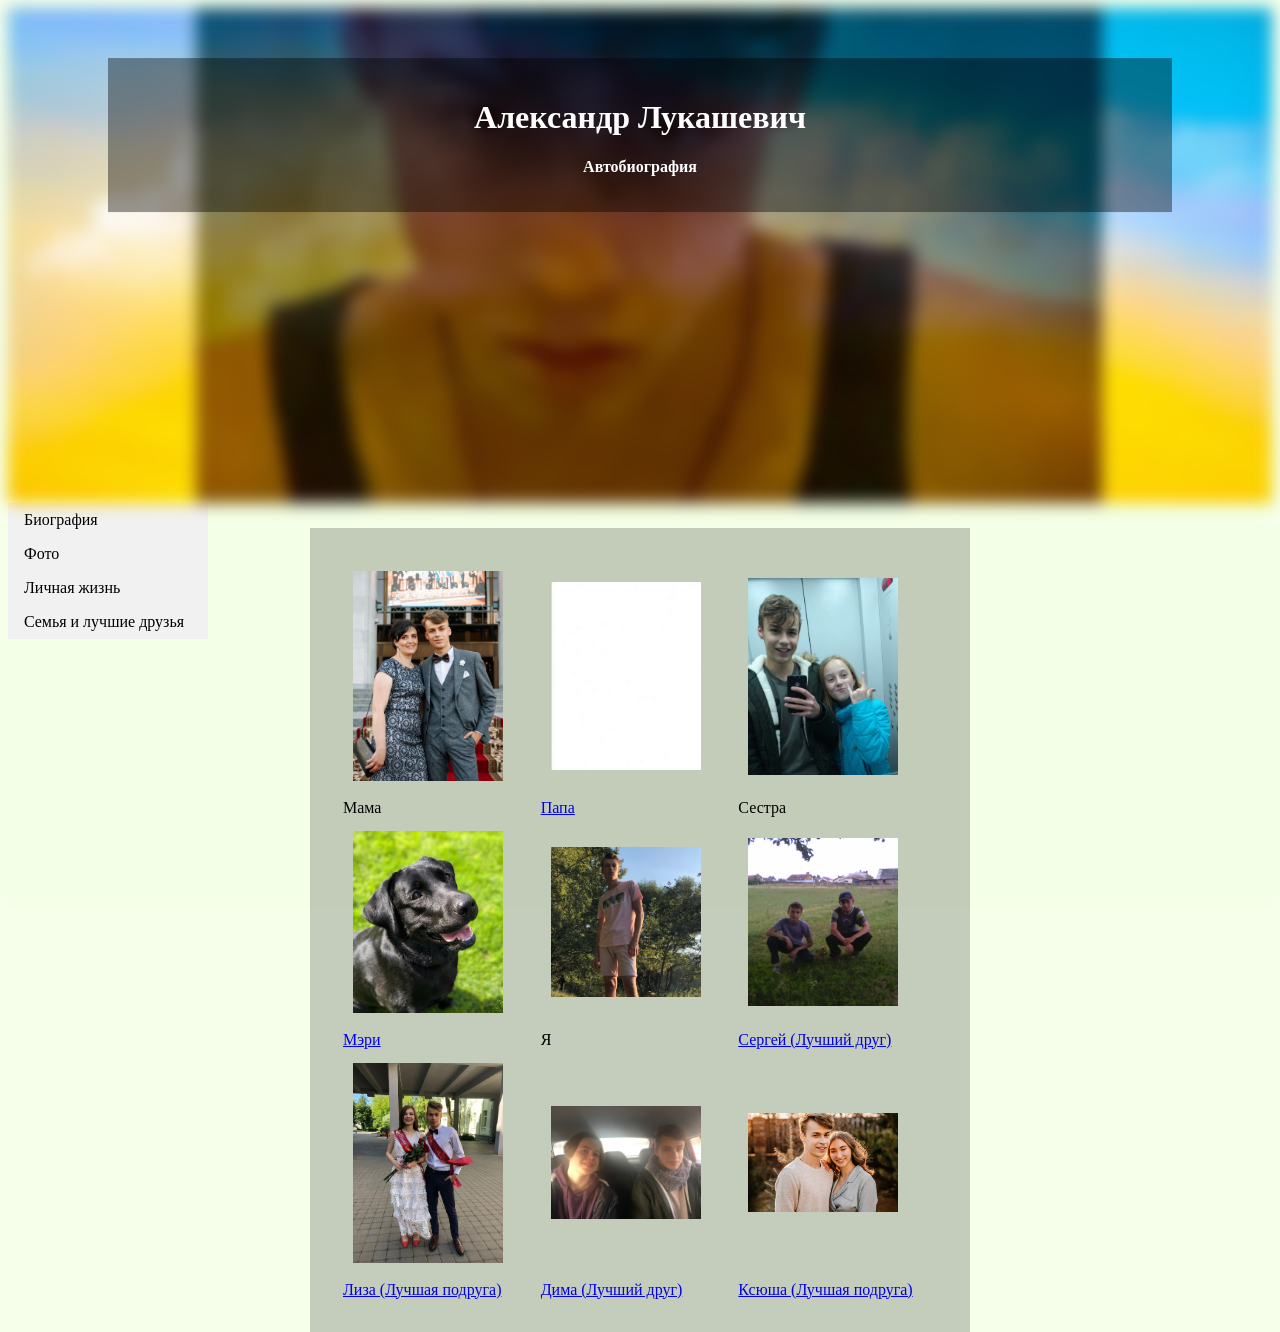
<file: Лукашевич Сайт 3 Заходить на index/family.html>
<!DOCTYPE html>
<html lang="ru">
<head>
    <meta charset="UTF-8">
    <title>Инфа о Семье и фотки</title>

    <!-- Подключить файл style.css -->
    <link rel="stylesheet" type="text/css" href="style.css">
</head>
<body>

<div class="bg-image"></div>

<div class="bg-text">
    <h1>Александр Лукашевич</h1>
    <p>Автобиография</p>
</div>

<div class="menu_block">
    <ul>
        <li><a href="index.html">Биография</a></li>
        <li><a href="minsk.html">Фото</a></li>
    <li><a href="univ.html">Личная жизнь</a></li>
        <li><a href="family.html">Cемья и лучшие друзья</a></li>
    </ul>
</div>

<div class="main_block">
        <table style="width:100%">
                <tr>
                
                <td>
                <img src="m.jpg" class="biography_image">
                </div>
                </td>
                
                <td>
                <img src="d.jpg" class="biography_image">
                </div>
                </td>
                
                <td>
                <img src="sistr.jpg" class="biography_image">
                </div>
                </td>
                </tr>
                
                <tr>
                
                <td>
                Мама
                </div>
                </td>
                
                <td>
                    <a href="404.html">Папа</a>
                </div>
                </td>
                
                <td>
                Сестра
                </div>
                </td>
                </tr>
           
                       
                        <tr>
                        
                        <td>
                        <img src="dog.jpg" class="biography_image">
                        </div>
                        </td>
                        
                        <td>
                        <img src="3.jpg" class="biography_image">
                        </div>
                        </td>
                        
                        <td>
                        <img src="ld.jpg" class="biography_image">
                        </div>
                        </td>
                        </tr>
                        
                        <tr>
                        
                        <td>
                <a href="https://instagram.com/labrador_meri"> Мэри
                        </div>
                        </td>
                        
                        <td>
                        Я
                        </div>
                        </td>
                        
                        <td>
               <a href="https://vk.com/izhfhjufyvfcbjfffxcbj"> Сергей (Лучший друг)</a>
                        </div>
                        </td>
                        </tr>
                       
                                <tr>
                                
                                <td>
                                <img src="liza.jpg" class="biography_image">
                                </div>
                                </td>
                                
                                <td>
                                <img src="dima.jpg" class="biography_image">
                                </div>
                                </td>
                                
                                <td>
                                <img src="Ksusha.jpg" class="biography_image">
                                </div>
                                </td>
                                </tr>
                                
                                <tr>
                                
                                <td>
          <a href="https://vk.com/el_tsk"> Лиза (Лучшая подруга)</a>
                                </div>
                                </td>
                                
                                <td>
          <a href="https://vk.com/dmitry_tikhonov2"> Дима (Лучший друг)</a>
                                </div>
                                </td>
                                
                                <td>
          <a href="https://vk.com/ksenyaguralyuk"> Ксюша (Лучшая подруга)</a>
                                </div>
                                </td>
                                </tr>
                                </table>
                                    
        
</div>
</body>
</html>
</file>
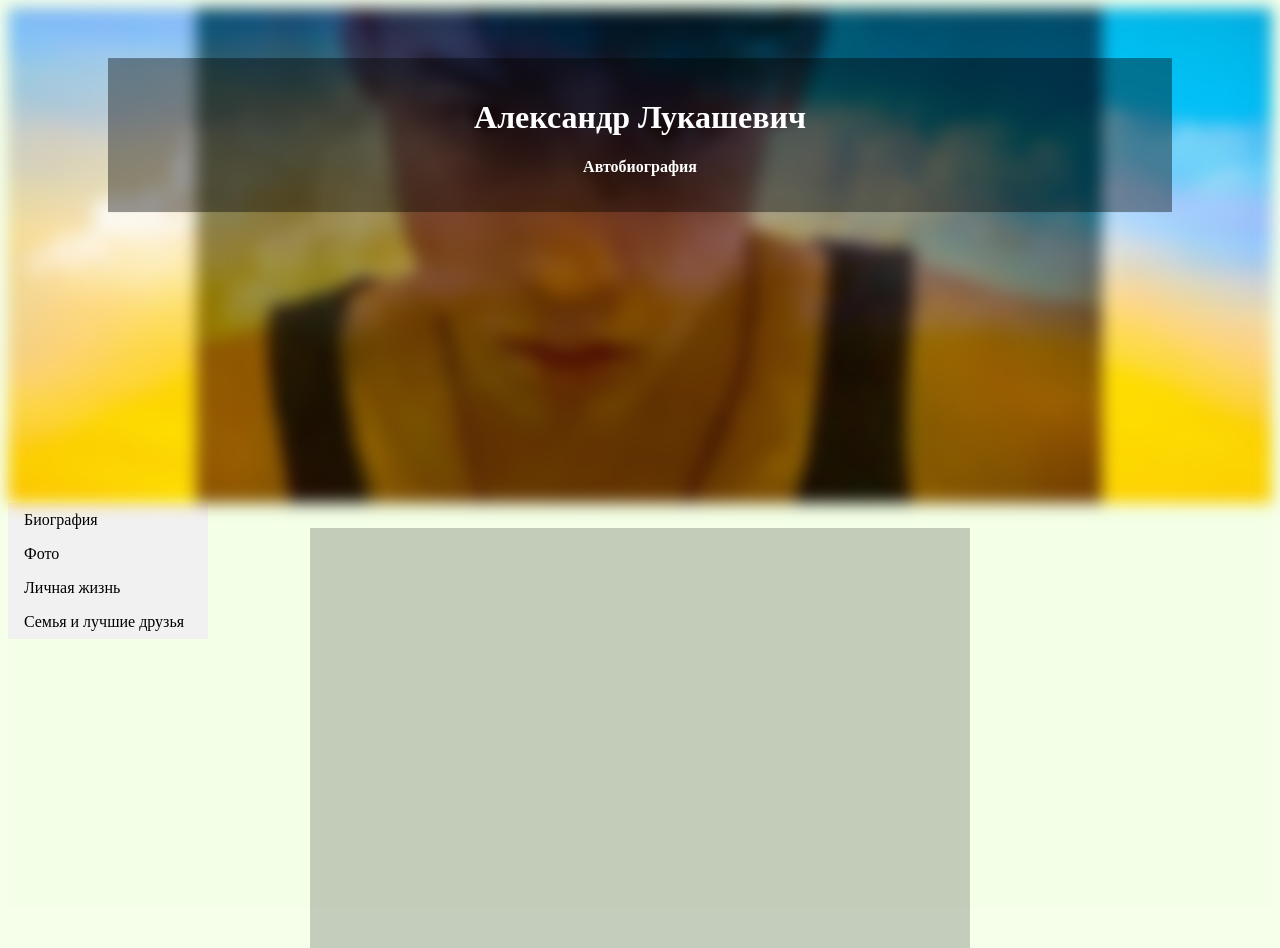
<file: Лукашевич Сайт 3 Заходить на index/lunt.html>
<!DOCTYPE html>
<html lang="ru">
<head>
    <meta charset="UTF-8">
    <title>Инфа о Унике</title>

    <!-- Подключить файл style.css -->
    <link rel="stylesheet" type="text/css" href="style.css">
</head>
<body>

<div class="bg-image"></div>

<div class="bg-text">
    <h1>Александр Лукашевич</h1>
    <p>Автобиография</p>
</div>

<div class="menu_block">
    <ul>
        <li><a href="index.html">Биография</a></li>
        <li><a href="minsk.html">Фото</a></li>
    <li><a href="univ.html">Личная жизнь</a></li>
        <li><a href="family.html">Cемья и лучшие друзья</a></li>
    </ul>
</div>

<div class="main_block">
        <video width="640" height="320" autoplay>
                <source src="л.mp4" type="video/mp4">
                </video>
    <br>
    <br>
    <br>

</div>
</body>
</html>
</file>
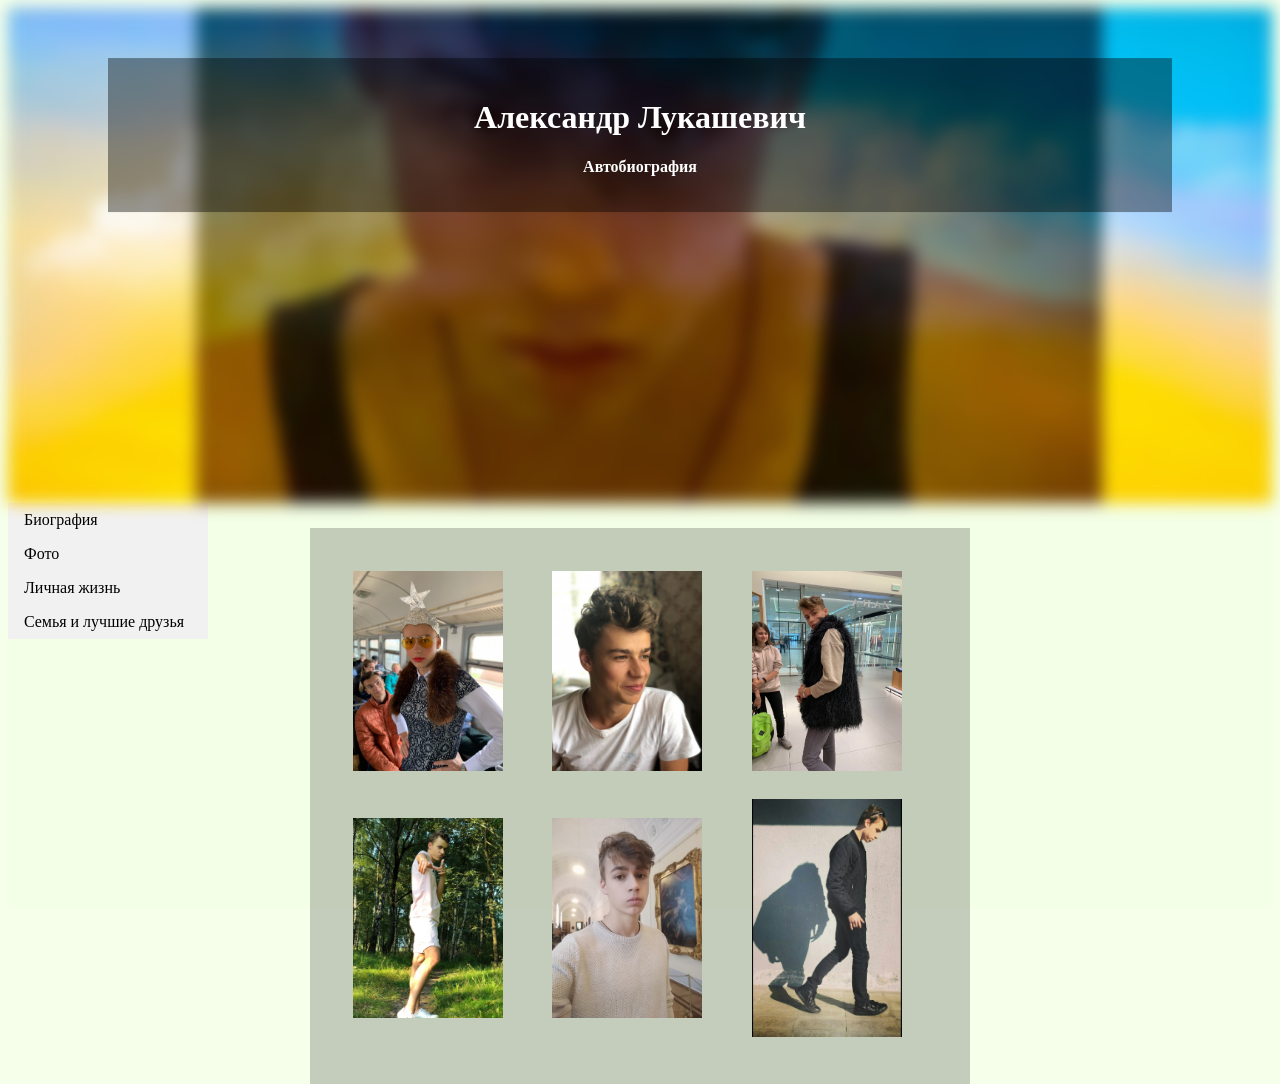
<file: Лукашевич Сайт 3 Заходить на index/minsk.html>
<!DOCTYPE html>
<html lang="ru">
<head>
    <meta charset="UTF-8">
    <title>Инфа о Минске</title>

    <!-- Подключить файл style.css -->
    <link rel="stylesheet" type="text/css" href="style.css">
</head>
<body>

<div class="bg-image"></div>

<div class="bg-text">
    <h1>Александр Лукашевич</h1>
    <p>Автобиография</p>
</div>

<div class="menu_block">
    <ul>
        <li><a href="index.html">Биография</a></li>
        <li><a href="minsk.html">Фото</a></li>
    <li><a href="univ.html">Личная жизнь</a></li>
        <li><a href="family.html">Cемья и лучшие друзья</a></li>
    </ul>
</div>

<div class="main_block">
    <table style="width:100%">
            <tr>
            
            <td>
            <img src="2.jpg" class="biography_image">
            </div>
            </td>
            
            <td>
            <img src="4.jpg" class="biography_image">
            </div>
            </td>
            
            <td>
            <img src="a.jpg" class="biography_image">
            </div>
            </td>
            </tr>
            
            <tr>
            
            <td>
            <img src="6.jpg" class="biography_image">
            </div>
            </td>
            
            <td>
            <img src="7.jpg" class="biography_image">
            </div>
            </td>
            
            <td>
            <img src="background.jpg" class="biography_image">
            </div>
            </td>
            </tr>
            </table>
    
</div>
</body>
</html>
</file>
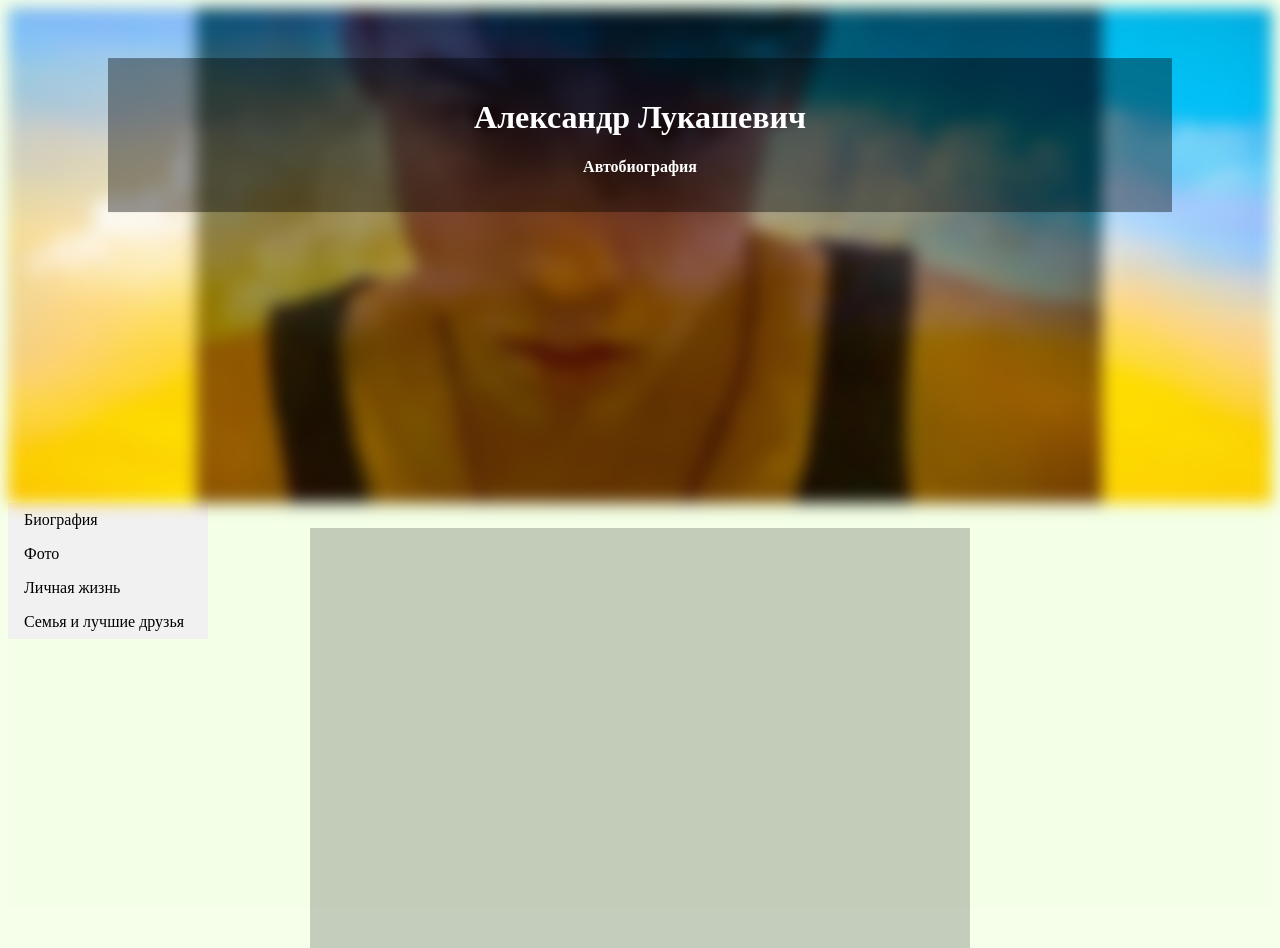
<file: Лукашевич Сайт 3 Заходить на index/univ.html>
<!DOCTYPE html>
<html lang="ru">
<head>
    <meta charset="UTF-8">
    <title>Инфа о Унике</title>

    <!-- Подключить файл style.css -->
    <link rel="stylesheet" type="text/css" href="style.css">
</head>
<body>

<div class="bg-image"></div>

<div class="bg-text">
    <h1>Александр Лукашевич</h1>
    <p>Автобиография</p>
</div>

<div class="menu_block">
    <ul>
        <li><a href="index.html">Биография</a></li>
        <li><a href="minsk.html">Фото</a></li>
    <li><a href="univ.html">Личная жизнь</a></li>
        <li><a href="family.html">Cемья и лучшие друзья</a></li>
    </ul>
</div>

<div class="main_block">
        <video width="640" height="320" loop autoplay>
                <source src="v.mp4" type="video/mp4">
                </video>
    <br>
    <br>
    <br>

</div>
</body>
</html>
</file>
<file: Лукашевич Сайт 3 Заходить на index/css/zerogrid.css>
/*
Zerotheme.com | Free Html5 Responsive Templates
Zerogrid - A Single Grid System for Responsive Design
Author: Kimmy
Version : 3.0
Author URI: https://www.zerotheme.com/
*/
/* -------------------------------------------- */
/* ------------------Grid System--------------- */ 
.zerogrid{ width: 1200px; position: relative; margin: 0 auto; padding: 0px;}
.zerogrid:after { content: "\0020"; display: block; height: 0; clear: both; visibility: hidden; }

.zerogrid .f-right{float: right!important;}
.zerogrid .f-left{float: left!important;}

.zerogrid .row{}
.zerogrid .row:before,.row:after { content: '\0020'; display: block; overflow: hidden; visibility: hidden; width: 0; height: 0; }
.zerogrid .row:after{clear: both; }
.zerogrid .row{zoom: 1;}

.zerogrid .wrap-col{margin:10px;}

.zerogrid .col-1-2, .zerogrid .col-1-3, .zerogrid .col-2-3, .zerogrid .col-1-4, .zerogrid .col-2-4, .zerogrid .col-3-4, .zerogrid .col-1-5, .zerogrid .col-2-5, .zerogrid .col-3-5, .zerogrid .col-4-5, .zerogrid .col-1-6, .zerogrid .col-2-6, .zerogrid .col-3-6, .zerogrid .col-4-6, .zerogrid .col-5-6{float:left; display: inline-block;}

.zerogrid .col-full{width:100%;}

.zerogrid .col-1-2,.zerogrid .col-1-2-fixed{width:50%;}
.zerogrid .offset-1-2{margin-left: 50%;}

.zerogrid .col-1-3,.zerogrid .col-1-3-fixed{width:33.33%;}
.zerogrid .col-2-3,.zerogrid .col-2-3-fixed{width:66.66%;}
.zerogrid .offset-1-3{margin-left: 25.33%;}
.zerogrid .offset-2-3{margin-left: 66.66%;}

.zerogrid .col-1-4,.zerogrid .col-1-4-fixed{width:25%;}
.zerogrid .col-2-4,.zerogrid .col-2-4-fixed{width:50%;}
.zerogrid .col-3-4,.zerogrid .col-3-4-fixed{width:75%;}
.zerogrid .offset-1-4{margin-left: 25%;}
.zerogrid .offset-2-4{margin-left: 50%;}
.zerogrid .offset-3-4{margin-left: 75%;}

.zerogrid .col-1-5,.zerogrid .col-1-5-fixed{width:20%;}
.zerogrid .col-2-5,.zerogrid .col-2-5-fixed{width:40%;}
.zerogrid .col-3-5,.zerogrid .col-3-5-fixed{width:60%;}
.zerogrid .col-4-5,.zerogrid .col-4-5-fixed{width:80%;}
.zerogrid .offset-1-5{margin-left: 20%;}
.zerogrid .offset-2-5{margin-left: 40%;}
.zerogrid .offset-3-5{margin-left: 60%;}
.zerogrid .offset-4-5{margin-left: 80%;}

.zerogrid .col-1-6,.zerogrid .col-1-6-fixed{width:16.66%;}
.zerogrid .col-2-6,.zerogrid .col-2-6-fixed{width:33.33%;}
.zerogrid .col-3-6,.zerogrid .col-3-6-fixed{width:50%;}
.zerogrid .col-4-6,.zerogrid .col-4-6-fixed{width:66.66%;}
.zerogrid .col-5-6,.zerogrid .col-5-6-fixed{width:83.33%;}
.zerogrid .offset-1-6{margin-left: 16.66%;}
.zerogrid .offset-2-6{margin-left: 33.33%;}
.zerogrid .offset-3-6{margin-left: 50%;}
.zerogrid .offset-4-6{margin-left: 66.66%;}
.zerogrid .offset-5-6{margin-left: 83.33%;}

@media only screen and (min-width: 960px) and (max-width: 1199px) {
	.zerogrid{width:960px;}
}

@media only screen and (min-width: 768px) and (max-width: 959px) {
	.zerogrid{width:768px;}
}

@media only screen and (max-width: 767px) {
	.zerogrid, .zerogrid .col-1-2, .zerogrid .col-1-3, .zerogrid .col-2-3, .zerogrid .col-1-4, .zerogrid .col-2-4, .zerogrid .col-3-4, .zerogrid .col-1-5, .zerogrid .col-2-5, .zerogrid .col-3-5, .zerogrid .col-4-5, .zerogrid .col-1-6, .zerogrid .col-2-6, .zerogrid .col-3-6, .zerogrid .col-4-6, .zerogrid .col-5-6{width:100%;}
	
	.zerogrid .offset-1-2, .zerogrid .offset-1-3, .zerogrid .offset-2-3, .zerogrid .offset-1-4, .zerogrid .offset-2-4, .zerogrid .offset-3-4, .zerogrid .offset-1-5, .zerogrid .offset-2-5, .zerogrid .offset-3-5, .zerogrid .offset-4-5, .zerogrid .offset-1-6, .zerogrid .offset-2-6, .zerogrid .offset-3-6, .zerogrid .offset-4-6, .zerogrid .offset-5-6{margin-left:0;}
}
</file>
<file: Лукашевич Сайт 3 Заходить на index/css/style.css>
/*
Zerotheme.com | Free Html5 Responsive Templates
Author URI: https://www.zerotheme.com/
*/
@import url(https://fonts.googleapis.com/css?family=Oswald);
@import url(https://fonts.googleapis.com/css?family=Rubik+One);
/* ---------------------------------------------------------------------------- */
/* ------------------------------------Reset----------------------------------- */
/* ---------------------------------------------------------------------------- */
a,abbr,acronym,address,applet,article,aside,audio,b,blockquote,big,body,center,canvas,caption,cite,code,command,datalist,dd,del,details,dfn,dl,div,dt,em,embed,fieldset,figcaption,figure,font,footer,form,h1,h2,h3,h4,h5,h6,header,hgroup,html,i,iframe,img,ins,kbd,keygen,label,legend,li,meter,nav,object,ol,output,p,pre,progress,q,s,samp,section,small,span,source,strike,strong,sub,sup,table,tbody,tfoot,thead,th,tr,tdvideo,tt,u,ul,var{background:transparent;border:0 none;font-size:100%;margin:0;padding:0;border:0;outline:0;vertical-align:top;}ol, ul {list-style:none;}blockquote, q {quotes:none;}table, table td {padding:0;border:none;border-collapse:collapse;}img {vertical-align:top;}embed {vertical-align:top;}
article, aside, audio, canvas, command, datalist, details, embed, figcaption, figure, footer, header, hgroup, keygen, meter, nav, output, progress, section, source, video {display:block;}
mark, rp, rt, ruby, summary, time {display:inline;}
input, textarea {border:0; padding:0; margin:0; outline: 0;}
iframe {border:0; margin:0; padding:0;}
input, textarea, select {margin:0; padding:0px;}


/* ---------------------------------------------------------------------------- */
/* ---------------------------------------------------------------------------- */
/* ---------------------------------------------------------------------------- */
* {
  -webkit-box-sizing: border-box;
     -moz-box-sizing: border-box;
          box-sizing: border-box;
}

::-moz-selection{background:#000;color:#fff;text-shadow:none}
::selection{background:#000;color:#fff;text-shadow:none}
/* ---------------------------------------------------------------------------- */
/* ---------------------------------------------------------------------------- */
/* ---------------------------------------------------------------------------- */

html { -webkit-text-size-adjust: none;}
.video embed,.video object,.video iframe { width: 100%;  height: auto;}
img{max-width:100%;	height: auto;width: auto\9; /* ie8 */}

a{color: #212121;text-decoration: none;}
a:hover { transition: text-shadow 0.3s ease-in 0s, color 0.3s ease-in 0s;text-shadow: 2px 2px 0px #F9BD28;}

h1, h2 	{font-size: 25px;line-height: 25px;}
h3, h4	{font-size: 20px;line-height: 20px;}
h5, h6	{font-size: 16px;line-height: 16px;}

p{margin: 10px 0;}

.t-center{text-align: center;}
.t-left{text-align: left;}
.t-right{text-align: right;}
.f-right{float: right;}
.f-left{float: left;}

.post{}
.post:after, .post:before, article:after, article:before, section:after, section:before{clear: both; content: '\0020'; display: block; visibility: hidden; width: 0; height: 0;}

.clear{content: "\0020"; display: block; height: 0; clear: both; visibility: hidden; }
.clearfix:after, .clearfix:before{clear: both; content: '\0020'; display: block; visibility: hidden; width: 0; height: 0;}

.bg-theme{background: #2D88CF;}
/* ---------------------------------------------------------------------------- */
/* ------------------------------------Html-Body------------------------------- */
/* ---------------------------------------------------------------------------- */
html, body {width:100%; padding:0; margin:0;}
body {background: #f4f4f4;color: #3F3F3F;font-family: "Oswald",Arial,Helvetica,"Nimbus Sans L",sans-serif;letter-spacing: 1px;font-size: 15px;}
body .wrap-body{}

/* ---------------------------------------------------------------------------- */
/* -------------------------------------Header--------------------------------- */
/* ---------------------------------------------------------------------------- */
.top{background: #FFCD02;color: #333;padding: 7px 0;font-size: 13px;}
.top i.fa{font-size: 18px;margin-right: 4px;line-height: 1.2}
.top span{ margin-right: 10px;}


header{background-color: #f7f7f7;border-bottom: 1px dashed #ccc;}
header .wrap-header{}

header .logo img{display: inline-block;margin: auto;padding: 10px;max-width: 210px;}
@media all and (max-width: 768px){
	header .logo{text-align:center;width: 100%;}
	header .logo img{display:block;}
}

/* ---------------------------------------------------------------------------- */
/* -------------------------------------Container------------------------------ */
/* ---------------------------------------------------------------------------- */
#container {}
#container .wrap-container{}

.sub-page{margin-top: 30px;}



/* ---content-box--- */
.content-box {padding: 50px 0;}
.content-box .title{margin-bottom: 70px;color: #fff;text-transform: uppercase}
.content-box .title h2{color: #FFCD02; font-family: rubik one;font-size: 60px;line-height: 1.2;}
.content-box .title h2 span{font-size: 48px;font-family: "Oswald",Arial,Helvetica,"Nimbus Sans L",sans-serif;color: #fff;line-height: 1.5;}
.content-box .sub-title{background: #CB0001;display: inline-block;margin-bottom: 20px;padding: 10px;}
.content-box .sub-title h2{color: #fff;font-size: 20px;}
.content-box.box-style-1{background: #F4F4F4;}
.content-box.box-style-2{background: url(../images/box-style-2.jpg) no-repeat;}
.content-box.box-style-3{background: url(../images/box-style-3.png) repeat;}

.content-box.box-1{}

.content-box.box-2{}

.content-box.box-3{color: #fff; min-height: 470px;padding-top: 100px;}

.content-box.box-4 {}

/* ---MainContent-Article--- */
#main-content{}
#main-content .wrap-box{padding:30px 0px;position: relative;}


article{margin-bottom: 30px;background: #fff;border-bottom: 1px dashed #ccc;}
article:after, article:before{clear: both; content: '\0020'; display: block; visibility: hidden; width: 0; height: 0;}
article .art-header{}
article .art-content{padding: 30px;}
article .art-content h3{margin: 0;padding: 0;}
article .art-content blockquote {border-left: 3px solid #1c7791;font-size: 18px;margin: 0 50px;font-style: italic;color: #666;padding-left: 20px;}
article .art-content ol {float: left;text-align: justify;margin: 10px 50px;font-size: 16px;list-style-type: circle;}

article .excerpt {border-bottom: 1px dashed #aaa;border-top: 1px dashed #aaa;margin: 20px 0;}
article .excerpt p{color: #888;}
article .entry-title {margin: 0 0 20px;text-align: center;}
article  h1.entry-title{line-height: 1.2;font-size: 38px;}


.info{margin: 7px 0 15px;}
.info a{text-shadow: none;}
.info a:hover{color: #FFCD02;}

/* ---Sidebar-Widget--- */
#sidebar{}
#sidebar .wrap-sidebar{margin: 0px 10px ;}

.widget{background: #fff;padding:10px 30px;margin:0 0px 30px 0px;border-bottom: 1px dashed #ccc;}
.widget ul li { line-height: 2.8;border-bottom: 2px solid #DDD;}
.widget:after, .widget:before{clear: both; content: '\0020'; display: block; visibility: hidden; width: 0; height: 0;}

.widget .wid-header  {}
.widget .wid-header h5 {display: inline-block;padding: 20px 10px 20px 0;margin-bottom:-4px;font-size: 23px;}
.widget .wid-content{padding: 10px 0;}

.widget.wid-about {}

.widget.wid-post {}

.widget.wid-gallery {}
.widget.wid-gallery img{margin: 0 10px 10px 0; max-width: 137px;}

.widget.wid-archive {}
.widget.wid-archive select {margin: 5px 0;height: 40px;width: 100%;padding-left: 10px;font-family: "Noto Serif",serif;font-size: 16px; background-color: #e9e9e9;color: #777777;border: none;}

.widget.wid-meta {}
.widget.wid-meta ul li{ font-size: 16px;}

.widget.wid-related {background-color: #fff;}
.widget.wid-related img{ max-width: 243px; width: 100%;border:1px solid #DDD;}
.widget.wid-related h4{margin-top: 10px;}

.contact-header {background-color: #FFCD02;padding: 15px 20px;}
.contact-header h5 {font-size: 17px;color: #333;text-transform: uppercase;}

.post:after, .post:before{clear: both; content: '\0020'; display: block; visibility: hidden; width: 0; height: 0;}
.post img{float: left; margin: 15px 10px; width: 100px;}
.post .wrapper {vertical-align: middle;text-align: left;line-height: 1.4em;padding-bottom: 7px;margin-top: 20px;display: inline-block;}
.post .wrapper span{font-size: 17px; line-height: 3;}

/* ---------------------------------------------------------------------------- */
/* -------------------------------------Footer--------------------------------- */
/* ---------------------------------------------------------------------------- */
footer{background: url(../images/footer-bg.png) repeat #111;color: #666;padding: 50px 0 20px;}

footer h3{color: #fff;font-size: 22px;margin-bottom: 30px;}
footer a{color:#92907C;}
footer a:hover,
.copyright a:hover{color:#fff;}
footer .top-footer{border-bottom: 1px solid #555;padding-bottom: 20px;text-align: center;}
footer .top-footer img{margin-bottom: 10px;}
footer .wrap-footer{color: #92907C;padding: 30px 0 50px;}
footer .wrap-footer ul li {margin-bottom: 5px;border-bottom: 1px solid #555;padding: 10px 0 15px;}
footer .logo img{max-width: 170px;margin-top: 30px;}
footer .col-footer-1 {}
footer .col-footer-2 {}
footer .col-footer-3 img{padding: 5px; border: 1px solid #555;margin-bottom: 20px;}
footer .col-footer-4 span{display: block;margin-bottom: 20px;}
footer .col-footer-4 span i.fa{line-height: 1.2;font-size: 23px;margin-right: 15px;}
footer .logo{top: 0px;margin-bottom: 20px;text-align: center;}

.copyright{background: #151515;color: #999;}
.copyright .wrapper{padding: 20px;}
.copyright ul.quick-link{float: right;}
.copyright ul.quick-link li {display: inline-block;margin-right: 10px;}
.copyright a{color: #434343;}

@media all and (max-width: 768px){
	.copyright{text-align: center;}
	.copyright ul.quick-link{float: none;margin-top: 10px;}
}
/* ---------------------------------------------------------------------------- */
/* -------------------------------------Button--------------------------------- */
/* ---------------------------------------------------------------------------- */
a.button{
	cursor: pointer;
	font-size: 13px;
	border:1px solid #ffffff; 
	display: inline-block;
	text-decoration: none;
	background: #303030;
	margin: 5px 0;
	text-transform: uppercase;
	color: #fff;
}
a.button:hover{opacity: 0.9;}

a.button.bt1 {background: #FFCD02;color: #333;padding: 10px 20px;text-align: center;text-shadow: none;font-weight: bold;border: none;margin-top: 20px;}
a.button.bt1:hover {background: #333;color: #FFCD02; }
a.button.bt2 {background: #0000ff;color: #ffffff;}

/* ---------------------------------------------------------------------------- */
/* -------------------------------------Contact-------------------------------- */
/* ---------------------------------------------------------------------------- */
.contact h2{}
#contact_form {padding: 10px 25px 25px;background: #fff;box-shadow: 2px 2px 5px 0px rgba(0,0,0,0.3);}

#ff label {cursor:pointer;display:block;font-weight:bold;}

#ff input {display:block;width:100%;border-radius:4px;-webkit-border-radius:4px;-moz-border-radius:4px;color:#000;	border:1px solid #AFAFAF;padding:12px;margin: 5px 0 10px 0;font-size: 16px;max-height: 45px;}

#ff textarea {display:block;width:100%;height:183px; border-radius:4px;-webkit-border-radius:4px;-moz-border-radius:4px;background-color:#fff; color:#000;	border:1px solid #AFAFAF;padding:10px;margin: 5px 0 25px 0;}

#ff .sendButton {cursor:pointer;background-color: transparent;width:15%;color:#333;border: 3px solid #333;color: #333;font-size: 20px;padding: 8px 0 10px;}
#ff .sendButton:hover {background: #FFCD02;border: 3px solid #FFCD02; }

.maps{margin: 10px 0 20px;}
/* ---------------------------------------------------------------------------- */
/* ------------------------------------Subcribe-------------------------------- */
/* ---------------------------------------------------------------------------- */
#subcribe {margin: 10px;}

#subcribe input[type="text"] {
    background:#fff;
    color: #867B6E;
    width: 200px;
    padding: 16px;
    }

#subcribe input[type="submit"]{
	background: #303030;
	padding: 16px;
	color: #ffffff;
	cursor: pointer;
	width: 110px;
	outline: none;
	}
	
/* ---------------------------------------------------------------------------- */
/* -------------------------------Item-Effect---------------------------------- */
/* ---------------------------------------------------------------------------- */
.item{
	background: #fff;
	box-shadow: 0 0 4px 0 rgba(0, 0, 0, 0.2);
	margin-bottom: 20px;
	border-bottom: 1px dashed #ccc;
}
.item .item-content{
	padding: 20px;
	color: #787878;
	font-size: 14px;
	
}
.item .item-info h3{font-size: 16px;}
.item .item-container {
	vertical-align: middle;
	-webkit-transform: translateZ(0);
	transform: translateZ(0);
	position: relative;
	overflow: hidden;
	display: inline-block;
	text-align: center;
	vertical-align: top;
	box-sizing: border-box;
	-moz-box-sizing: border-box;
	-webkit-box-sizing: border-box;
}
.item .item-container img {
	display: block;
	width: 100%;
	height: auto;
}
.item .item-container .item-caption {
	position: absolute;
	top: 0;
	right: 0;
	bottom: 0;
	left: 0;
	z-index: 10;
	padding: 10px;
	background: none;
	width: 100%;
	height: 100%;
	-webkit-transition: all .5s ease; /* Safari and Chrome */
    -moz-transition: all .5s ease; /* Firefox */
    -ms-transition: all .5s ease; /* IE 9 */
    -o-transition: all .5s ease; /* Opera */
    transition: all .5s ease;
}
.item .item-caption-inner {
	display: table;
	width: 100%;
	height: 100%;
}
.item .item-caption-inner1 {
	display: table-cell;
	width: 100%;
	height: 100%;
	vertical-align: middle;
}
.item-container .item-caption span{
	display: block;
	text-align: center;
	text-transform: uppercase;
	color: #fff;
	display: none;
	font-style: italic;
	font-size: 12px;
}
.item-container .item-caption span i.fa{
	width: 45px;
	height: 45px;
	background: #fff;
	margin-right: 10px;
	border-radius: 50%;
	color: #333;
	font-size: 23px;
	padding-top: 12px;
	text-shadow: none;
}
.item .item-container:before{
	content: "";
	position: absolute;
	z-index: 1;
	top: 0;
	left: 0;
	right: 0;
	bottom: 0;
	background: rgba(0, 0, 0, 0.6);
	-webkit-transform: scaleY(0);
	transform: scaleY(0);
	-webkit-transform-origin: 50% 100%;
	transform-origin: 50% 100%;
	-webkit-transition-property: transform;
	transition-property: transform;
	-webkit-transition-duration: 0.3s;
	transition-duration: 0.3s;
	-webkit-transition-timing-function: ease-out;
	transition-timing-function: ease-out;
}

.item:hover .item-container:before {
	 -webkit-transform:scale(1.15); /* Safari and Chrome */
    -moz-transform:scale(1.15); /* Firefox */
    -ms-transform:scale(1.15); /* IE 9 */
    -o-transform:scale(1.15); /* Opera */
     transform:scale(1.15);
}
.item:hover .item-container .item-caption span{
	display: block;
}
.item .item-date-box{background: #f8f8f8;border: 1px dashed #ccc;border-bottom: none;text-align: center;display: block;width: 100%;height: 190px;}
.item .item-date-box h3{font-size: 70px;color: #2b2b2b;line-height: 1.3;}
.item .item-date-box span{color: #888;font-size: 25px;}
/* ---------------------------------------------------------------------------- */
/* ---------------------------------Slider------------------------------------- */
/* ---------------------------------------------------------------------------- */
.bg-white{background: #fff;border-bottom: 1px dashed #ccc;padding: 50px;}

.rslides{}

.callbacks_container {
  z-index: 99;
  position: relative;
  float: left;
  width: 100%;
  }

.callbacks {
  position: relative;
  list-style: none;
  overflow: hidden;
  width: 100%;
  padding: 0;
  margin: 0;
  }

.callbacks li {
  position: absolute;
  width: 100%;
  left: 0;
  top: 0;
  }

.callbacks img {
  display: block;
  position: relative;
  z-index: 1;
  height: auto;
  width: 100%;
  border: 0;
  }

.callbacks .caption {
  display: block;
  position: absolute;
  z-index: 2;
  text-shadow: none;
  color: #fff;
  background: #000;
  background: rgba(0,0,0, .7);
  left: 0;
  right: 0;
  bottom: 0;
  padding: 30px 20px 10px;
  text-align: center;
  margin: 0;
  max-width: none;
}
.callbacks .caption h1{font-size: 40px;margin-bottom: 20px;}
.callbacks .caption span{font-size: 24px;}

@media all and (max-width: 768px), only screen and (-webkit-min-device-pixel-ratio: 2) and (max-width: 1024px), only screen and (min--moz-device-pixel-ratio: 2) and (max-width: 1024px), only screen and (-o-min-device-pixel-ratio: 2/1) and (max-width: 1024px), only screen and (min-device-pixel-ratio: 2) and (max-width: 1024px), only screen and (min-resolution: 192dpi) and (max-width: 1024px), only screen and (min-resolution: 2dppx) and (max-width: 1024px){
	.callbacks .caption {padding: 12px 10px 5px;}
	.callbacks .caption h1{font-size: 20px;margin-bottom: 0;line-height: 1.2;}
	.callbacks .caption span{font-size: 12px;line-height: 1.2;}
}
@media(max-width: 468px){
	.callbacks .caption {display:none;}
}
.callbacks_nav {
  position: absolute;
  -webkit-tap-highlight-color: rgba(0,0,0,0);
  top: 52%;
  left: 0;
  opacity: 0.7;
  z-index: 3;
  text-indent: -9999px;
  overflow: hidden;
  text-decoration: none;
  height: 61px;
  width: 38px;
  background: transparent url("../images/themes.gif") no-repeat left top;
  margin-top: -45px;
  }

.callbacks_nav:active {
  opacity: 1.0;
  }

.callbacks_nav.next {
  left: auto;
  background-position: right top;
  right: 0;
  }
</file>
<file: Лукашевич Сайт 3 Заходить на index/css/menu.css>
/* ---------------------------------------------------------------------------- */
/* ------------------------------------Menu------------------------------------ */
/* ---------------------------------------------------------------------------- */
#cssmenu,
#cssmenu ul,
#cssmenu ul li,
#cssmenu ul li a,
#cssmenu #menu-button {
  margin: 0;
  padding: 0;
  border: 0;
  list-style: none;
  line-height: 1;
  display: block;
  position: relative;
  -webkit-box-sizing: border-box;
  -moz-box-sizing: border-box;
  box-sizing: border-box;
}
#cssmenu:after,
#cssmenu > ul:after {
  content: ".";
  display: block;
  clear: both;
  visibility: hidden;
  line-height: 0;
  height: 0;
}
#cssmenu #menu-button {
  display: none;
}
#cssmenu {
  z-index: 999;
  display: inline-block;
  float: right;
  margin-top: 20px;
}
#cssmenu > ul > li {
  float: left;
}
#cssmenu.align-center > ul {
  font-size: 0;
  text-align: center;
}
#cssmenu.align-center > ul > li {
  display: inline-block;
  float: none;
}
#cssmenu.align-center ul ul {
  text-align: left;
}
#cssmenu.align-right > ul > li {
  float: right;
}
#cssmenu > ul > li > a {
  padding: 15px 20px;
  letter-spacing: 2px;
  text-decoration: none;
  color: #2b2b2b;
  font-weight: bold; 
  font-size: 18px;
  line-height: 21px;
  text-transform: uppercase;
  margin-right: 10px;
}
#cssmenu > ul > li:hover > a {

} 
#cssmenu ul ul {
  position: absolute;
  left: -9999px;
}
#cssmenu.align-right ul ul {
  text-align: right;
}
#cssmenu ul ul li {
  height: 0;
  -webkit-transition: all .25s ease;
  -moz-transition: all .25s ease;
  -ms-transition: all .25s ease;
  -o-transition: all .25s ease;
  transition: all .25s ease;
}
#cssmenu li:hover > ul {
  left: auto;
}
#cssmenu.align-right li:hover > ul {
  left: auto;
  right: 0;
}
#cssmenu li:hover > ul > li {
  height: 35px;
}
#cssmenu ul ul ul {
  margin-left: 100%;
  top: 0;
}
#cssmenu.align-right ul ul ul {
  margin-left: 0;
  margin-right: 100%;
}
#cssmenu ul ul li a {
  border-bottom: 1px solid rgba(150, 150, 150, 0.15);
  padding: 11px 15px;
  width: 170px;
  font-size: 12px;
  text-decoration: none;
  color: #dddddd;
  font-weight: 400;
  background: #3B3B3B;
}
#cssmenu ul ul li:last-child > a,
#cssmenu ul ul li.last-item > a {
  border-bottom: 0;
}
#cssmenu ul ul li:hover > a,
#cssmenu ul ul li a:hover {
  color: #ffffff;
}

@media all and (max-width: 768px), only screen and (-webkit-min-device-pixel-ratio: 2) and (max-width: 1024px), only screen and (min--moz-device-pixel-ratio: 2) and (max-width: 1024px), only screen and (-o-min-device-pixel-ratio: 2/1) and (max-width: 1024px), only screen and (min-device-pixel-ratio: 2) and (max-width: 1024px), only screen and (min-resolution: 192dpi) and (max-width: 1024px), only screen and (min-resolution: 2dppx) and (max-width: 1024px) {
  #cssmenu {
    width: 100%;
	background: #3b3b3b;
	margin: 0 0 50px;
  }
  #cssmenu ul {
    width: 100%;
    display: none;
  }
  #cssmenu.align-center > ul {
    text-align: left;
  }
  #cssmenu ul li {
    width: 100%;
    border-top: 1px solid rgba(120, 120, 120, 0.2);
  }
  #cssmenu ul ul li,
  #cssmenu li:hover > ul > li {
    height: auto;
  }
  #cssmenu ul li a,
  #cssmenu ul ul li a {
    width: 100%;
    border-bottom: 0;
	color: #DDDDDD;
  }
  #cssmenu > ul > li {
    float: none;
  }
  #cssmenu ul ul li a {
    padding-left: 25px;
  }
  #cssmenu ul ul ul li a {
    padding-left: 35px;
  }
  #cssmenu ul ul li a {
    color: #dddddd;
    background: none;
  }
  #cssmenu ul ul li:hover > a,
  #cssmenu ul ul li.active > a {
    color: #ffffff;
  }
  #cssmenu ul ul,
  #cssmenu ul ul ul,
  #cssmenu.align-right ul ul {
    position: relative;
    left: 0;
    width: 100%;
    margin: 0;
    text-align: left;
  }
  #cssmenu #menu-button {
    display: block;
    padding: 17px;
    color: #dddddd;
    cursor: pointer;
    font-size: 12px;
    text-transform: uppercase;
    font-weight: 700;
  }
  #cssmenu #menu-button:after {
    position: absolute;
    top: 22px;
    right: 17px;
    display: block;
    height: 4px;
    width: 20px;
    border-top: 2px solid #dddddd;
    border-bottom: 2px solid #dddddd;
    content: '';
  }
  #cssmenu #menu-button:before {
    position: absolute;
    top: 16px;
    right: 17px;
    display: block;
    height: 2px;
    width: 20px;
    background: #dddddd;
    content: '';
  }
  #cssmenu #menu-button.menu-opened:after {
    top: 23px;
    border: 0;
    height: 2px;
    width: 15px;
    background: #ffffff;
    -webkit-transform: rotate(45deg);
    -moz-transform: rotate(45deg);
    -ms-transform: rotate(45deg);
    -o-transform: rotate(45deg);
    transform: rotate(45deg);
  }
  #cssmenu #menu-button.menu-opened:before {
    top: 23px;
    background: #ffffff;
    width: 15px;
    -webkit-transform: rotate(-45deg);
    -moz-transform: rotate(-45deg);
    -ms-transform: rotate(-45deg);
    -o-transform: rotate(-45deg);
    transform: rotate(-45deg);
  }
  #cssmenu .submenu-button {
    position: absolute;
    z-index: 99;
    right: 0;
    top: 0;
    display: block;
    border-left: 1px solid rgba(120, 120, 120, 0.2);
    height: 46px;
    width: 46px;
    cursor: pointer;
  }
  #cssmenu .submenu-button.submenu-opened {
    background: #262626;
  }
  #cssmenu ul ul .submenu-button {
    height: 34px;
    width: 34px;
  }
  #cssmenu .submenu-button:after {
    position: absolute;
    top: 22px;
    right: 19px;
    width: 8px;
    height: 2px;
    display: block;
    background: #dddddd;
    content: '';
  }
  #cssmenu ul ul .submenu-button:after {
    top: 15px;
    right: 13px;
  }
  #cssmenu .submenu-button.submenu-opened:after {
    background: #ffffff;
  }
  #cssmenu .submenu-button:before {
    position: absolute;
    top: 19px;
    right: 22px;
    display: block;
    width: 2px;
    height: 8px;
    background: #dddddd;
    content: '';
  }
  #cssmenu ul ul .submenu-button:before {
    top: 12px;
    right: 16px;
  }
  #cssmenu .submenu-button.submenu-opened:before {
    display: none;
  }
}
</file>
<file: Лукашевич Сайт 3 Заходить на index/css/responsiveslides.css>
/*! http://responsiveslides.com v1.54 by @viljamis */

.rslides {
  position: relative;
  list-style: none;
  overflow: hidden;
  width: 100%;
  padding: 0;
  margin: 0;
  z-index:-1;
  }

.rslides li {
  -webkit-backface-visibility: hidden;
  position: absolute;
  display: none;
  width: 100%;
  left: 0;
  top: 0;
  }

.rslides li:first-child {
  position: relative;
  display: block;
  float: left;
  }

.rslides img {
  display: block;
  height: auto;
  float: left;
  width: 100%;
  border: 0;
  }
</file>
<file: Лукашевич Сайт 3 Заходить на index/style.css>
.menu_block {
    float: left;
}
.menu_block ul {
    list-style-type: none;
    margin: 0;
    padding: 0;
    width: 200px;
    background-color: #f1f1f1;
}
.menu_block li a {
    display: block;
    color: #000;
    padding: 8px 16px;
    text-decoration: none;
}
.menu_block li a:hover {
    background-color: #444444;
    color: white;
}
body, html {
    height: 100%;
    background-color: rgba(244, 255, 230, 0.84);
}
.bg-image {
    background-image: url("profile.jpg");
    filter: blur(8px);
    height: 55%;
    background-position: center;
    background-repeat: no-repeat;
    background-size: cover;
}
.bg-text {
    background-color: rgba(0,0,0, 0.4);
    color: white;
    font-weight: bold;
    position: absolute;
    top: 15%;
    left: 50%;
    transform: translate(-50%, -50%);
    width: 80%;
    padding: 20px;
    text-align: center;
}
.main_block {
    margin-top: 2%;
    margin-bottom: 2%;
    margin-left: auto;
    margin-right: auto;
    padding: 30px;
    max-width: 600px;
    text-align: justify;
    background-color: rgba(0,0,0, 0.2);
}
.main_block_links {
    float: bottom;
}
.biography_image {
    width: 150px;
    margin: 10px;
    }
    .biography_figure {
    float: left;
    text-align: center;
    margin: 10px;
    }
.socialmedia_logo {
    width: 50px;
    height: 50px;
    margin-top: 20px;
}
</file>
